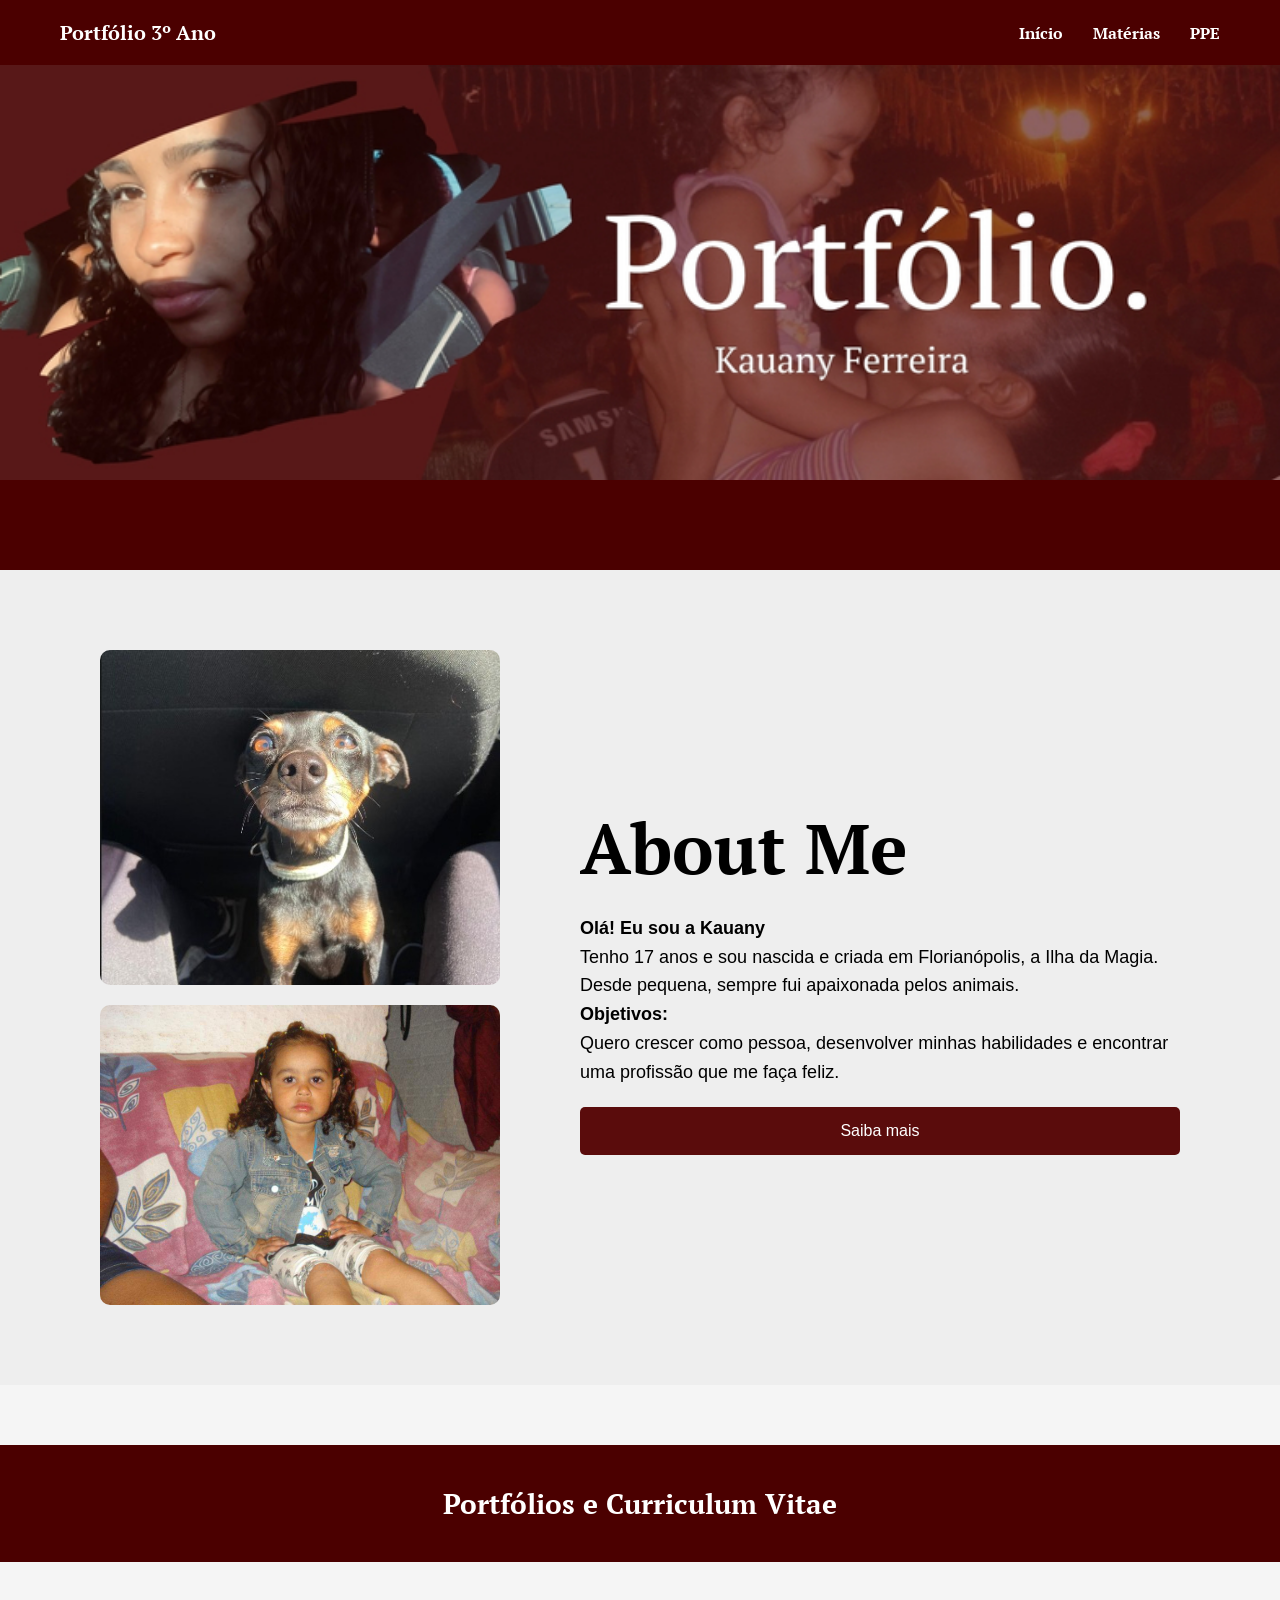
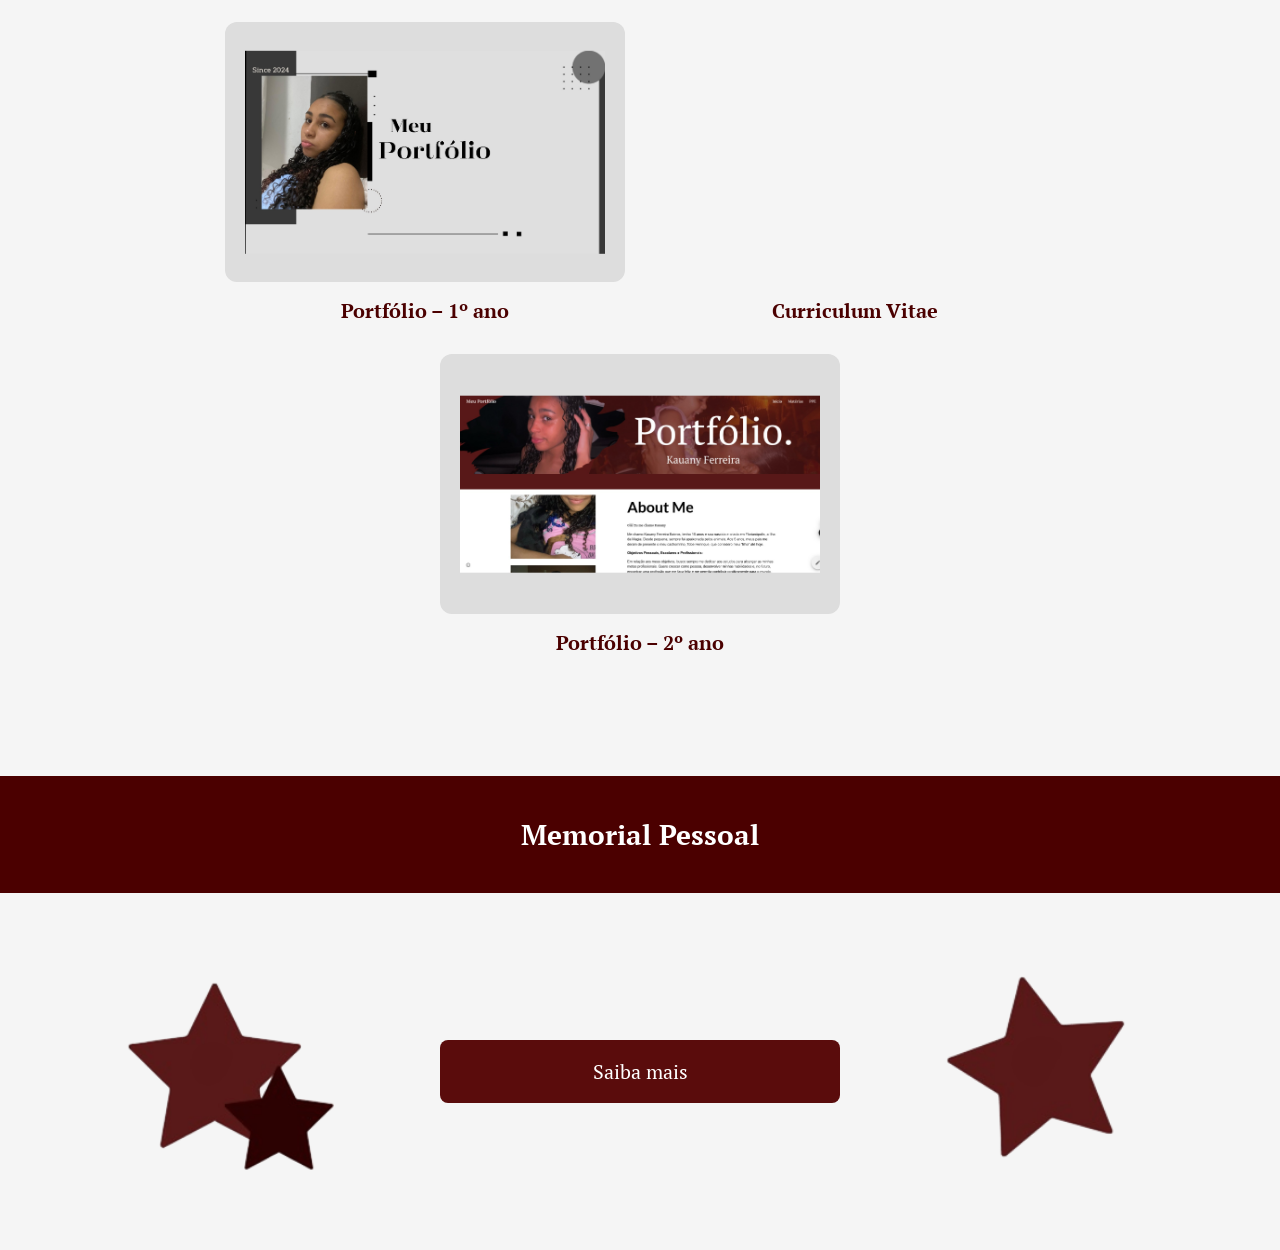
<file: index.html>
<!DOCTYPE html>
<html lang="pt-br">
<head>
  <meta charset="UTF-8">
  <title>Início - Portfólio</title>

  <link rel="stylesheet" href="style.css">
  <link href="https://fonts.googleapis.com/css2?family=PT+Serif&display=swap" rel="stylesheet">
</head>

<body>

<header class="cabecalho">
  <a href="index.html" class="logo">Portfólio 3º Ano</a>

  <nav>
    <a href="index.html">Início</a>
    <a href="materias.html">Matérias</a>
    <a href="ppe.html">PPE</a>
  </nav>
</header>
  </nav>
</header>
<section class="banner">
  <img src="1.jpg" alt="Banner">
</section>

<div class="faixa"></div>

<section class="about">

  <div class="imagens">
    <img src="9.jpg" alt="Foto 1">
    <img src="10.jpg" alt="Foto 2">
  </div>

  <div class="texto">
    <h1>About Me</h1>

    <p><strong>Olá! Eu sou a Kauany</strong></p>

    <p>
      Tenho 17 anos e sou nascida e criada em Florianópolis, a Ilha da Magia.
      Desde pequena, sempre fui apaixonada pelos animais.
    </p>

    <p><strong>Objetivos:</strong></p>

    <p>
      Quero crescer como pessoa, desenvolver minhas habilidades e encontrar
      uma profissão que me faça feliz.
    </p>

    <div class="botao">
      <a href="https://sites.google.com/estudante.sesisenai.org.br/sobre-mim-kauany-ferreira/in%C3%ADcio" target="_blank">
        Saiba mais
      </a>
    </div>

  </div>

</section>

<div class="faixa2">
  <h2>Portfólios e Curriculum Vitae</h2>
</div>

<div class="portfolio-section">

  <div class="portfolio-item">
    <a class="bloco" href="https://canva.link/leb5um8iznb0niz" target="_blank">
      <div class="frame"></div>
      <img src="12.jpg" class="imagem" alt="Currículo">
    </a>
    <h3>Portfólio – 1º ano</h3>
  </div>

  <div class="portfolio-item">
    <div class="bloco">
      <iframe src="https://docs.google.com/document/d/1ER6DRv68bS01XZWHkNILuwkE_Iwlmf4r3C2nzqLWsrE/preview"></iframe>
    </div>
    <h3>Curriculum Vitae</h3>
  </div>

  <div class="portfolio-item">
    <a class="bloco" href="https://sites.google.com/estudante.sesisenai.org.br/portifolio-kauany/in%C3%ADcio" target="_blank">
      <div class="frame"></div>
      <img src="11.jpg" class="imagem" alt="Portfólio">
    </a>
    <h3>Portfólio – 2º ano</h3>
  </div>

</div>

</div>

<div class="faixa2">
  <h2>Memorial Pessoal</h2>
</div>

<div class="memorial-container">

  <img src="13.png" class="memorial-img" alt="Memorial 1">

  <div class="memorial-botao">
    <a href="https://sites.google.com/estudante.sesisenai.org.br/memorialpessoal/in%C3%ADcio" target="_blank">
      Saiba mais
    </a>
  </div>

  <img src="14.png" class="memorial-img" alt="Memorial 2">

</div>

</body>
</html>
</file>
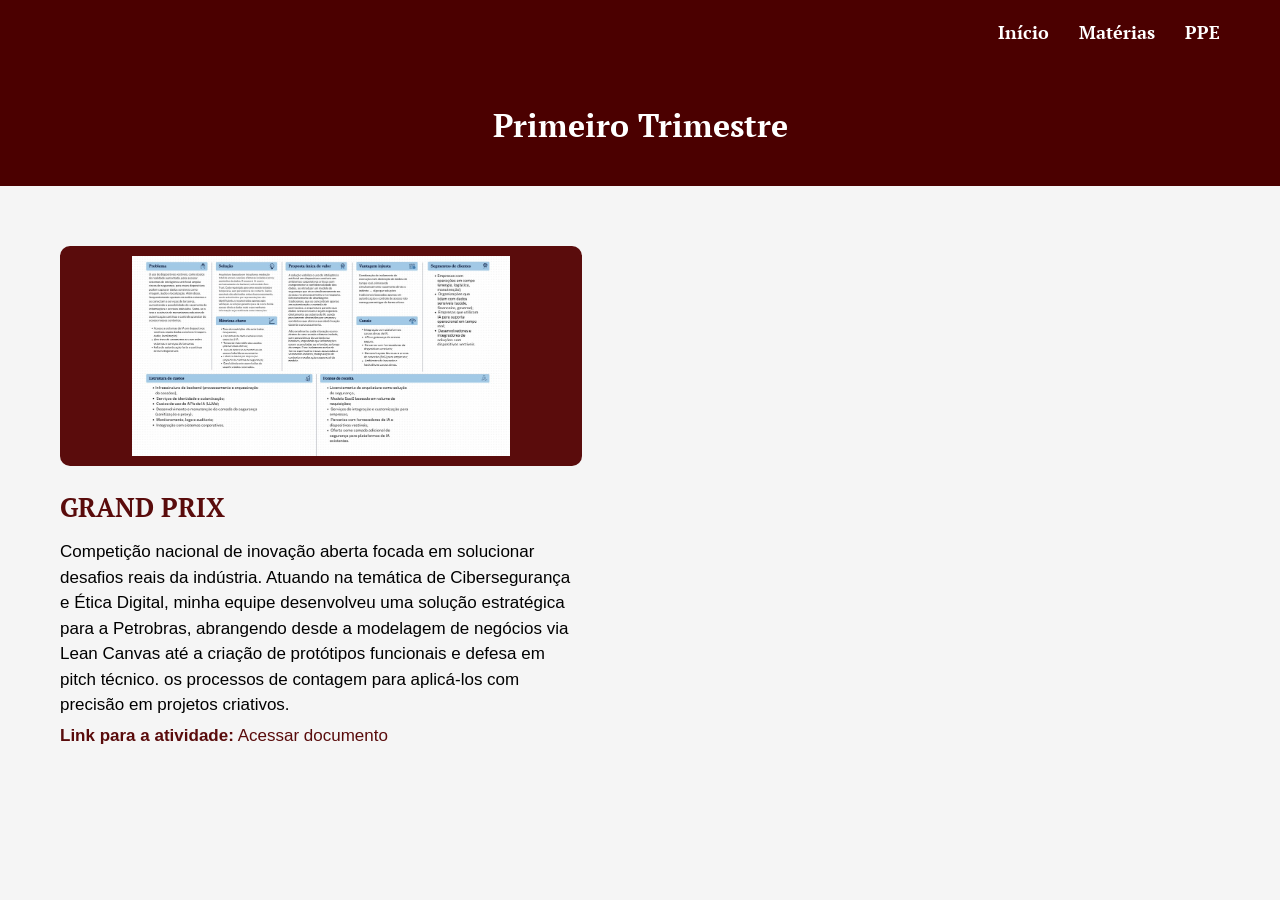
<file: banco_de_dados.html>
<!DOCTYPE html>
<html lang="pt-br">
<head>
  <meta charset="UTF-8">
  <title>Banco de Dados</title>

  <link rel="stylesheet" href="banco_de_dados.css">
  <link href="https://fonts.googleapis.com/css2?family=PT+Serif&display=swap" rel="stylesheet">
</head>

<body>

<header>
  <a href="index.html">Início</a>
  <a href="materias.html">Matérias</a>
  <a href="ppe.html">PPE</a>
</header>

<div class="faixa">
  <h1>Primeiro Trimestre</h1>
</div>

<section class="atividades-container">

  <div class="atividade">
    <a href="https://www.canva.com/design/DAHG7F9y6xo/MIH-vC1DLZUPlxnkMAsZ_A/edit" target="_blank">
      <img src="25.jpg" class="atividade-img">
    </a>

    <h2 class="titulo">GRAND PRIX</h2>

    <p class="descricao">
      Competição nacional de inovação aberta focada em solucionar desafios reais da indústria. Atuando na temática de Cibersegurança e Ética Digital, minha equipe desenvolveu uma solução estratégica para a Petrobras, abrangendo desde a modelagem de negócios via Lean Canvas até a criação de protótipos funcionais e defesa em pitch técnico. os processos de contagem para aplicá-los com precisão em projetos criativos.
    </p>

    <p class="descricao2">
      <strong class="destaque">Link para a atividade:</strong>
      <a href="https://docs.google.com/document/d/1g6xpgjGblsisz6WOIvfAjcORnT2F8TtlkwaObCe58R8/edit?tab=t.0" target="_blank" style="color:#5a0c0c; text-decoration:none;">
        Acessar documento
      </a>
    </p>

<p class="descricao2">
   
  </div>

</section>


</body>
</html>
</file>
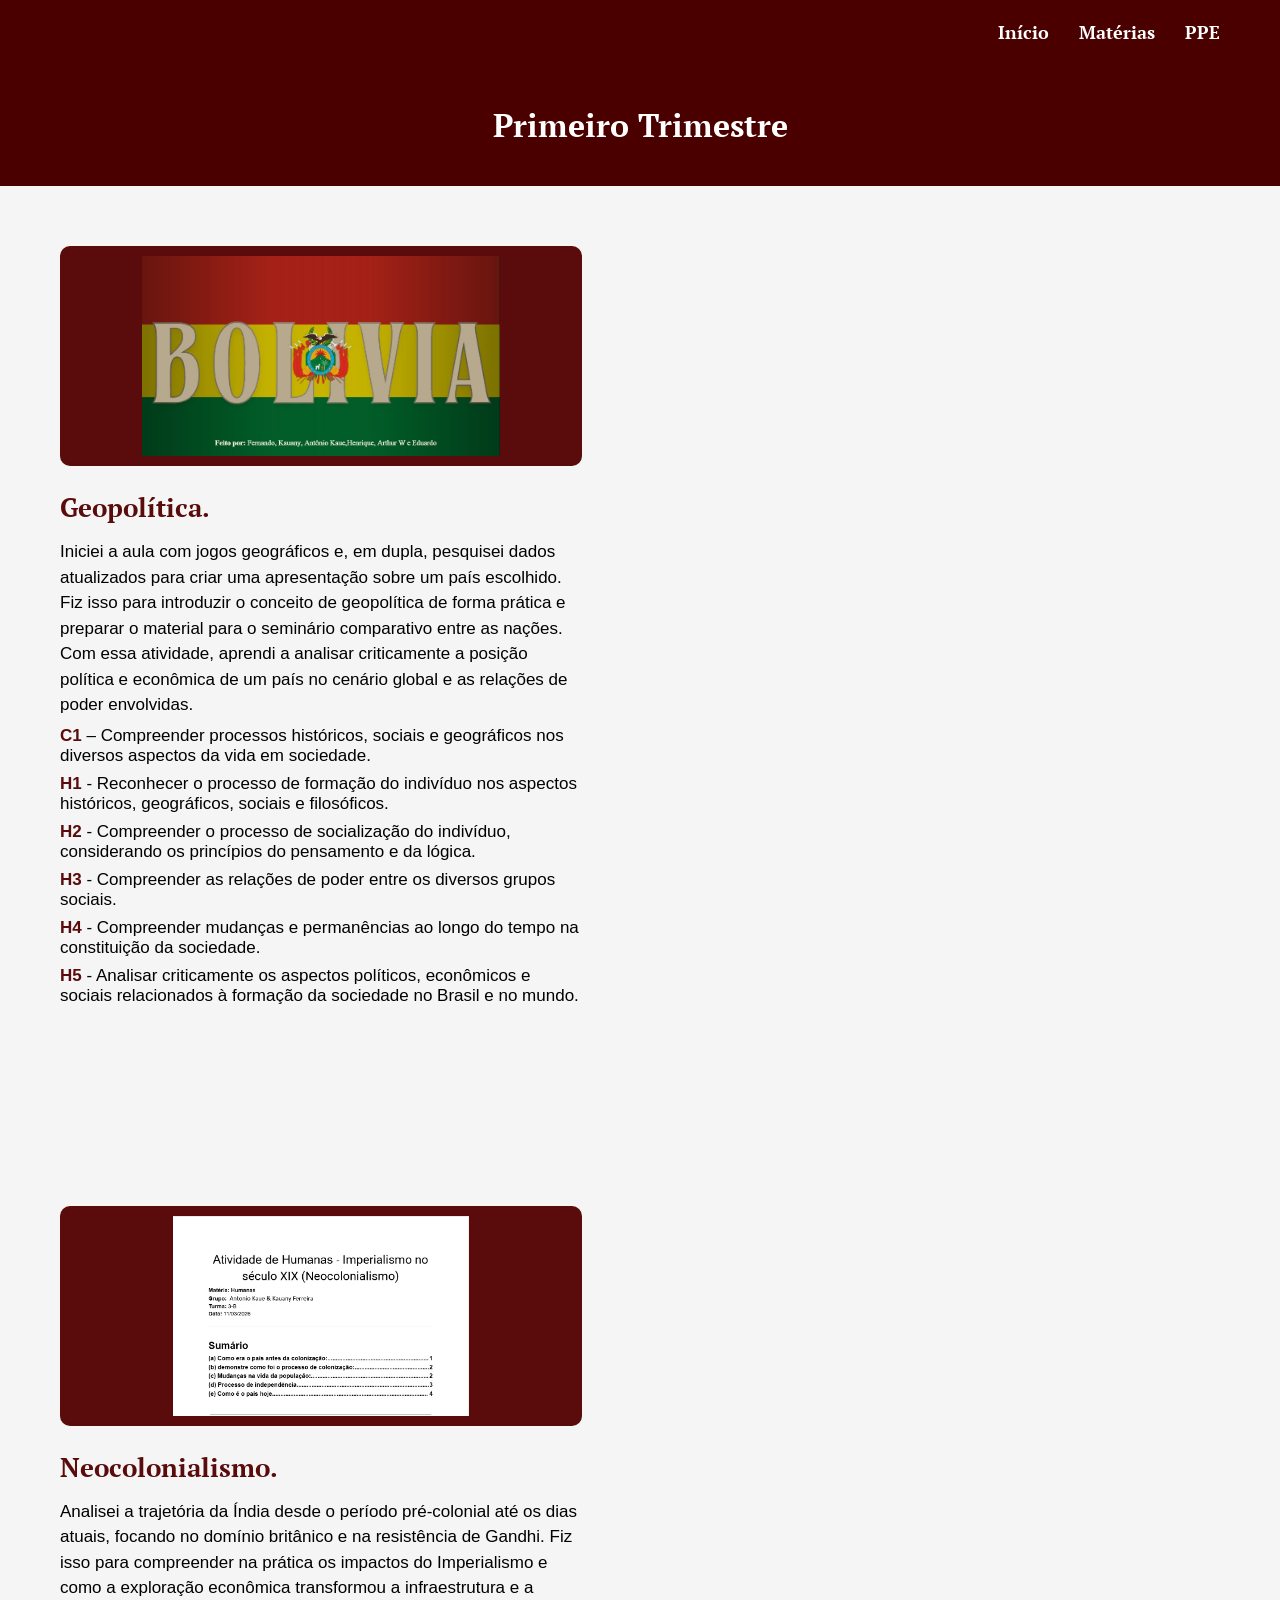
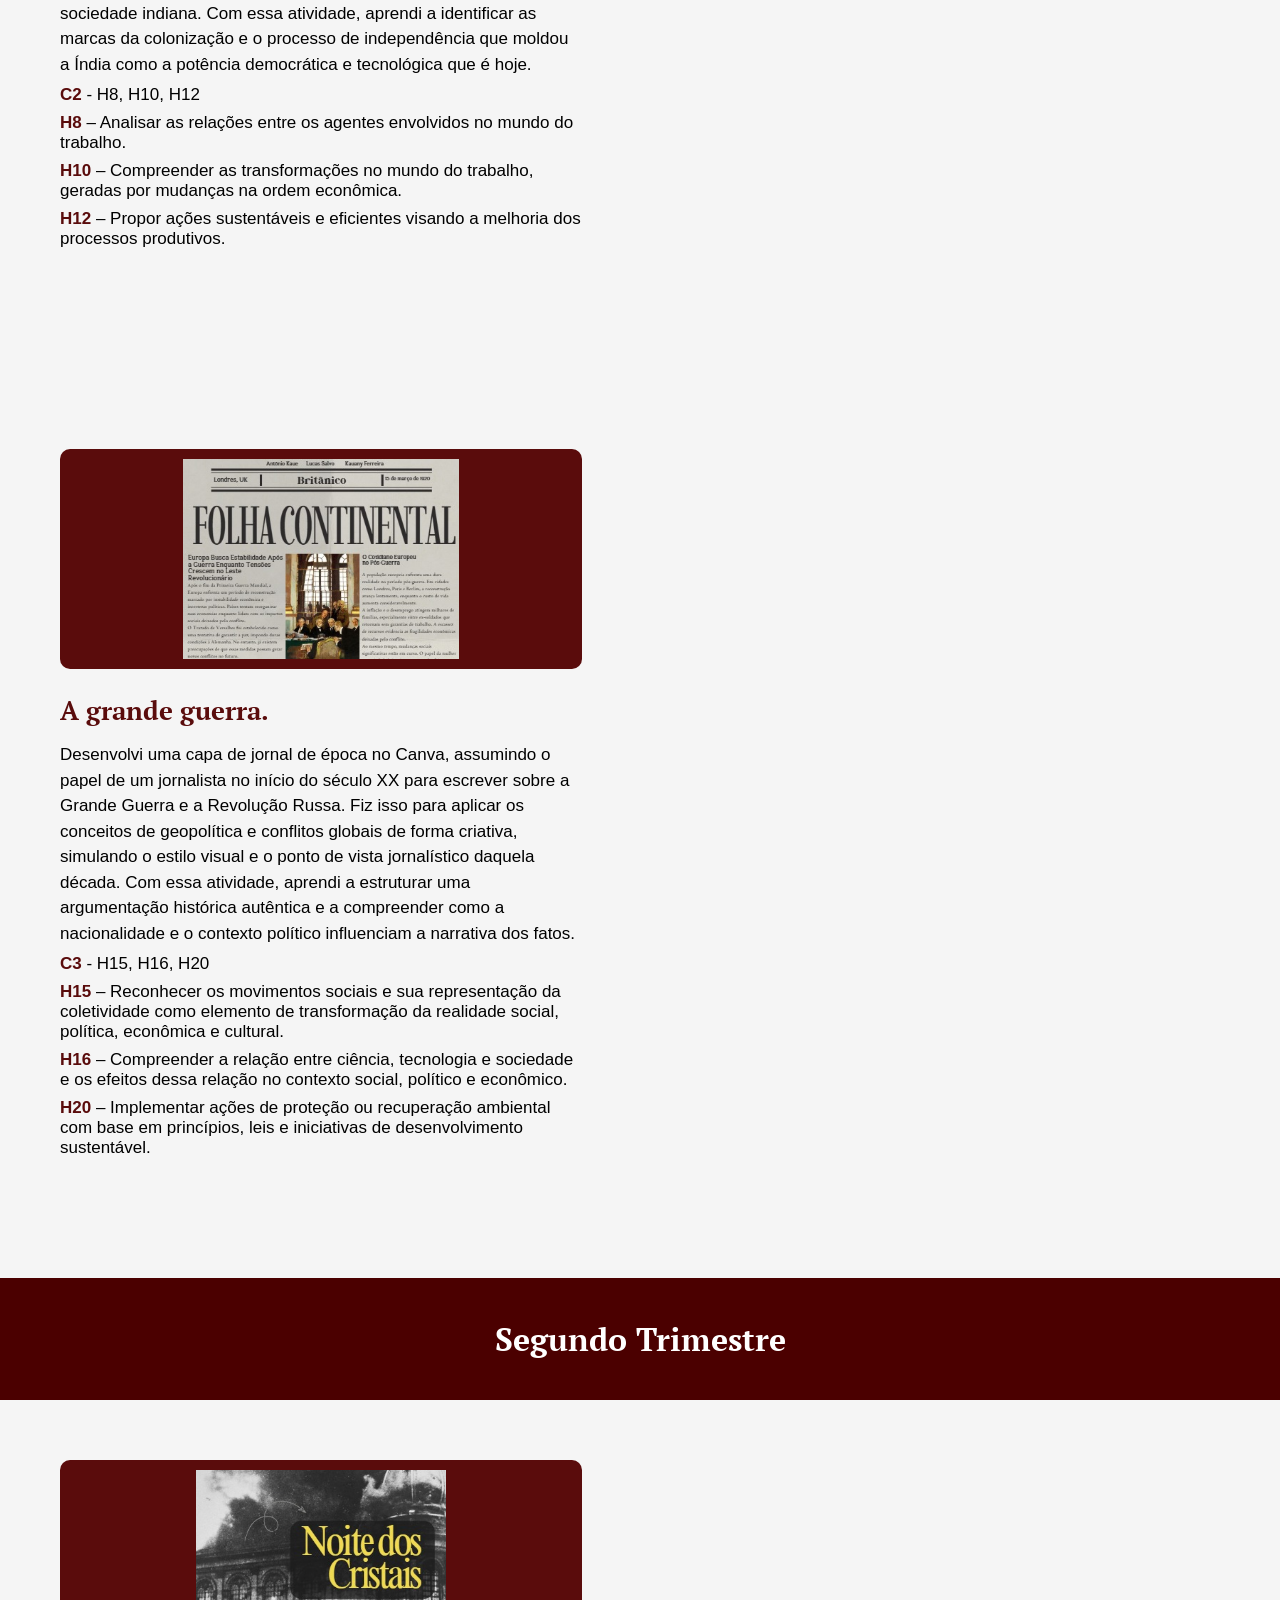
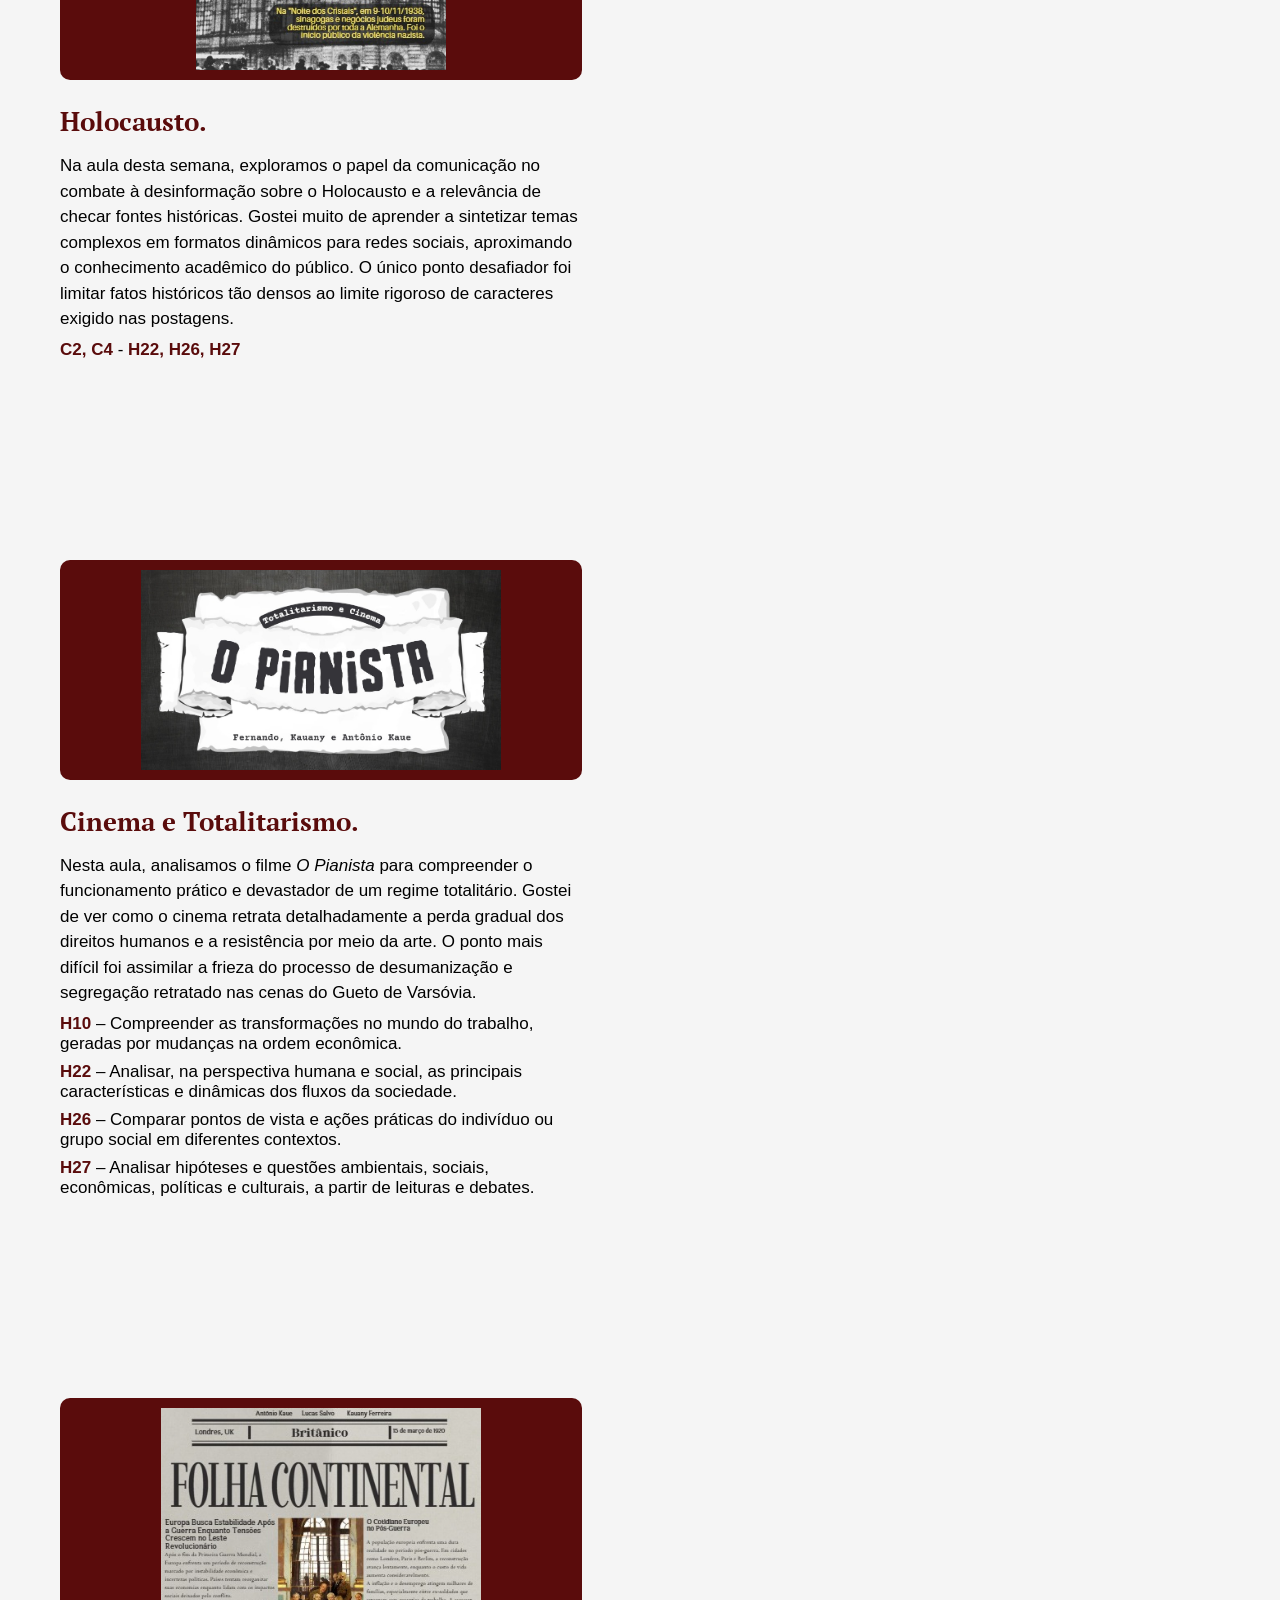
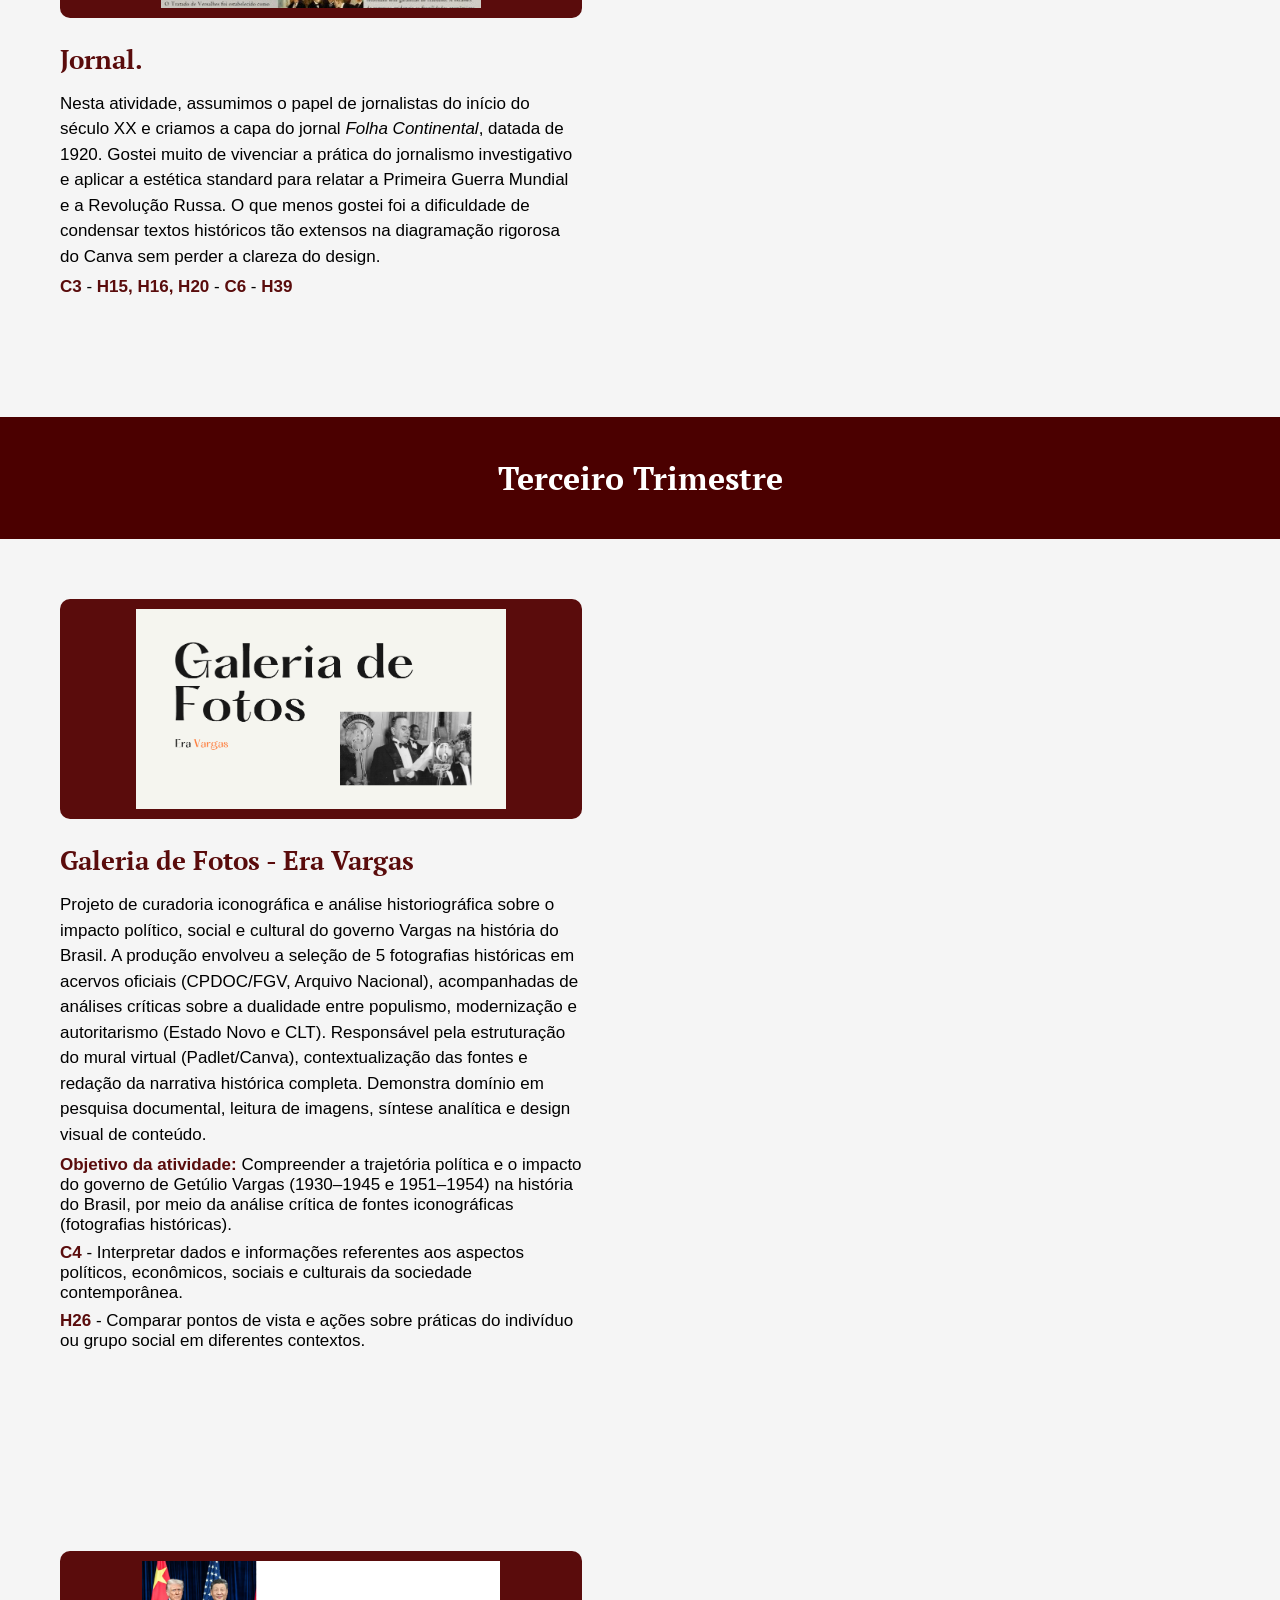
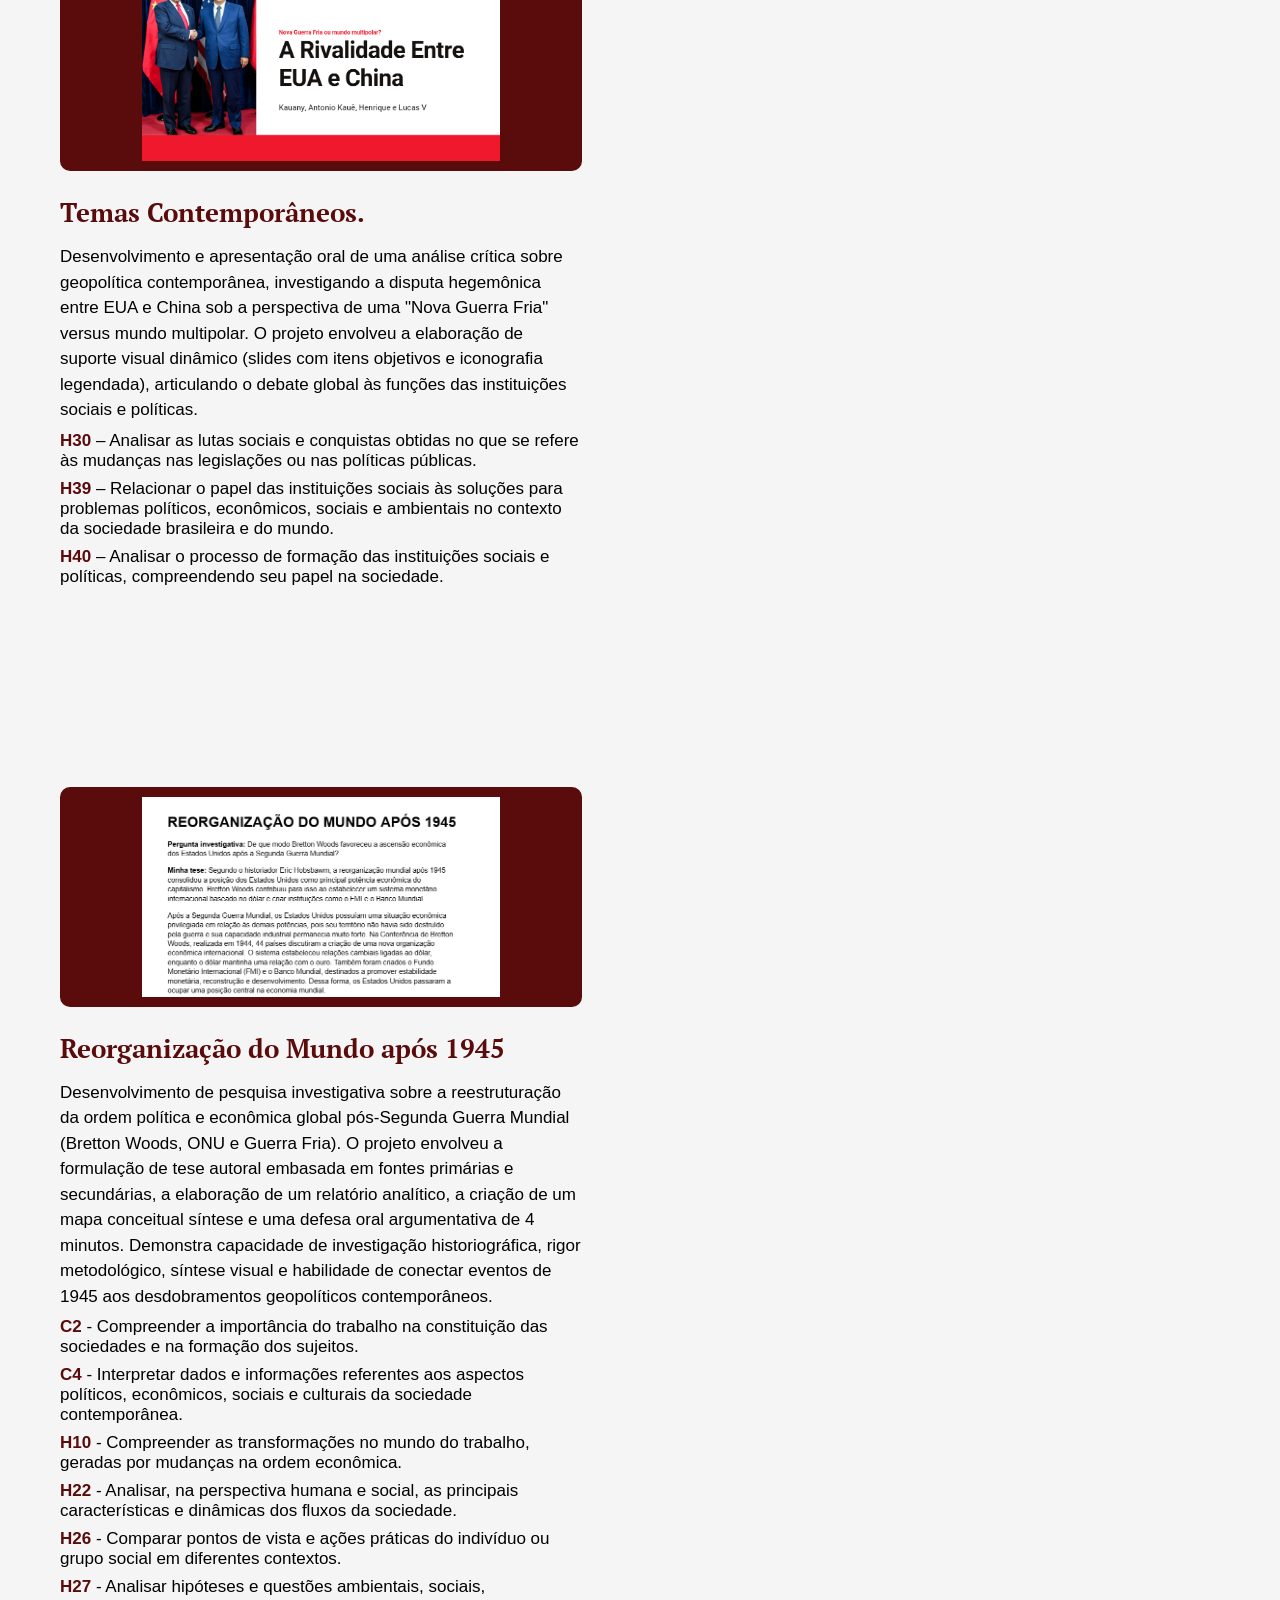
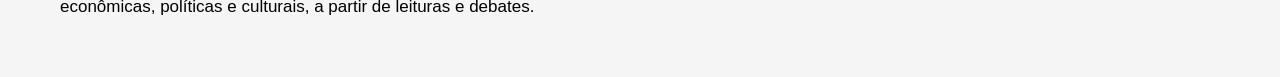
<file: humanas.html>
<!DOCTYPE html>
<html lang="pt-br">

<head>
    <meta charset="UTF-8">
    <meta name="viewport" content="width=device-width, initial-scale=1.0">
    <title>Humanas</title>

    <link rel="stylesheet" href="humanas.css">
    <link href="https://fonts.googleapis.com/css2?family=PT+Serif&display=swap" rel="stylesheet">
</head>

<body>

<header>
    <a href="index.html">Início</a>
    <a href="materias.html">Matérias</a>
    <a href="ppe.html">PPE</a>
</header>



<div class="faixa">
    <h1>Primeiro Trimestre</h1>
</div>

<section class="atividades-container">

    <div class="atividade">

        <a href="https://www.canva.com/design/DAHBNPTyecc/WS_OOh2GlAC__GmfpgdJ0w/edit" target="_blank">
            <img src="19.jpg" class="atividade-img" alt="Geopolítica">
        </a>

        <h2 class="titulo">Geopolítica.</h2>

        <p class="descricao">
            Iniciei a aula com jogos geográficos e, em dupla, pesquisei dados atualizados para criar uma apresentação sobre um país escolhido. Fiz isso para introduzir o conceito de geopolítica de forma prática e preparar o material para o seminário comparativo entre as nações. Com essa atividade, aprendi a analisar criticamente a posição política e econômica de um país no cenário global e as relações de poder envolvidas.
        </p>

        <p class="descricao2">
            <strong class="destaque">C1</strong> – Compreender processos históricos, sociais e geográficos nos diversos aspectos da vida em sociedade.
        </p>

        <p class="descricao2">
            <strong class="destaque">H1</strong> - Reconhecer o processo de formação do indivíduo nos aspectos históricos, geográficos, sociais e filosóficos.
        </p>

        <p class="descricao2">
            <strong class="destaque">H2</strong> - Compreender o processo de socialização do indivíduo, considerando os princípios do pensamento e da lógica.
        </p>

        <p class="descricao2">
            <strong class="destaque">H3</strong> - Compreender as relações de poder entre os diversos grupos sociais.
        </p>

        <p class="descricao2">
            <strong class="destaque">H4</strong> - Compreender mudanças e permanências ao longo do tempo na constituição da sociedade.
        </p>

        <p class="descricao2">
            <strong class="destaque">H5</strong> - Analisar criticamente os aspectos políticos, econômicos e sociais relacionados à formação da sociedade no Brasil e no mundo.
        </p>

    </div>


    <div class="atividade">

        <a href="https://docs.google.com/document/d/1xlzZnnL_Q3Y2bpiS1gWXkZKSwFpaW91QzvngUCxlbLU/edit?tab=t.0" target="_blank">
            <img src="20.jpg" class="atividade-img" alt="Neocolonialismo">
        </a>

        <h2 class="titulo">Neocolonialismo.</h2>

        <p class="descricao">
            Analisei a trajetória da Índia desde o período pré-colonial até os dias atuais, focando no domínio britânico e na resistência de Gandhi. Fiz isso para compreender na prática os impactos do Imperialismo e como a exploração econômica transformou a infraestrutura e a sociedade indiana. Com essa atividade, aprendi a identificar as marcas da colonização e o processo de independência que moldou a Índia como a potência democrática e tecnológica que é hoje.
        </p>

        <p class="descricao2">
            <strong class="destaque">C2</strong> - H8, H10, H12
        </p>

        <p class="descricao2">
            <strong class="destaque">H8</strong> – Analisar as relações entre os agentes envolvidos no mundo do trabalho.
        </p>

        <p class="descricao2">
            <strong class="destaque">H10</strong> – Compreender as transformações no mundo do trabalho, geradas por mudanças na ordem econômica.
        </p>

        <p class="descricao2">
            <strong class="destaque">H12</strong> – Propor ações sustentáveis e eficientes visando a melhoria dos processos produtivos.
        </p>

    </div>


    <div class="atividade atividade3">

        <a href="https://www.canva.com/design/DAHFt9Uy8iw/m1kenRntqNqCeN2V3DgiMw/edit" target="_blank">
            <img src="21.jpg" class="atividade-img" alt="A Grande Guerra">
        </a>

        <h2 class="titulo">A grande guerra.</h2>

        <p class="descricao">
            Desenvolvi uma capa de jornal de época no Canva, assumindo o papel de um jornalista no início do século XX para escrever sobre a Grande Guerra e a Revolução Russa. Fiz isso para aplicar os conceitos de geopolítica e conflitos globais de forma criativa, simulando o estilo visual e o ponto de vista jornalístico daquela década. Com essa atividade, aprendi a estruturar uma argumentação histórica autêntica e a compreender como a nacionalidade e o contexto político influenciam a narrativa dos fatos.
        </p>

        <p class="descricao2">
            <strong class="destaque">C3</strong> - H15, H16, H20
        </p>

        <p class="descricao2">
            <strong class="destaque">H15</strong> – Reconhecer os movimentos sociais e sua representação da coletividade como elemento de transformação da realidade social, política, econômica e cultural.
        </p>

        <p class="descricao2">
            <strong class="destaque">H16</strong> – Compreender a relação entre ciência, tecnologia e sociedade e os efeitos dessa relação no contexto social, político e econômico.
        </p>

        <p class="descricao2">
            <strong class="destaque">H20</strong> – Implementar ações de proteção ou recuperação ambiental com base em princípios, leis e iniciativas de desenvolvimento sustentável.
        </p>

    </div>

</section>



<div class="faixa2">
    <h2>Segundo Trimestre</h2>
</div>

<section class="atividades-container">

    <div class="atividade">

        <a href="https://www.canva.com/design/DAHNSrf3RMU/ZHT0U7cxjelQqJVtHU4BFw/edit" target="_blank">
            <img src="27.jpg" class="atividade-img" alt="Holocausto">
        </a>

        <h2 class="titulo">Holocausto.</h2>

        <p class="descricao">
            Na aula desta semana, exploramos o papel da comunicação no combate à desinformação sobre o Holocausto e a relevância de checar fontes históricas. Gostei muito de aprender a sintetizar temas complexos em formatos dinâmicos para redes sociais, aproximando o conhecimento acadêmico do público. O único ponto desafiador foi limitar fatos históricos tão densos ao limite rigoroso de caracteres exigido nas postagens.
        </p>

        <p class="descricao2">
            <strong class="destaque">C2, C4</strong> -
            <strong class="destaque">H22, H26, H27</strong>
        </p>

    </div>


    <div class="atividade">

        <a href="https://www.canva.com/design/DAHJvL6fMcg/4jqkT_h0jpjmIA6Uv5xD6w/edit" target="_blank">
            <img src="28.jpg" class="atividade-img" alt="Cinema e Totalitarismo">
        </a>

        <h2 class="titulo">Cinema e Totalitarismo.</h2>

        <p class="descricao">
            Nesta aula, analisamos o filme <em>O Pianista</em> para compreender o funcionamento prático e devastador de um regime totalitário. Gostei de ver como o cinema retrata detalhadamente a perda gradual dos direitos humanos e a resistência por meio da arte. O ponto mais difícil foi assimilar a frieza do processo de desumanização e segregação retratado nas cenas do Gueto de Varsóvia.
        </p>

        <p class="descricao2">
            <strong class="destaque">H10</strong> – Compreender as transformações no mundo do trabalho, geradas por mudanças na ordem econômica.
        </p>

        <p class="descricao2">
            <strong class="destaque">H22</strong> – Analisar, na perspectiva humana e social, as principais características e dinâmicas dos fluxos da sociedade.
        </p>

        <p class="descricao2">
            <strong class="destaque">H26</strong> – Comparar pontos de vista e ações práticas do indivíduo ou grupo social em diferentes contextos.
        </p>

        <p class="descricao2">
            <strong class="destaque">H27</strong> – Analisar hipóteses e questões ambientais, sociais, econômicas, políticas e culturais, a partir de leituras e debates.
        </p>

    </div>


    <div class="atividade atividade3">

        <a href="https://www.canva.com/design/DAHFt9Uy8iw/m1kenRntqNqCeN2V3DgiMw/edit" target="_blank">
            <img src="29.jpg" class="atividade-img" alt="Jornal">
        </a>

        <h2 class="titulo">Jornal.</h2>

        <p class="descricao">
            Nesta atividade, assumimos o papel de jornalistas do início do século XX e criamos a capa do jornal <em>Folha Continental</em>, datada de 1920. Gostei muito de vivenciar a prática do jornalismo investigativo e aplicar a estética standard para relatar a Primeira Guerra Mundial e a Revolução Russa. O que menos gostei foi a dificuldade de condensar textos históricos tão extensos na diagramação rigorosa do Canva sem perder a clareza do design.
        </p>

        <p class="descricao2">
            <strong class="destaque">C3</strong> -
            <strong class="destaque">H15, H16, H20</strong> -
            <strong class="destaque">C6</strong> -
            <strong class="destaque">H39</strong>
        </p>

    </div>

</section>



<div class="faixa2">
    <h2>Terceiro Trimestre</h2>
</div>

<section class="atividades-container">

    <div class="atividade">

        <a href="https://www.canva.com/design/DAHXbZ6HOSo/8Cn91Y3wN4zX6_mLuIkJgA/edit?utm_content=DAHXbZ6HOSo&utm_campaign=designshare&utm_medium=link2&utm_source=sharebutton" target="_blank">
            <img src="47.jpg" class="atividade-img" alt="Galeria de Fotos - Era Vargas">
        </a>

        <h2 class="titulo">Galeria de Fotos - Era Vargas</h2>

        <p class="descricao">
            Projeto de curadoria iconográfica e análise historiográfica sobre o impacto político, social e cultural do governo Vargas na história do Brasil. A produção envolveu a seleção de 5 fotografias históricas em acervos oficiais (CPDOC/FGV, Arquivo Nacional), acompanhadas de análises críticas sobre a dualidade entre populismo, modernização e autoritarismo (Estado Novo e CLT). Responsável pela estruturação do mural virtual (Padlet/Canva), contextualização das fontes e redação da narrativa histórica completa. Demonstra domínio em pesquisa documental, leitura de imagens, síntese analítica e design visual de conteúdo.
        </p>

        <p class="descricao2">
            <strong class="destaque">Objetivo da atividade:</strong>
            Compreender a trajetória política e o impacto do governo de Getúlio Vargas (1930–1945 e 1951–1954) na história do Brasil, por meio da análise crítica de fontes iconográficas (fotografias históricas).
        </p>

        <p class="descricao2">
            <strong class="destaque">C4</strong> - Interpretar dados e informações referentes aos aspectos políticos, econômicos, sociais e culturais da sociedade contemporânea.
        </p>

        <p class="descricao2">
            <strong class="destaque">H26</strong> - Comparar pontos de vista e ações sobre práticas do indivíduo ou grupo social em diferentes contextos.
        </p>

    </div>


    <div class="atividade">

        <a href="https://www.canva.com/design/DAHSjpOKgGY/drrqBb773ZIRJMAMZq-hEg/edit" target="_blank">
            <img src="48.jpg" class="atividade-img" alt="Temas Contemporâneos">
        </a>

        <h2 class="titulo">Temas Contemporâneos.</h2>

        <p class="descricao">
            Desenvolvimento e apresentação oral de uma análise crítica sobre geopolítica contemporânea, investigando a disputa hegemônica entre EUA e China sob a perspectiva de uma "Nova Guerra Fria" versus mundo multipolar. O projeto envolveu a elaboração de suporte visual dinâmico (slides com itens objetivos e iconografia legendada), articulando o debate global às funções das instituições sociais e políticas.
        </p>

        <p class="descricao2">
            <strong class="destaque">H30</strong> – Analisar as lutas sociais e conquistas obtidas no que se refere às mudanças nas legislações ou nas políticas públicas.
        </p>

        <p class="descricao2">
            <strong class="destaque">H39</strong> – Relacionar o papel das instituições sociais às soluções para problemas políticos, econômicos, sociais e ambientais no contexto da sociedade brasileira e do mundo.
        </p>

        <p class="descricao2">
            <strong class="destaque">H40</strong> – Analisar o processo de formação das instituições sociais e políticas, compreendendo seu papel na sociedade.
        </p>

    </div>


    <div class="atividade atividade3">

        <a href="https://docs.google.com/document/d/1-bwdTLrJUcyKLBJAc8IyIYV9r3wxdupAQknGv1Fi2LM/edit?tab=t.0#heading=h.eiatoyot7sm" target="_blank">
            <img src="49.jpg" class="atividade-img" alt="Reorganização do Mundo após 1945">
        </a>

        <h2 class="titulo">Reorganização do Mundo após 1945</h2>

        <p class="descricao">
            Desenvolvimento de pesquisa investigativa sobre a reestruturação da ordem política e econômica global pós-Segunda Guerra Mundial (Bretton Woods, ONU e Guerra Fria). O projeto envolveu a formulação de tese autoral embasada em fontes primárias e secundárias, a elaboração de um relatório analítico, a criação de um mapa conceitual síntese e uma defesa oral argumentativa de 4 minutos. Demonstra capacidade de investigação historiográfica, rigor metodológico, síntese visual e habilidade de conectar eventos de 1945 aos desdobramentos geopolíticos contemporâneos.
        </p>

        <p class="descricao2">
            <strong class="destaque">C2</strong> - Compreender a importância do trabalho na constituição das sociedades e na formação  dos sujeitos. 
        </p>

        <p class="descricao2">
            <strong class="destaque">C4</strong> -  Interpretar dados e informações referentes aos aspectos políticos, econômicos, sociais e  culturais da sociedade contemporânea. 
        </p>
        <p class="descricao2">
            <strong class="destaque">H10</strong> - Compreender as transformações no mundo do trabalho, geradas por mudanças na ordem econômica. 

        </p>
        </p>
        <p class="descricao2">
            <strong class="destaque">H22</strong> -  Analisar, na perspectiva humana e social, as principais características e dinâmicas dos fluxos da sociedade. 
        </p>

        <p class="descricao2">
            <strong class="destaque">H26</strong> - Comparar pontos de vista e ações práticas do indivíduo ou grupo social em diferentes contextos. 

        </p>
        <p class="descricao2">
            <strong class="destaque">H27</strong> - Analisar hipóteses e questões ambientais, sociais, econômicas, políticas e culturais, a partir de leituras e  debates. 

        </p>
    </div>

</section>

</body>
</html>
</file>
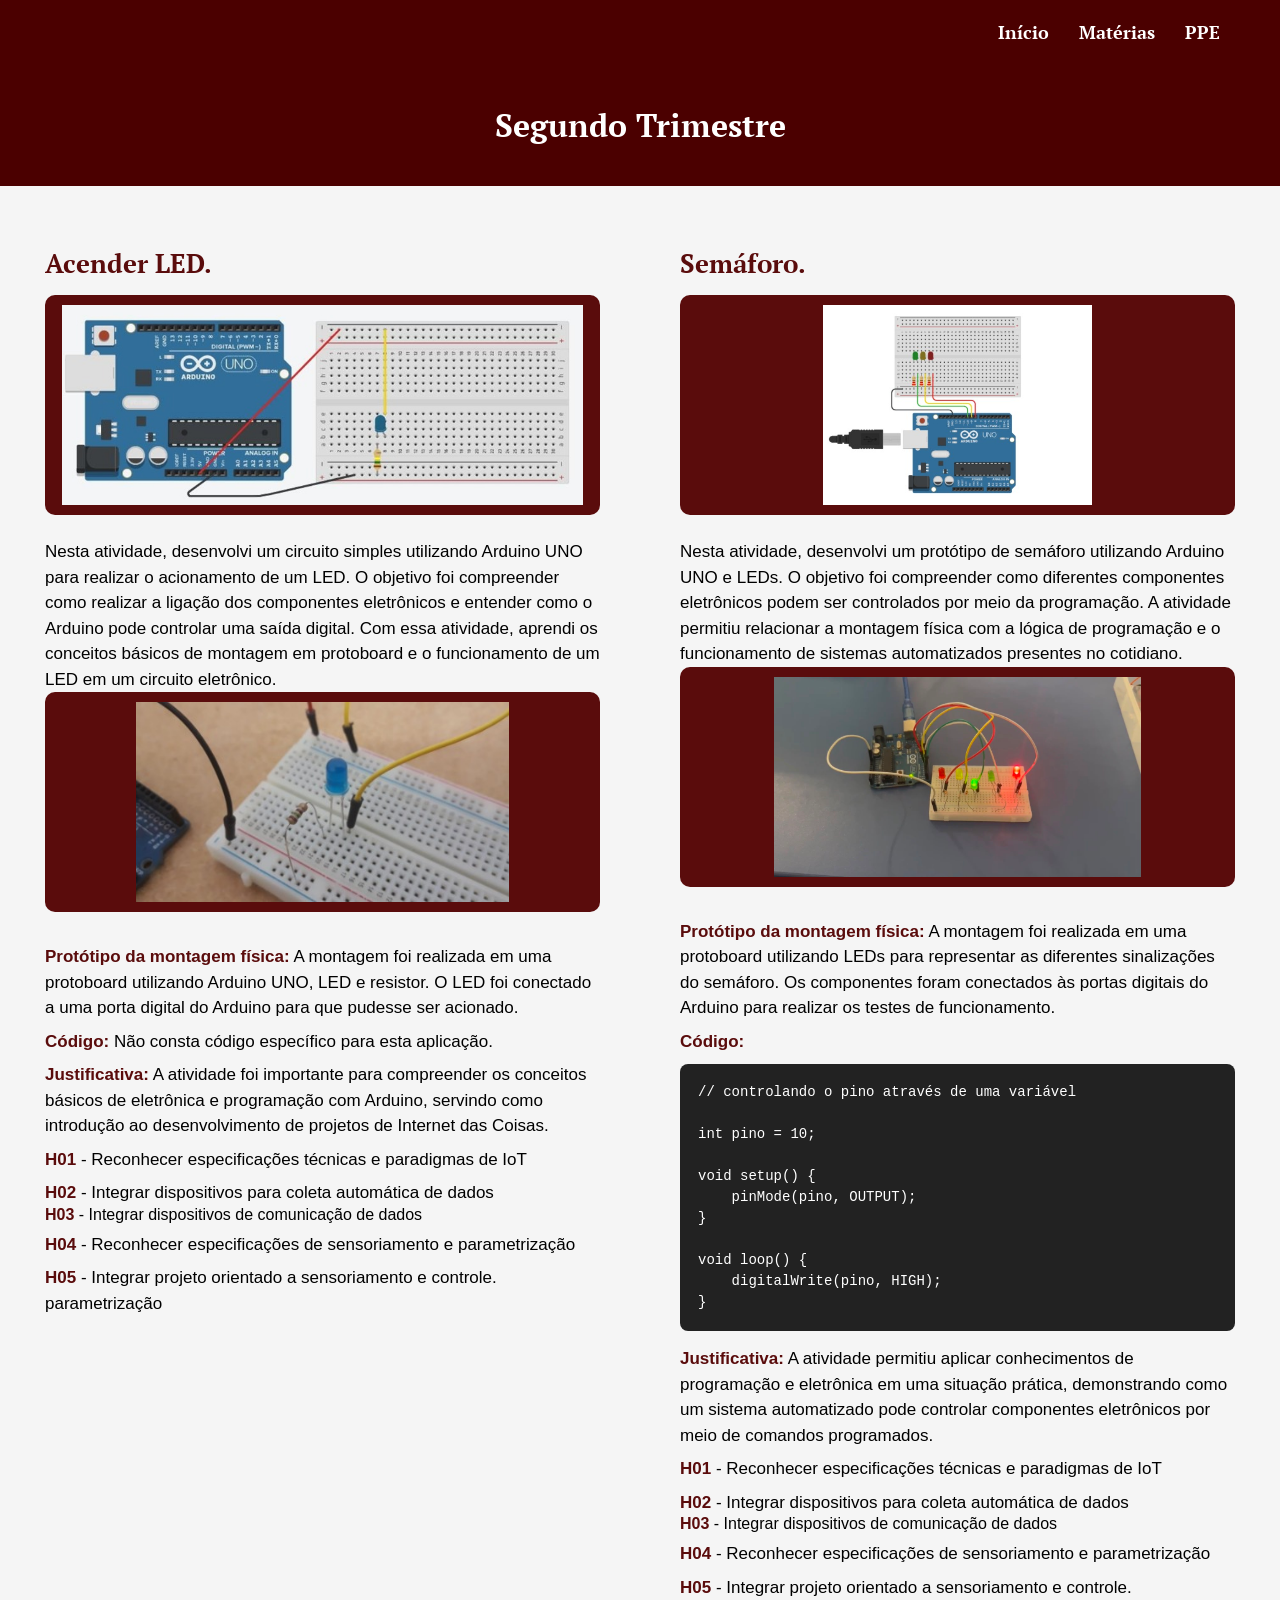
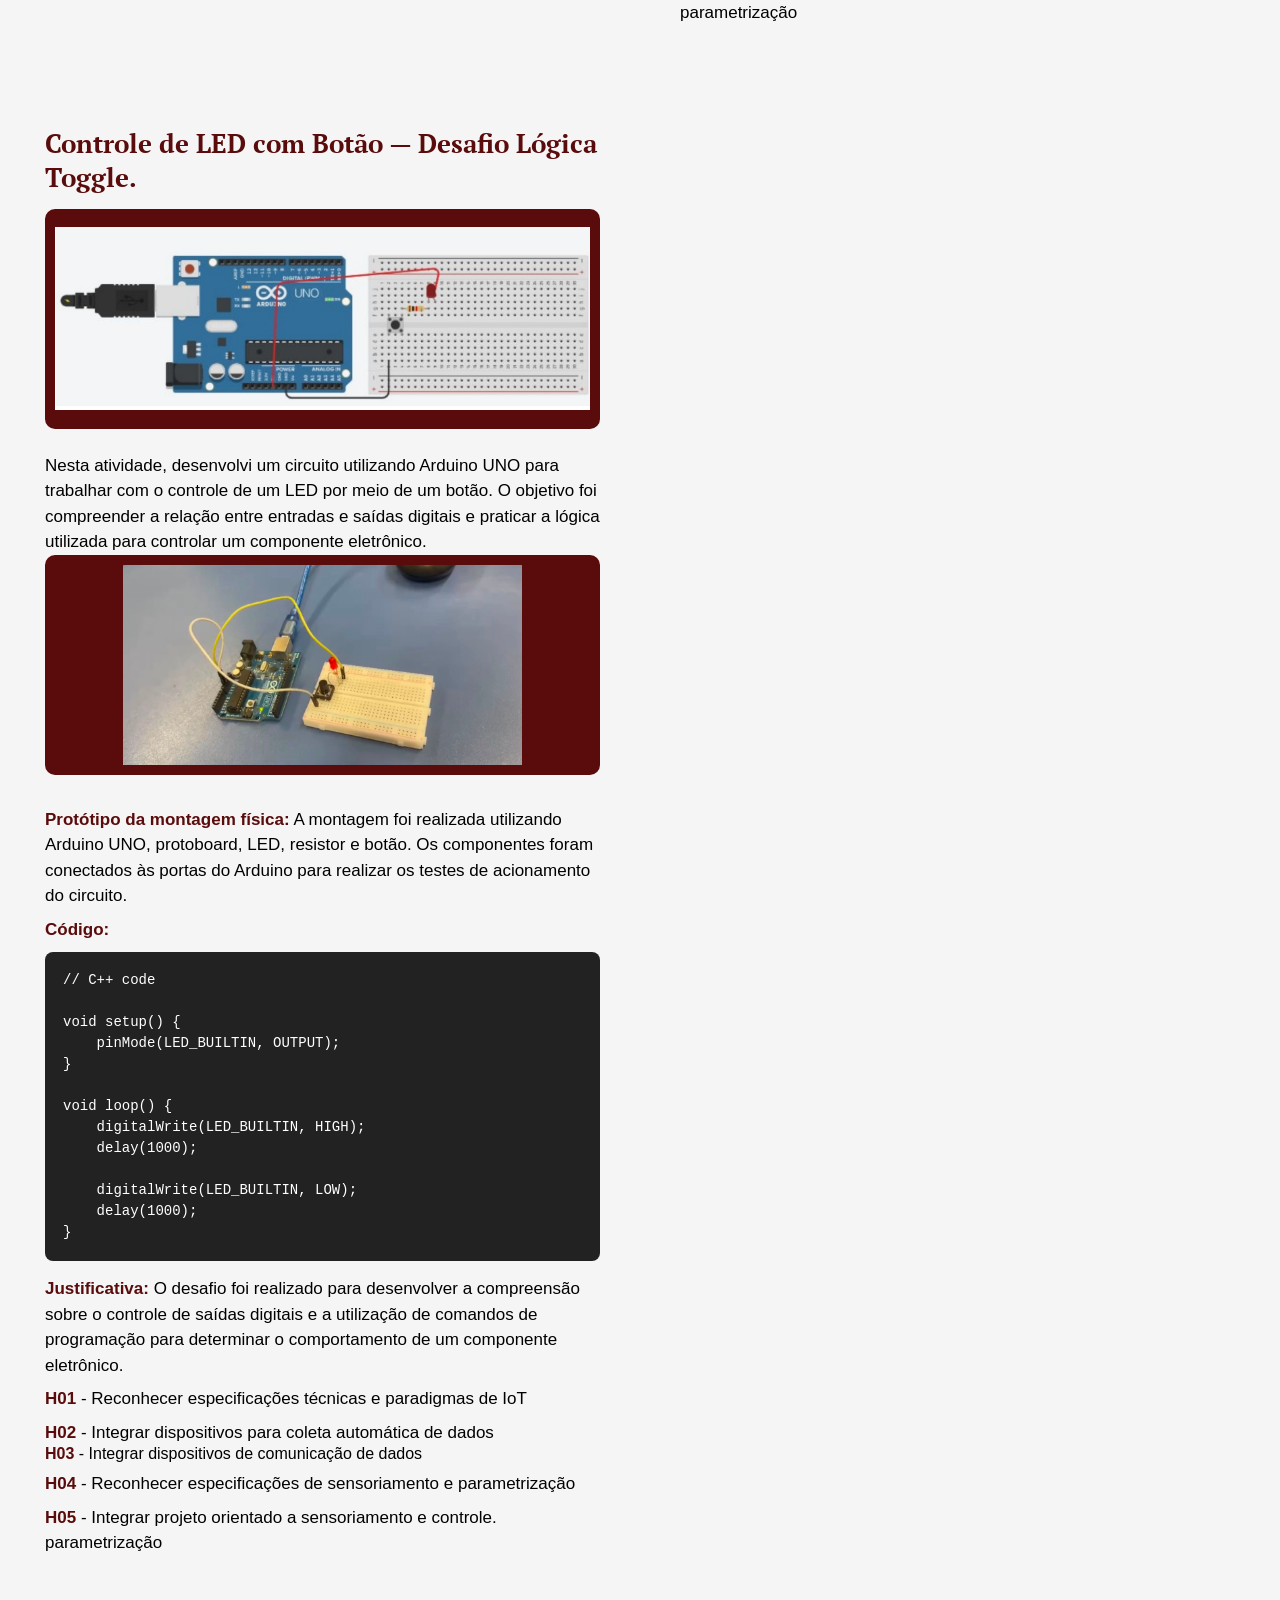
<file: internet_das_coisas.html>
<!DOCTYPE html>
<html lang="pt-BR">

<head>
    <meta charset="UTF-8">
    <meta name="viewport" content="width=device-width, initial-scale=1.0">

    <title>Internet das Coisas</title>

    <link rel="stylesheet" href="internet_das_coisas.css">

    <link href="https://fonts.googleapis.com/css2?family=PT+Serif&display=swap" rel="stylesheet">
</head>

<body>

    <header>
        <a href="index.html">Início</a>
        <a href="materias.html">Matérias</a>
        <a href="ppe.html">PPE</a>
    </header>

    <section class="faixa">
        <h1>Segundo Trimestre</h1>
    </section>

    <main class="atividades-container">


        <section class="atividade">

            <h2 class="titulo">Acender LED.</h2>

            <img src="34.jpg" class="atividade-img" alt="Acender LED">

            <p class="descricao">
                Nesta atividade, desenvolvi um circuito simples utilizando Arduino
                UNO para realizar o acionamento de um LED. O objetivo foi
                compreender como realizar a ligação dos componentes eletrônicos e
                entender como o Arduino pode controlar uma saída digital.
                Com essa atividade, aprendi os conceitos básicos de montagem em
                protoboard e o funcionamento de um LED em um circuito eletrônico.
            </p>

            <img src="35.jpg" class="atividade-img foto-prototipo" alt="Protótipo Acender LED">

            <p class="descricao2">
                <strong class="destaque">Protótipo da montagem física:</strong>
                A montagem foi realizada em uma protoboard utilizando Arduino UNO,
                LED e resistor. O LED foi conectado a uma porta digital do Arduino
                para que pudesse ser acionado.
            </p>

            <p class="descricao2">
                <strong class="destaque">Código:</strong>
                Não consta código específico para esta aplicação.
            </p>

            <p class="descricao2">
                <strong class="destaque">Justificativa:</strong>
                A atividade foi importante para compreender os conceitos básicos
                de eletrônica e programação com Arduino, servindo como introdução
                ao desenvolvimento de projetos de Internet das Coisas.
                 </p>

               <p class="descricao2">
      <strong class="destaque">H01</strong> - Reconhecer especificações técnicas e paradigmas de IoT
    </p>

    <p class="descricao2">
      <strong class="destaque">H02</strong> - Integrar dispositivos para coleta automática de dados
    </p>
  <strong class="destaque">H03</strong> - Integrar dispositivos de comunicação de dados
    </p>

    <p class="descricao2">
      <strong class="destaque">H04</strong> - Reconhecer especificações de sensoriamento e
parametrização
    </p>

    <p class="descricao2">
      <strong class="destaque">H05</strong> - Integrar projeto orientado a sensoriamento e controle.
parametrização
    </p>

  </div>

        </section>



        <section class="atividade">

            <h2 class="titulo">Semáforo.</h2>

            <img src="36.jpg" class="atividade-img" alt="Semáforo">

            <p class="descricao">
                Nesta atividade, desenvolvi um protótipo de semáforo utilizando
                Arduino UNO e LEDs. O objetivo foi compreender como diferentes
                componentes eletrônicos podem ser controlados por meio da
                programação. A atividade permitiu relacionar a montagem física
                com a lógica de programação e o funcionamento de sistemas
                automatizados presentes no cotidiano.
            </p>

            <img src="37.jpg" class="atividade-img foto-prototipo" alt="Protótipo Semáforo">

            <p class="descricao2">
                <strong class="destaque">Protótipo da montagem física:</strong>
                A montagem foi realizada em uma protoboard utilizando LEDs para
                representar as diferentes sinalizações do semáforo. Os componentes
                foram conectados às portas digitais do Arduino para realizar os
                testes de funcionamento.
            </p>

            <p class="descricao2">
                <strong class="destaque">Código:</strong>
            </p>

            <pre><code>// controlando o pino através de uma variável

int pino = 10;

void setup() {
    pinMode(pino, OUTPUT);
}

void loop() {
    digitalWrite(pino, HIGH);
}</code></pre>

            <p class="descricao2">
                <strong class="destaque">Justificativa:</strong>
                A atividade permitiu aplicar conhecimentos de programação e
                eletrônica em uma situação prática, demonstrando como um sistema
                automatizado pode controlar componentes eletrônicos por meio de
                comandos programados.
            </p>

              </p>

                     <p class="descricao2">
      <strong class="destaque">H01</strong> - Reconhecer especificações técnicas e paradigmas de IoT
    </p>

    <p class="descricao2">
      <strong class="destaque">H02</strong> - Integrar dispositivos para coleta automática de dados
    </p>
  <strong class="destaque">H03</strong> - Integrar dispositivos de comunicação de dados
    </p>

    <p class="descricao2">
      <strong class="destaque">H04</strong> - Reconhecer especificações de sensoriamento e
parametrização
    </p>

    <p class="descricao2">
      <strong class="destaque">H05</strong> - Integrar projeto orientado a sensoriamento e controle.
parametrização
    </p>

  </div>

        </section>



        <section class="atividade">

            <h2 class="titulo">
                Controle de LED com Botão — Desafio Lógica Toggle.
            </h2>

            <img src="38.jpg" class="atividade-img" alt="Controle de LED com botão">

            <p class="descricao">
                Nesta atividade, desenvolvi um circuito utilizando Arduino UNO
                para trabalhar com o controle de um LED por meio de um botão.
                O objetivo foi compreender a relação entre entradas e saídas
                digitais e praticar a lógica utilizada para controlar um
                componente eletrônico.
            </p>

            <img src="39.jpg" class="atividade-img foto-prototipo" alt="Protótipo Controle de LED">

            <p class="descricao2">
                <strong class="destaque">Protótipo da montagem física:</strong>
                A montagem foi realizada utilizando Arduino UNO, protoboard,
                LED, resistor e botão. Os componentes foram conectados às portas
                do Arduino para realizar os testes de acionamento do circuito.
            </p>

            <p class="descricao2">
                <strong class="destaque">Código:</strong>
            </p>

            <pre><code>// C++ code

void setup() {
    pinMode(LED_BUILTIN, OUTPUT);
}

void loop() {
    digitalWrite(LED_BUILTIN, HIGH);
    delay(1000);

    digitalWrite(LED_BUILTIN, LOW);
    delay(1000);
}</code></pre>

            <p class="descricao2">
                <strong class="destaque">Justificativa:</strong>
                O desafio foi realizado para desenvolver a compreensão sobre
                o controle de saídas digitais e a utilização de comandos de
                programação para determinar o comportamento de um componente
                eletrônico.
            </p>

                      <p class="descricao2">
      <strong class="destaque">H01</strong> - Reconhecer especificações técnicas e paradigmas de IoT
    </p>

    <p class="descricao2">
      <strong class="destaque">H02</strong> - Integrar dispositivos para coleta automática de dados
    </p>
  <strong class="destaque">H03</strong> - Integrar dispositivos de comunicação de dados
    </p>

    <p class="descricao2">
      <strong class="destaque">H04</strong> - Reconhecer especificações de sensoriamento e
parametrização
    </p>

    <p class="descricao2">
      <strong class="destaque">H05</strong> - Integrar projeto orientado a sensoriamento e controle.
parametrização
    </p>

  </div>

        </section>


  

</body>

</html>
</file>
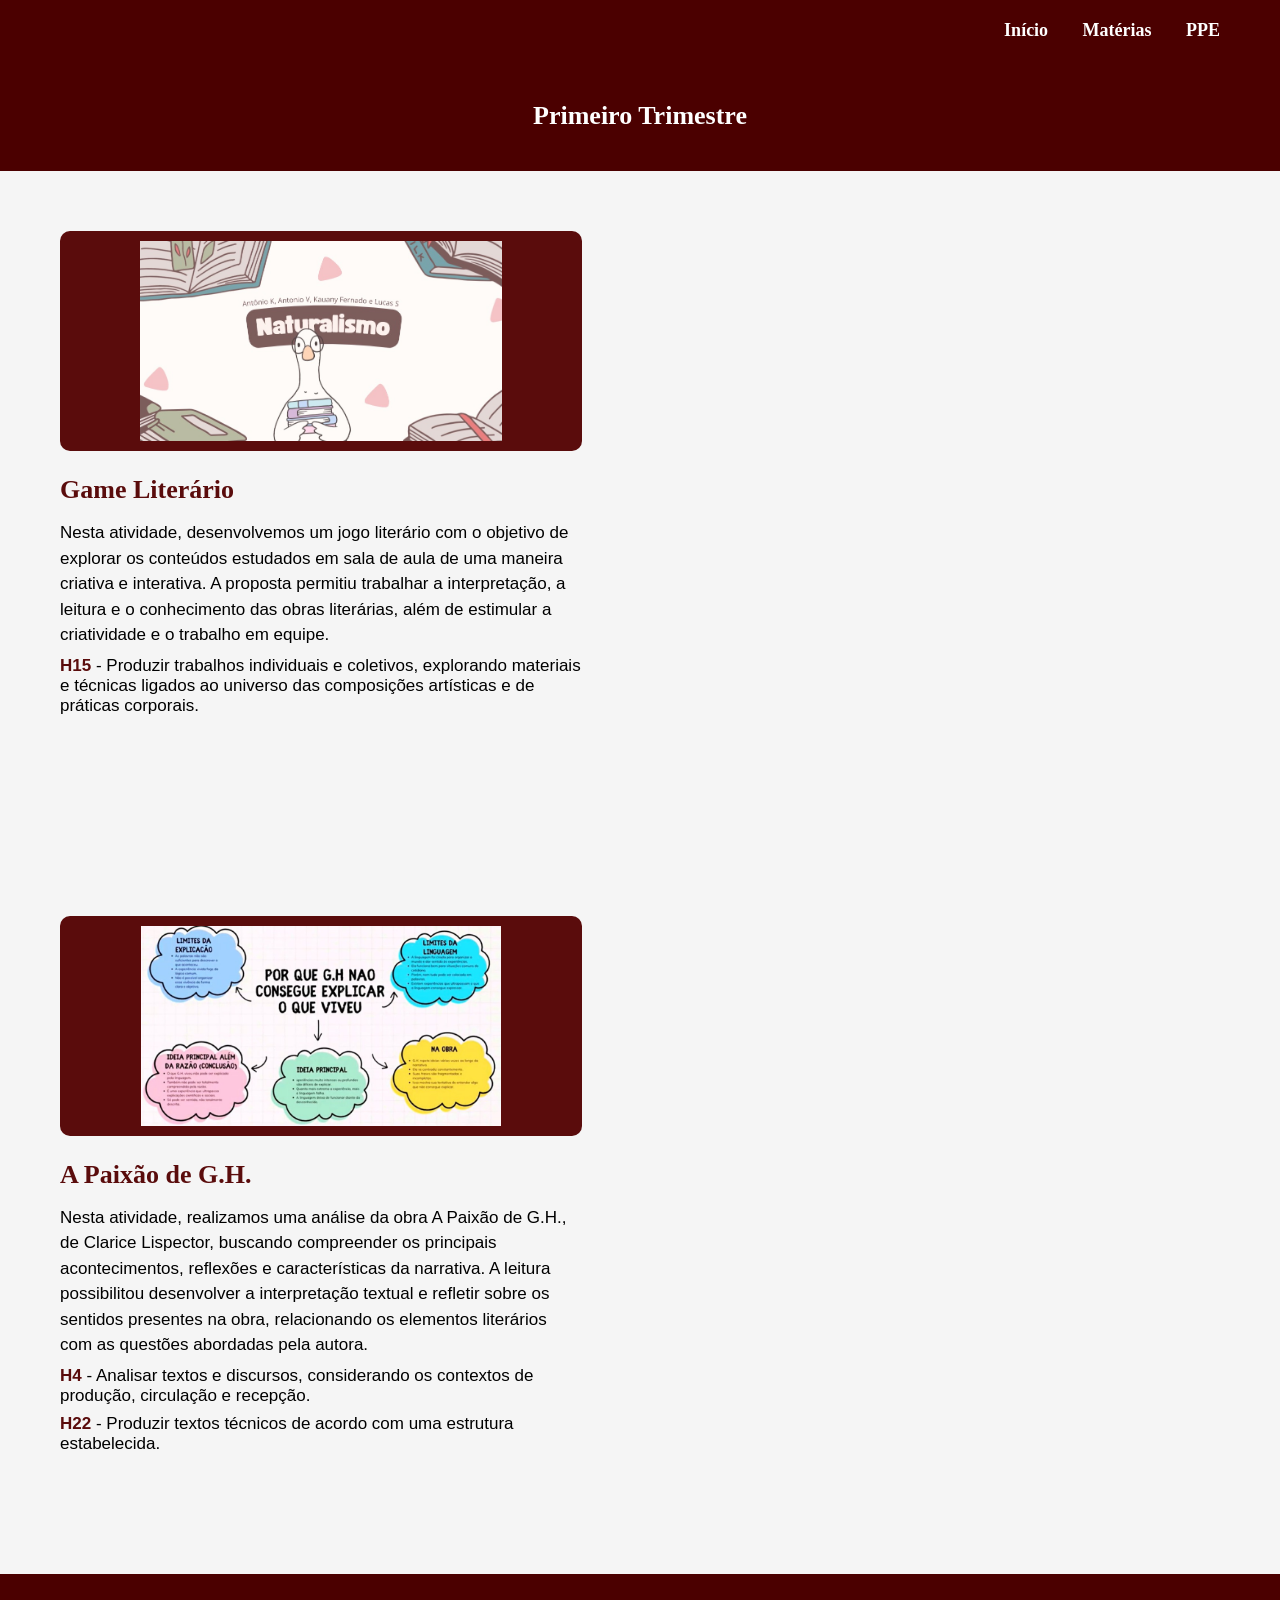
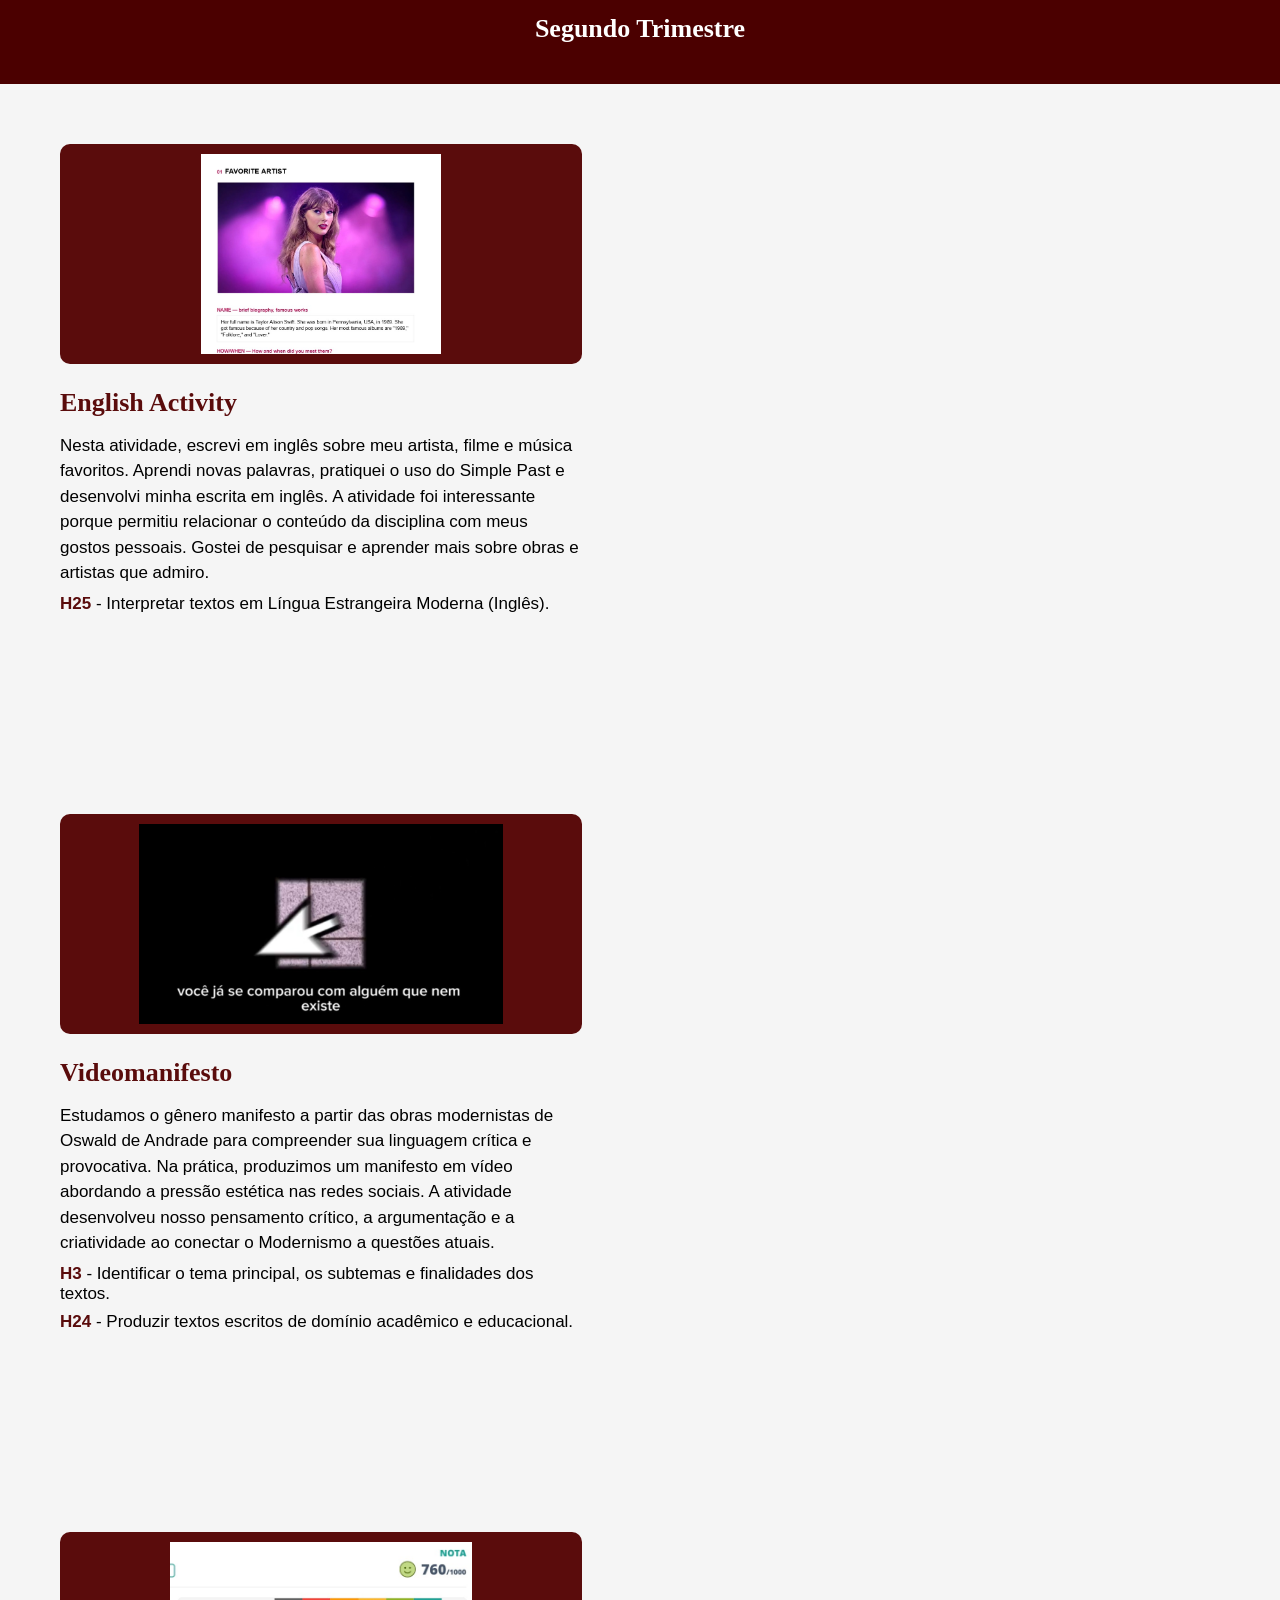
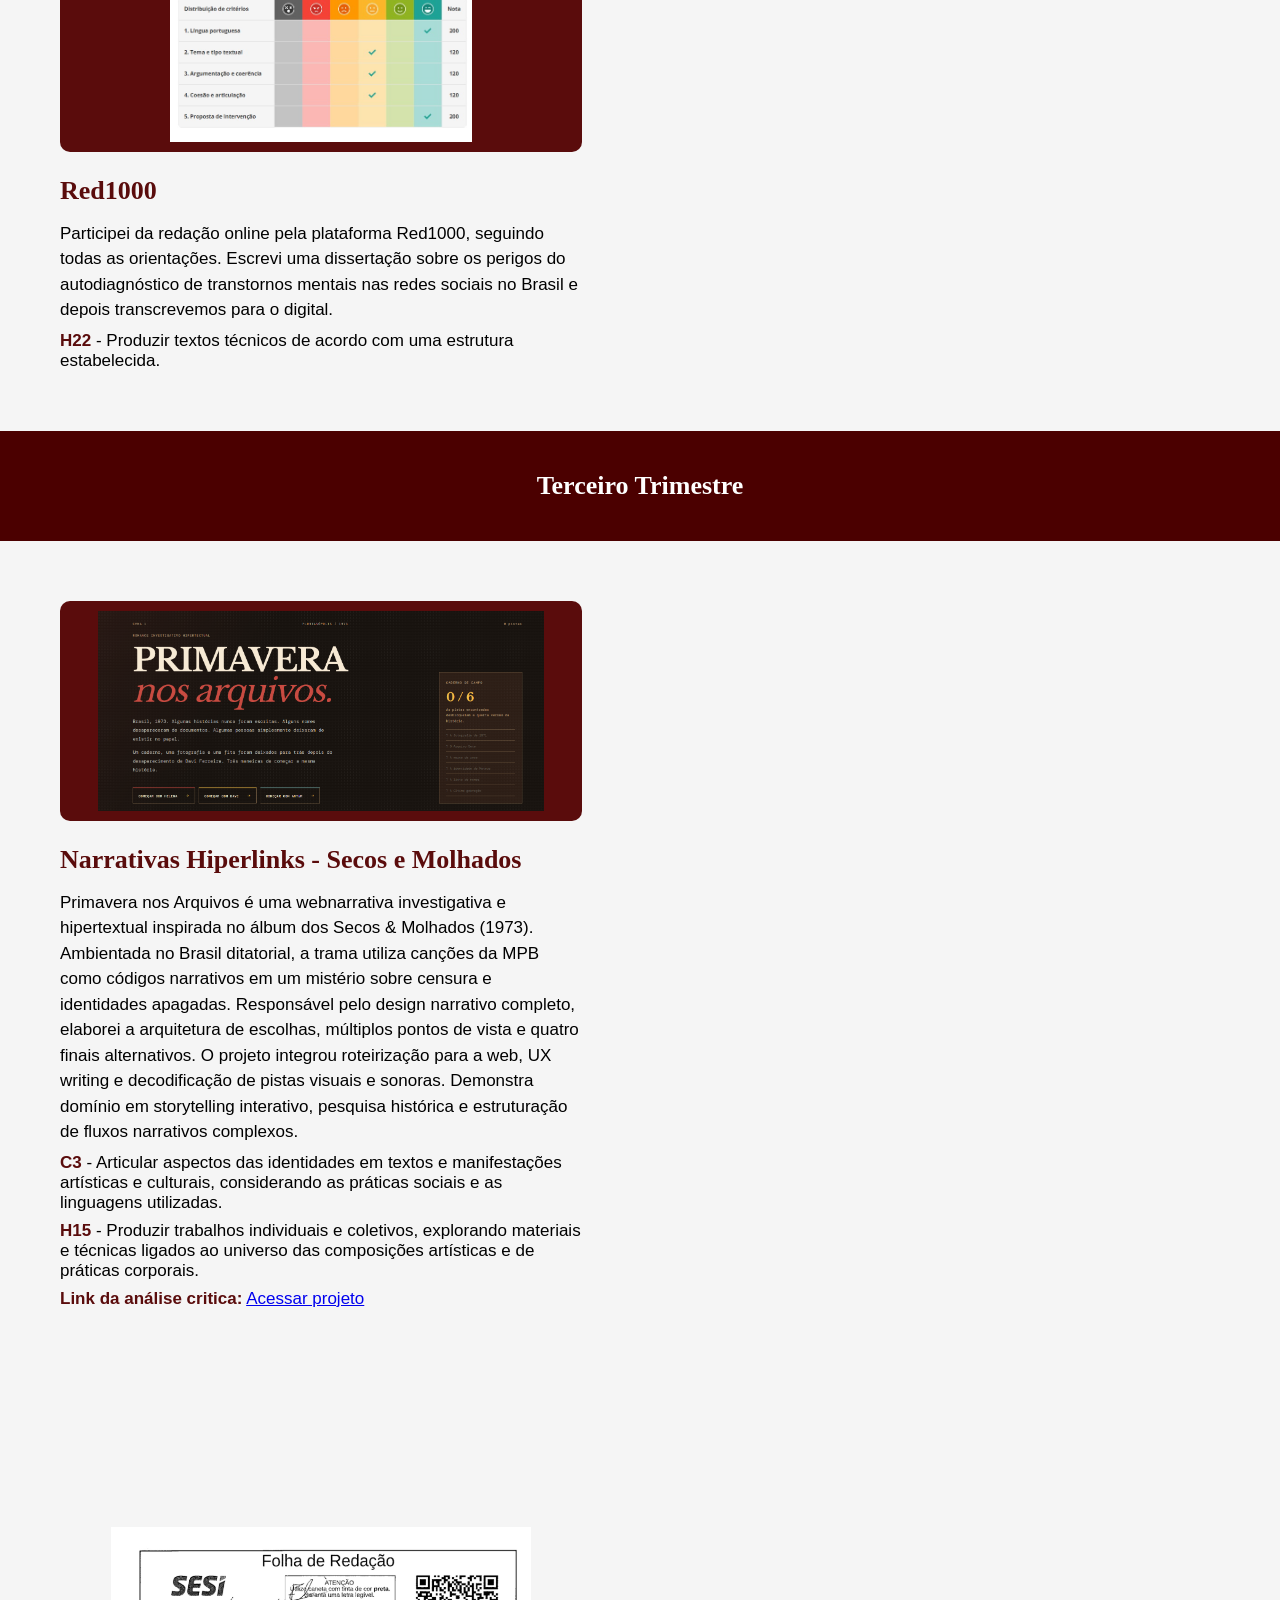
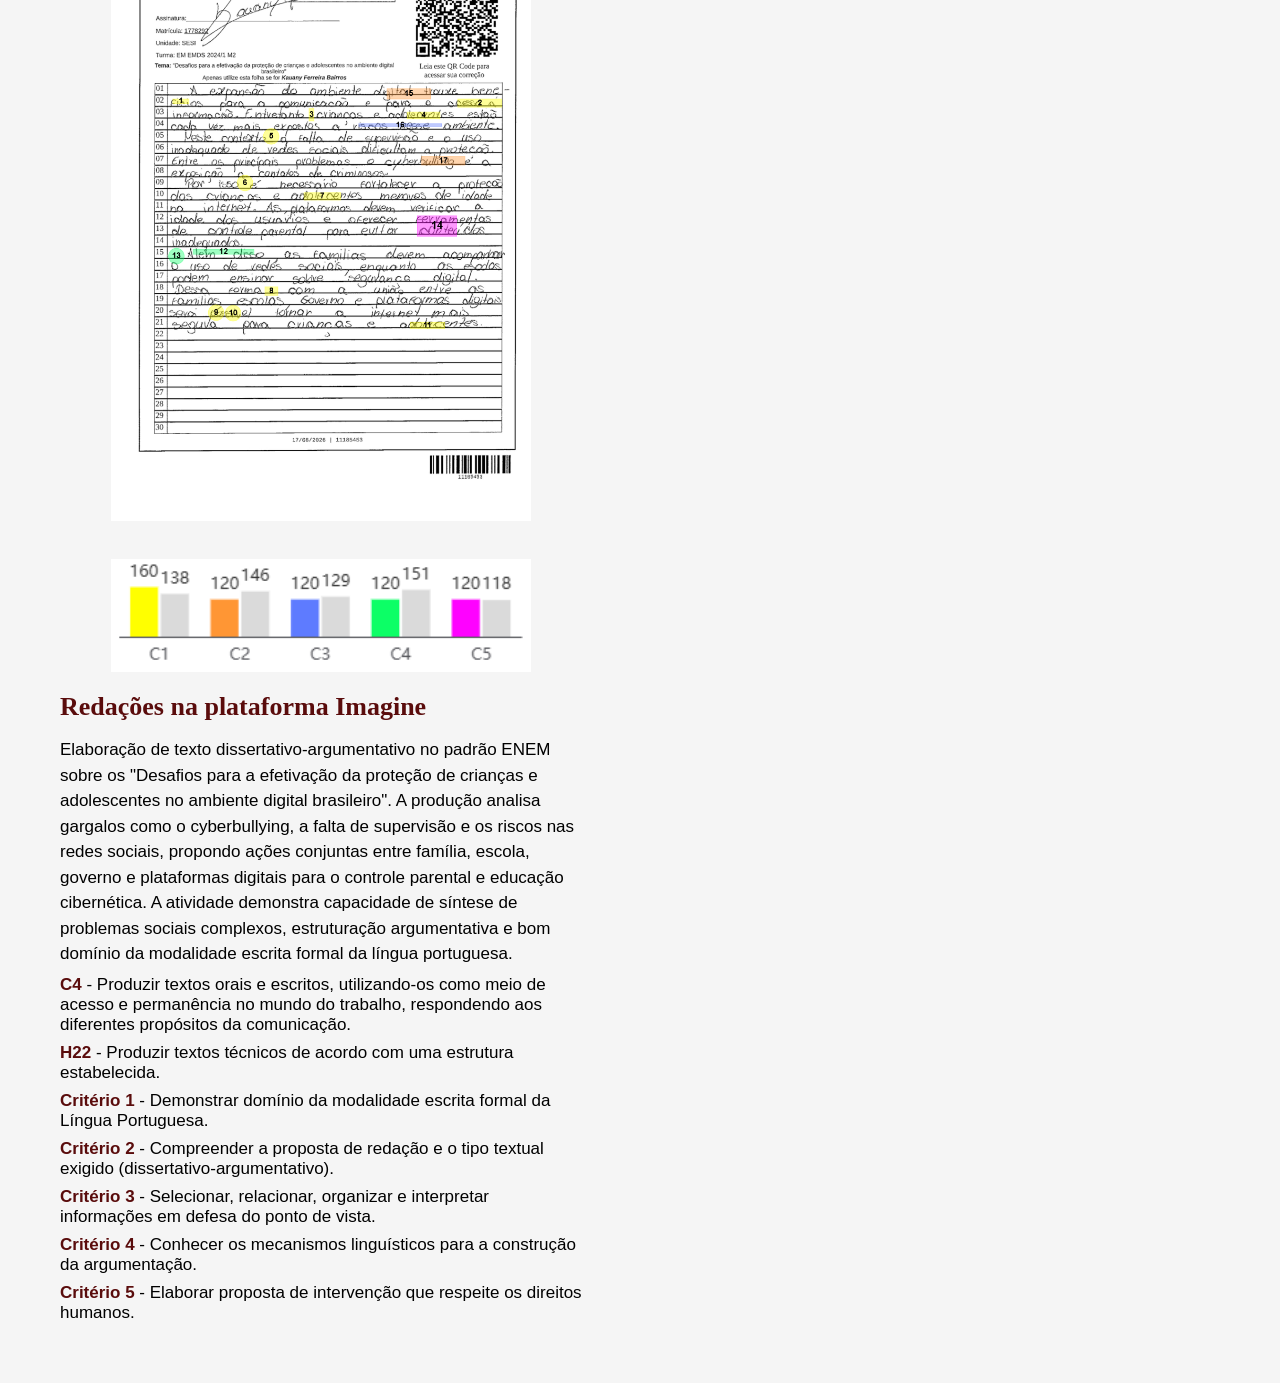
<file: linguagens.html>
<!DOCTYPE html>
<html lang="pt-br">
<head>
    <meta charset="UTF-8">
    <meta name="viewport" content="width=device-width, initial-scale=1.0">
    <title>Linguagens</title>
    <link rel="stylesheet" href="linguagens.css">
</head>

<body>

    <header>

        <nav>
            <a href="index.html">Início</a>
            <a href="materias.html">Matérias</a>
            <a href="ppe.html">PPE</a>
        </nav>
    </header>

    <main>

        <div class="faixa">
            <h2>Primeiro Trimestre</h2>
        </div>

        <section class="atividades-container">

            <div class="atividade">

                <a href="https://www.canva.com/design/DAHCP-I0tb4/CG20f2Ks5npmto3764tt5A/edit" target="_blank">
                    <img src="22.jpg" class="atividade-img" alt="Game Literário">
                </a>

                <h2 class="titulo">Game Literário</h2>

                <p class="descricao">
                    Nesta atividade, desenvolvemos um jogo literário com o objetivo de explorar os conteúdos estudados em sala de aula de uma maneira criativa e interativa. A proposta permitiu trabalhar a interpretação, a leitura e o conhecimento das obras literárias, além de estimular a criatividade e o trabalho em equipe.
                </p>

                <p class="descricao2">
                    <strong class="destaque">H15</strong> - Produzir trabalhos individuais e coletivos, explorando materiais e técnicas ligados ao universo das composições artísticas e de práticas corporais.
                </p>

            </div>


            <div class="atividade">

                <a href="https://docs.google.com/document/d/1xlzZnnL_Q3Y2bpiS1gWXkZKSwFpaW91QzvngUCxlbLU/edit?tab=t.0" target="_blank">
                    <img src="23.jpg" class="atividade-img" alt="A Paixão de G.H.">
                </a>

                <h2 class="titulo">A Paixão de G.H.</h2>

                <p class="descricao">
                    Nesta atividade, realizamos uma análise da obra A Paixão de G.H., de Clarice Lispector, buscando compreender os principais acontecimentos, reflexões e características da narrativa. A leitura possibilitou desenvolver a interpretação textual e refletir sobre os sentidos presentes na obra, relacionando os elementos literários com as questões abordadas pela autora.
                </p>

                <p class="descricao2">
                    <strong class="destaque">H4</strong> - Analisar textos e discursos, considerando os contextos de produção, circulação e recepção.
                </p>

                <p class="descricao2">
                    <strong class="destaque">H22</strong> - Produzir textos técnicos de acordo com uma estrutura estabelecida.
                </p>

            </div>

        </section>


        <div class="faixa2">
            <h2>Segundo Trimestre</h2>
        </div>

        <section class="atividades-container">

            <div class="atividade">

                <a href="https://docs.google.com/document/d/1FTIIaZ8jsk5oevIc3_uq8-Iv8Y77xsHUeaBwlzRsRV0/edit?tab=t.0" target="_blank">
                    <img src="26.jpeg" class="atividade-img" alt="English Activity">
                </a>

                <h2 class="titulo">English Activity</h2>

                <p class="descricao">
                    Nesta atividade, escrevi em inglês sobre meu artista, filme e música favoritos. Aprendi novas palavras, pratiquei o uso do Simple Past e desenvolvi minha escrita em inglês. A atividade foi interessante porque permitiu relacionar o conteúdo da disciplina com meus gostos pessoais. Gostei de pesquisar e aprender mais sobre obras e artistas que admiro.
                </p>

                <p class="descricao2">
                    <strong class="destaque">H25</strong> - Interpretar textos em Língua Estrangeira Moderna (Inglês).
                </p>

            </div>


            <div class="atividade">

                <a href="https://youtu.be/4UJmOgSjol4" target="_blank">
                    <img src="33.jpg" class="atividade-img" alt="Videomanifesto">
                </a>

                <h2 class="titulo">Videomanifesto</h2>

                <p class="descricao">
                    Estudamos o gênero manifesto a partir das obras modernistas de Oswald de Andrade para compreender sua linguagem crítica e provocativa. Na prática, produzimos um manifesto em vídeo abordando a pressão estética nas redes sociais. A atividade desenvolveu nosso pensamento crítico, a argumentação e a criatividade ao conectar o Modernismo a questões atuais.
                </p>

                <p class="descricao2">
                    <strong class="destaque">H3</strong> - Identificar o tema principal, os subtemas e finalidades dos textos.
                </p>

                <p class="descricao2">
                    <strong class="destaque">H24</strong> - Produzir textos escritos de domínio acadêmico e educacional.
                </p>

            </div>


            <div class="atividade">

                <img src="42.jpeg" class="atividade-img" alt="Redação Red1000">

                <h2 class="titulo">Red1000</h2>

                <p class="descricao">
                    Participei da redação online pela plataforma Red1000, seguindo todas as orientações. Escrevi uma dissertação sobre os perigos do autodiagnóstico de transtornos mentais nas redes sociais no Brasil e depois transcrevemos para o digital.
                </p>

                <p class="descricao2">
                    <strong class="destaque">H22</strong> - Produzir textos técnicos de acordo com uma estrutura estabelecida.
                </p>

            </div>

        </section>


        <div class="faixa">
            <h2>Terceiro Trimestre</h2>
        </div>

        <section class="atividades-container">

            <div class="atividade">

                <a href="https://projeto-discografia.vercel.app/" target="_blank">
                    <img src="44.jpg" class="atividade-img" alt="Narrativas Hiperlinks">
                </a>

                <h2 class="titulo">Narrativas Hiperlinks - Secos e Molhados</h2>

                <p class="descricao">
                    Primavera nos Arquivos é uma webnarrativa investigativa e hipertextual inspirada no álbum dos Secos & Molhados (1973). Ambientada no Brasil ditatorial, a trama utiliza canções da MPB como códigos narrativos em um mistério sobre censura e identidades apagadas. Responsável pelo design narrativo completo, elaborei a arquitetura de escolhas, múltiplos pontos de vista e quatro finais alternativos. O projeto integrou roteirização para a web, UX writing e decodificação de pistas visuais e sonoras. Demonstra domínio em storytelling interativo, pesquisa histórica e estruturação de fluxos narrativos complexos.
                </p>

                <p class="descricao2">
                    <strong class="destaque">C3</strong> - Articular aspectos das identidades em textos e manifestações artísticas e culturais, considerando as práticas sociais e as linguagens utilizadas.
                </p>

                <p class="descricao2">
                    <strong class="destaque">H15</strong> - Produzir trabalhos individuais e coletivos, explorando materiais e técnicas ligados ao universo das composições artísticas e de práticas corporais.
                </p>

                <p class="descricao2">
                    <strong class="destaque">Link da análise critica:</strong>
                    <a href="https://docs.google.com/document/d/1umJhIbwwZqV6bbqaKN0CkSr3zsb2LkD9QrH-biuUc2k/edit?tab=t.0#heading=h.6a3y5ub784uh" target="_blank">
                        Acessar projeto
                    </a>
                </p>

            </div>


            <div class="atividade">

                <div class="redacoes-imagens">
                    <img src="45.jpg" alt="Redação na plataforma Imagine - imagem 1">
                    <img src="46.jpg" alt="Redação na plataforma Imagine - imagem 2">
                </div>

                <h2 class="titulo">Redações na plataforma Imagine</h2>

                <p class="descricao">
                    Elaboração de texto dissertativo-argumentativo no padrão ENEM sobre os "Desafios para a efetivação da proteção de crianças e adolescentes no ambiente digital brasileiro". A produção analisa gargalos como o cyberbullying, a falta de supervisão e os riscos nas redes sociais, propondo ações conjuntas entre família, escola, governo e plataformas digitais para o controle parental e educação cibernética. A atividade demonstra capacidade de síntese de problemas sociais complexos, estruturação argumentativa e bom domínio da modalidade escrita formal da língua portuguesa.
                </p>

                <p class="descricao2">
                    <strong class="destaque">C4</strong> - Produzir textos orais e escritos, utilizando-os como meio de acesso e permanência no mundo do trabalho, respondendo aos diferentes propósitos da comunicação.
                </p>

                <p class="descricao2">
                    <strong class="destaque">H22</strong> - Produzir textos técnicos de acordo com uma estrutura estabelecida.
                </p>

                <p class="descricao2">
                    <strong class="destaque">Critério 1</strong> - Demonstrar domínio da modalidade escrita formal da Língua Portuguesa.
                </p>

                <p class="descricao2">
                    <strong class="destaque">Critério 2</strong> - Compreender a proposta de redação e o tipo textual exigido (dissertativo-argumentativo).
                </p>

                <p class="descricao2">
                    <strong class="destaque">Critério 3</strong> - Selecionar, relacionar, organizar e interpretar informações em defesa do ponto de vista.
                </p>

                <p class="descricao2">
                    <strong class="destaque">Critério 4</strong> - Conhecer os mecanismos linguísticos para a construção da argumentação.
                </p>

                <p class="descricao2">
                    <strong class="destaque">Critério 5</strong> - Elaborar proposta de intervenção que respeite os direitos humanos.
                </p>

            </div>

        </section>

    </main>

</body>
</html>
</file>
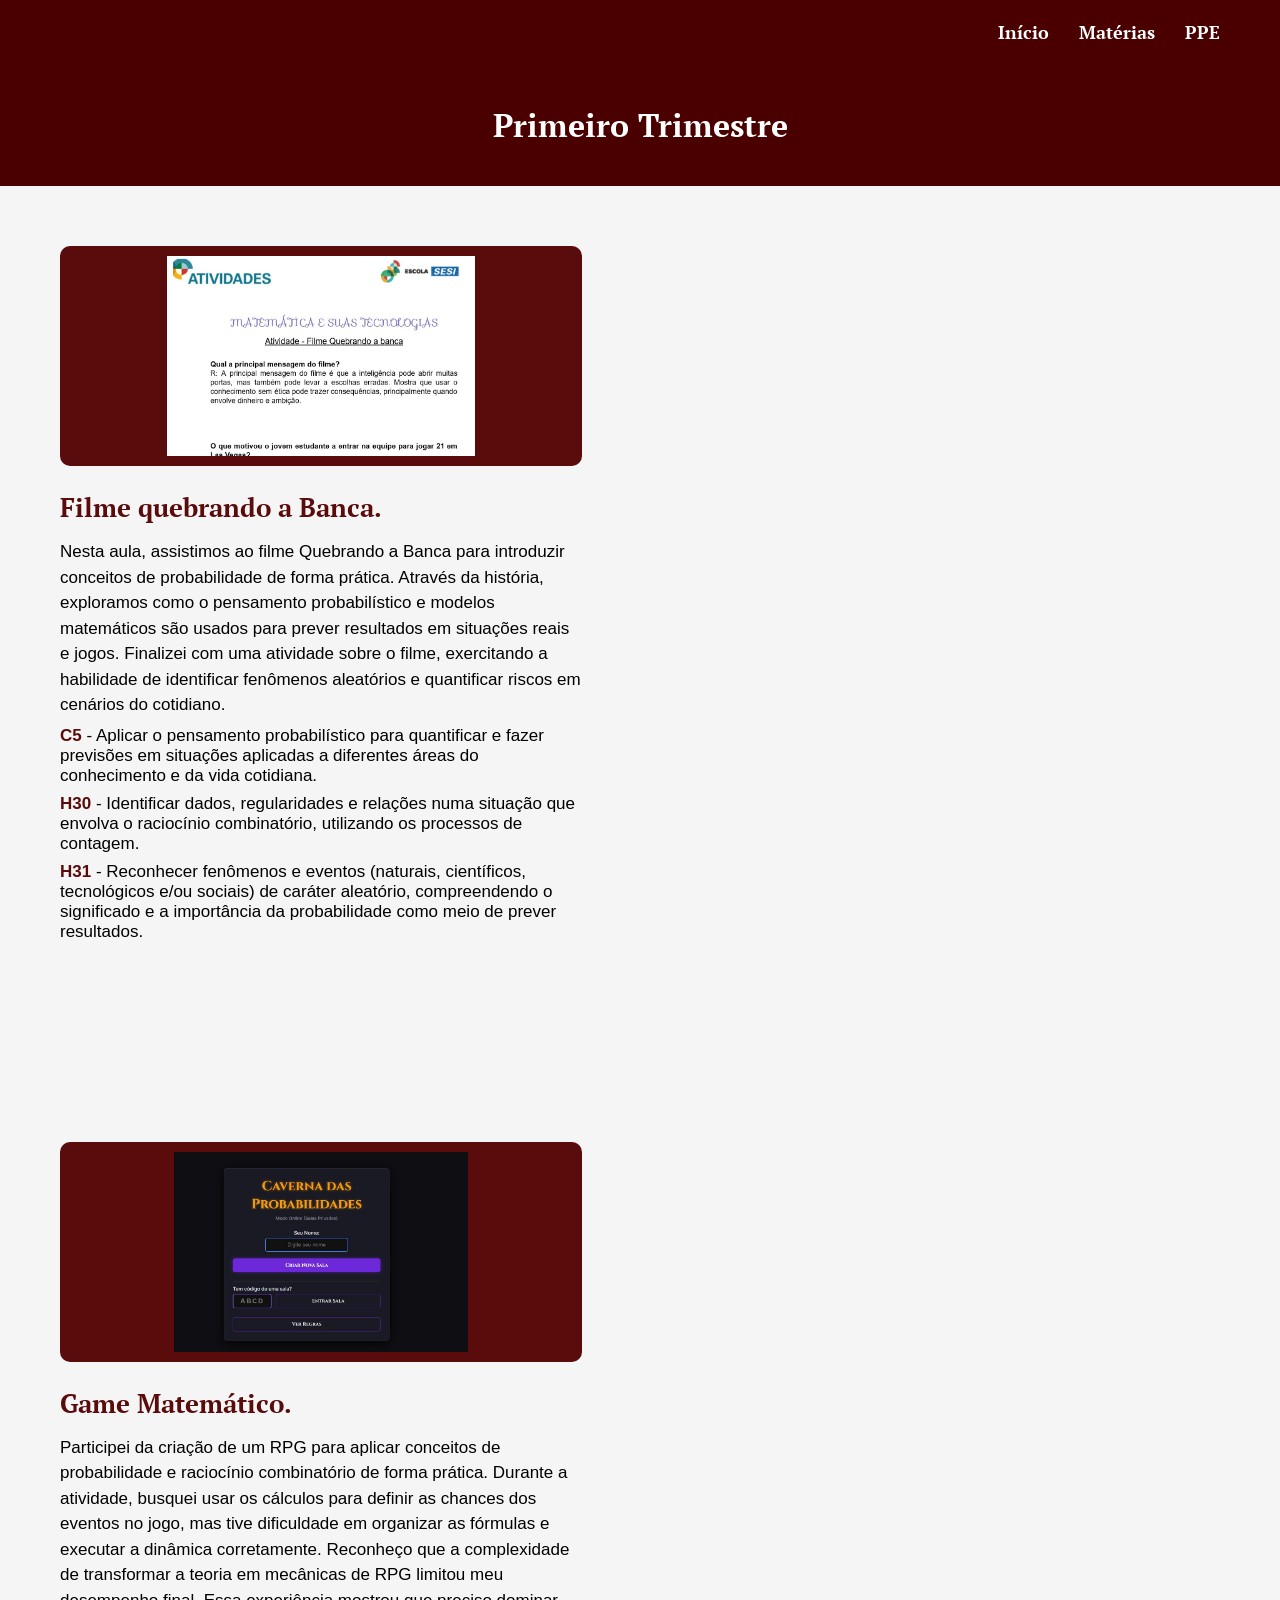
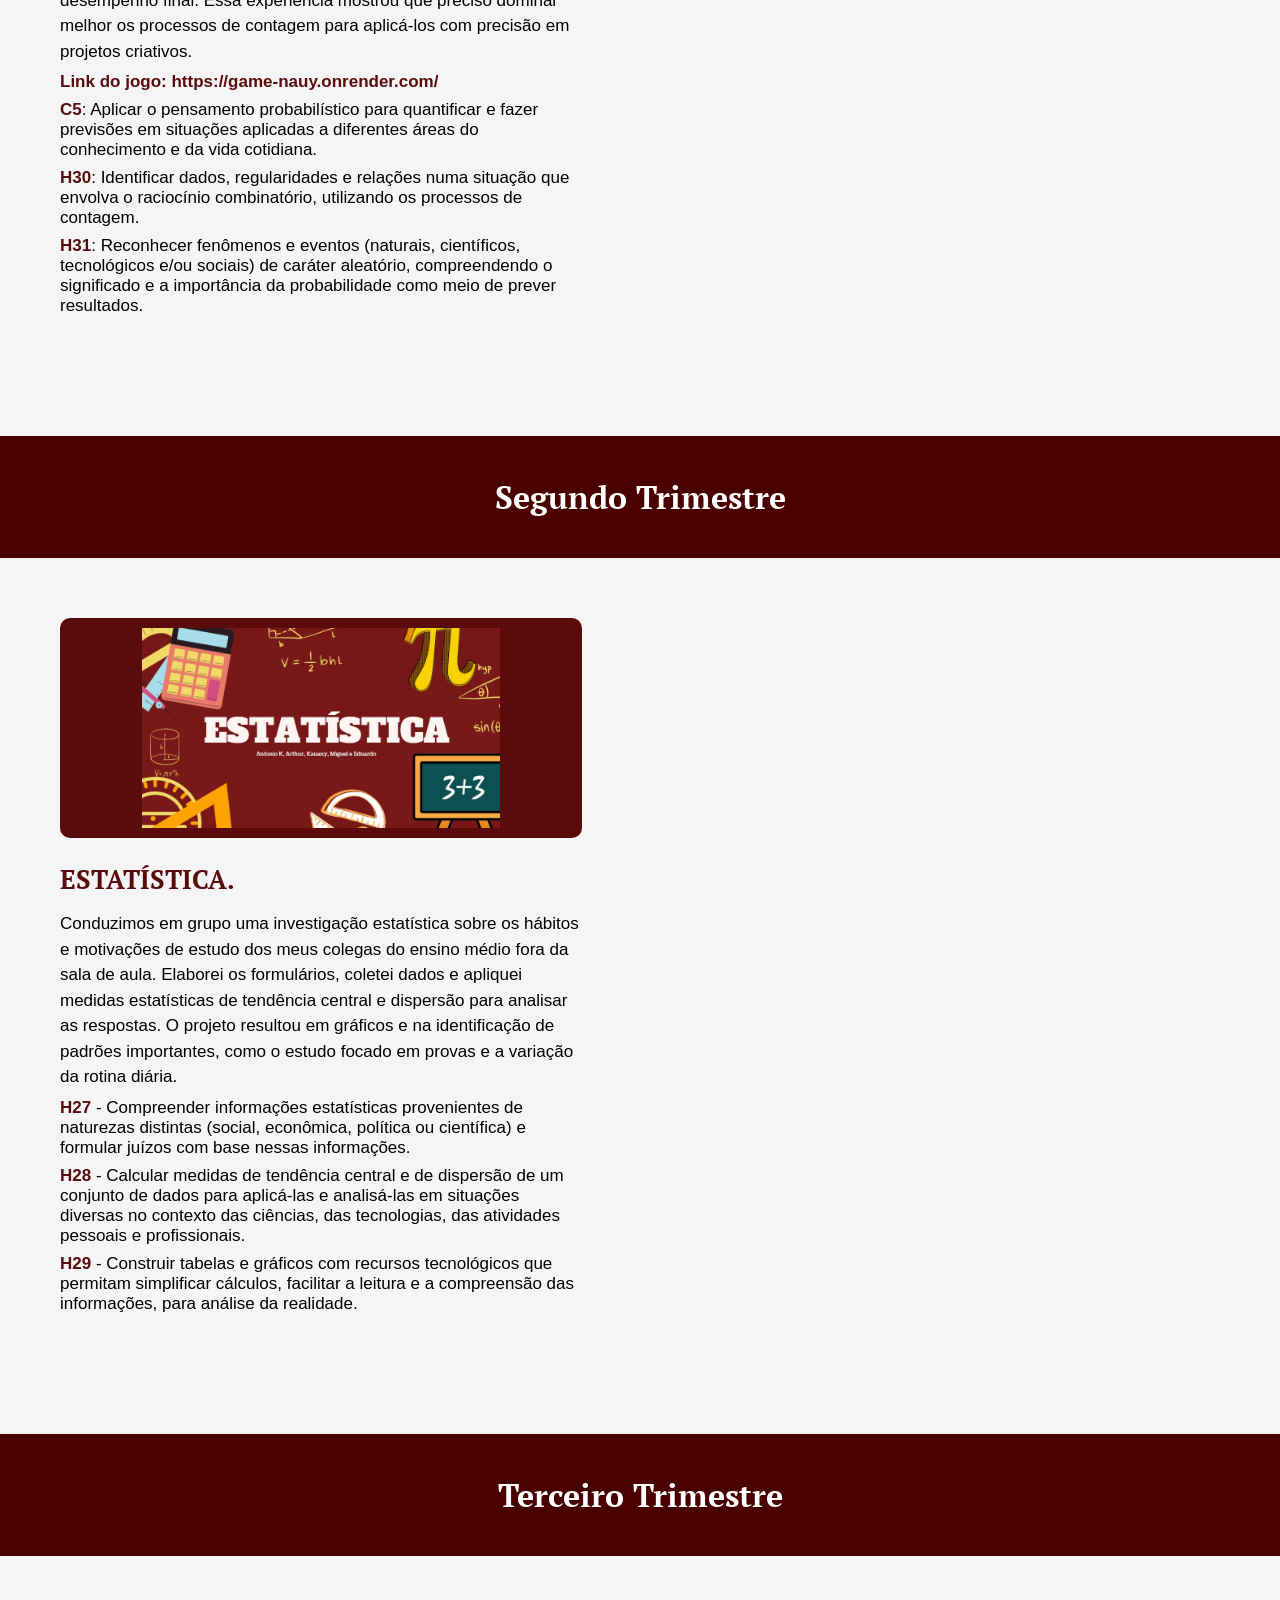
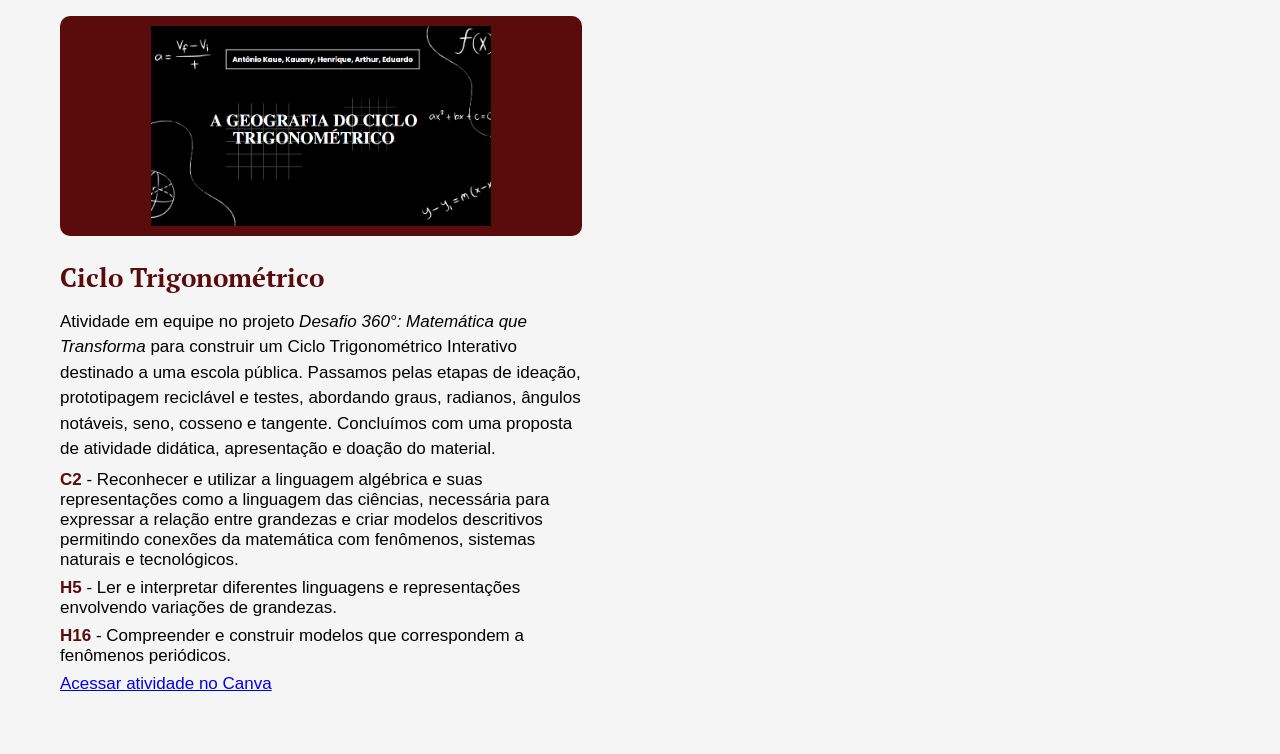
<file: matematica.html>
<!DOCTYPE html>
<html lang="pt-br">
<head>
  <meta charset="UTF-8">
  <title>Matemática</title>

  <link rel="stylesheet" href="matematica.css">
  <link href="https://fonts.googleapis.com/css2?family=PT+Serif&display=swap" rel="stylesheet">
</head>

<body>

<header>
  <a href="index.html">Início</a>
  <a href="materias.html">Matérias</a>
  <a href="ppe.html">PPE</a>
</header>

<div class="faixa">
  <h1>Primeiro Trimestre</h1>
</div>

<section class="atividades-container">

  <div class="atividade">

    <a href="https://docs.google.com/document/d/1GChHp67e_3zQNW11ymPZYh-0inoSWI1sRebibcE6AMg/edit?tab=t.0" target="_blank">
      <img src="18.jpg" class="atividade-img">
    </a>

    <h2 class="titulo">Filme quebrando a Banca.</h2>

    <p class="descricao">
      Nesta aula, assistimos ao filme Quebrando a Banca para introduzir conceitos de probabilidade de forma prática. Através da história, exploramos como o pensamento probabilístico e modelos matemáticos são usados para prever resultados em situações reais e jogos. Finalizei com uma atividade sobre o filme, exercitando a habilidade de identificar fenômenos aleatórios e quantificar riscos em cenários do cotidiano.
    </p>

    <p class="descricao2">
      <strong class="destaque">C5</strong> - Aplicar o pensamento probabilístico para quantificar e fazer previsões em situações aplicadas a diferentes áreas do conhecimento e da vida cotidiana.
    </p>

    <p class="descricao2">
      <strong class="destaque">H30</strong> - Identificar dados, regularidades e relações numa situação que envolva o raciocínio combinatório, utilizando os processos de contagem.
    </p>

    <p class="descricao2">
      <strong class="destaque">H31</strong> - Reconhecer fenômenos e eventos (naturais, científicos, tecnológicos e/ou sociais) de caráter aleatório, compreendendo o significado e a importância da probabilidade como meio de prever resultados.
    </p>

  </div>

  <div class="atividade">

    <a href="https://github.com/FernandoRateke/game" target="_blank">
      <img src="24.jpg" class="atividade-img">
    </a>

    <h2 class="titulo">Game Matemático.</h2>

    <p class="descricao">
      Participei da criação de um RPG para aplicar conceitos de probabilidade e raciocínio combinatório de forma prática. Durante a atividade, busquei usar os cálculos para definir as chances dos eventos no jogo, mas tive dificuldade em organizar as fórmulas e executar a dinâmica corretamente. Reconheço que a complexidade de transformar a teoria em mecânicas de RPG limitou meu desempenho final. Essa experiência mostrou que preciso dominar melhor os processos de contagem para aplicá-los com precisão em projetos criativos.
    </p>

    <p class="descricao2">
      <strong class="destaque">Link do jogo:</strong>
      <a href="https://game-nauy.onrender.com/" target="_blank" style="color:#5a0c0c; font-weight:bold; text-decoration:none;">
        https://game-nauy.onrender.com/
      </a>
    </p>

    <p class="descricao2">
      <strong class="destaque">C5</strong>: Aplicar o pensamento probabilístico para quantificar e fazer previsões em situações aplicadas a diferentes áreas do conhecimento e da vida cotidiana.
    </p>

    <p class="descricao2">
      <strong class="destaque">H30</strong>: Identificar dados, regularidades e relações numa situação que envolva o raciocínio combinatório, utilizando os processos de contagem.
    </p>

    <p class="descricao2">
      <strong class="destaque">H31</strong>: Reconhecer fenômenos e eventos (naturais, científicos, tecnológicos e/ou sociais) de caráter aleatório, compreendendo o significado e a importância da probabilidade como meio de prever resultados.
    </p>

  </div>

</section>

<div class="faixa2">
  <h2>Segundo Trimestre</h2>
</div>

<section class="atividades-container">

  <div class="atividade">

    <img src="32.jpg" class="atividade-img">

    <h2 class="titulo">ESTATÍSTICA.</h2>

    <p class="descricao">
      Conduzimos em grupo uma investigação estatística sobre os hábitos e motivações de estudo dos meus colegas do ensino médio fora da sala de aula. Elaborei os formulários, coletei dados e apliquei medidas estatísticas de tendência central e dispersão para analisar as respostas. O projeto resultou em gráficos e na identificação de padrões importantes, como o estudo focado em provas e a variação da rotina diária.
    </p>

    <p class="descricao2">
      <strong class="destaque">H27</strong> - Compreender informações estatísticas provenientes de naturezas distintas (social, econômica, política ou científica) e formular juízos com base nessas informações.
    </p>

    <p class="descricao2">
      <strong class="destaque">H28</strong> - Calcular medidas de tendência central e de dispersão de um conjunto de dados para aplicá-las e analisá-las em situações diversas no contexto das ciências, das tecnologias, das atividades pessoais e profissionais.
    </p>

    <p class="descricao2">
      <strong class="destaque">H29</strong> - Construir tabelas e gráficos com recursos tecnológicos que permitam simplificar cálculos, facilitar a leitura e a compreensão das informações, para análise da realidade.
    </p>

  </div>

</section>

</body>
</html>


<div class="faixa2">
    <h2>Terceiro Trimestre</h2>
</div>

<div class="atividades-container">

    <div class="atividade">
        <img src="57.jpg" alt="Ciclo Trigonométrico" class="atividade-img">

        <h2 class="titulo">Ciclo Trigonométrico</h2>

        <p class="descricao">
            Atividade em equipe no projeto <em>Desafio 360°: Matemática que Transforma</em> para construir um Ciclo Trigonométrico Interativo destinado a uma escola pública. Passamos pelas etapas de ideação, prototipagem reciclável e testes, abordando graus, radianos, ângulos notáveis, seno, cosseno e tangente. Concluímos com uma proposta de atividade didática, apresentação e doação do material.
        </p>

        <p class="descricao2">
            <span class="destaque">C2</span> - Reconhecer e utilizar a linguagem algébrica e suas representações como a linguagem das ciências, necessária para expressar a relação entre grandezas e criar modelos descritivos permitindo conexões da matemática com fenômenos, sistemas naturais e tecnológicos.
        </p>

        <p class="descricao2">
            <span class="destaque">H5</span> - Ler e interpretar diferentes linguagens e representações envolvendo variações de grandezas.
        </p>

        <p class="descricao2">
            <span class="destaque">H16</span> - Compreender e construir modelos que correspondem a fenômenos periódicos.
        </p>

        <p class="descricao2">
            <a href="https://www.canva.com/design/DAHbFvFLtns/ANo_9u2jRfmxqKaAUUpGkg/edit" target="_blank">
                Acessar atividade no Canva
            </a>
        </p>
    </div>

</div>
</file>
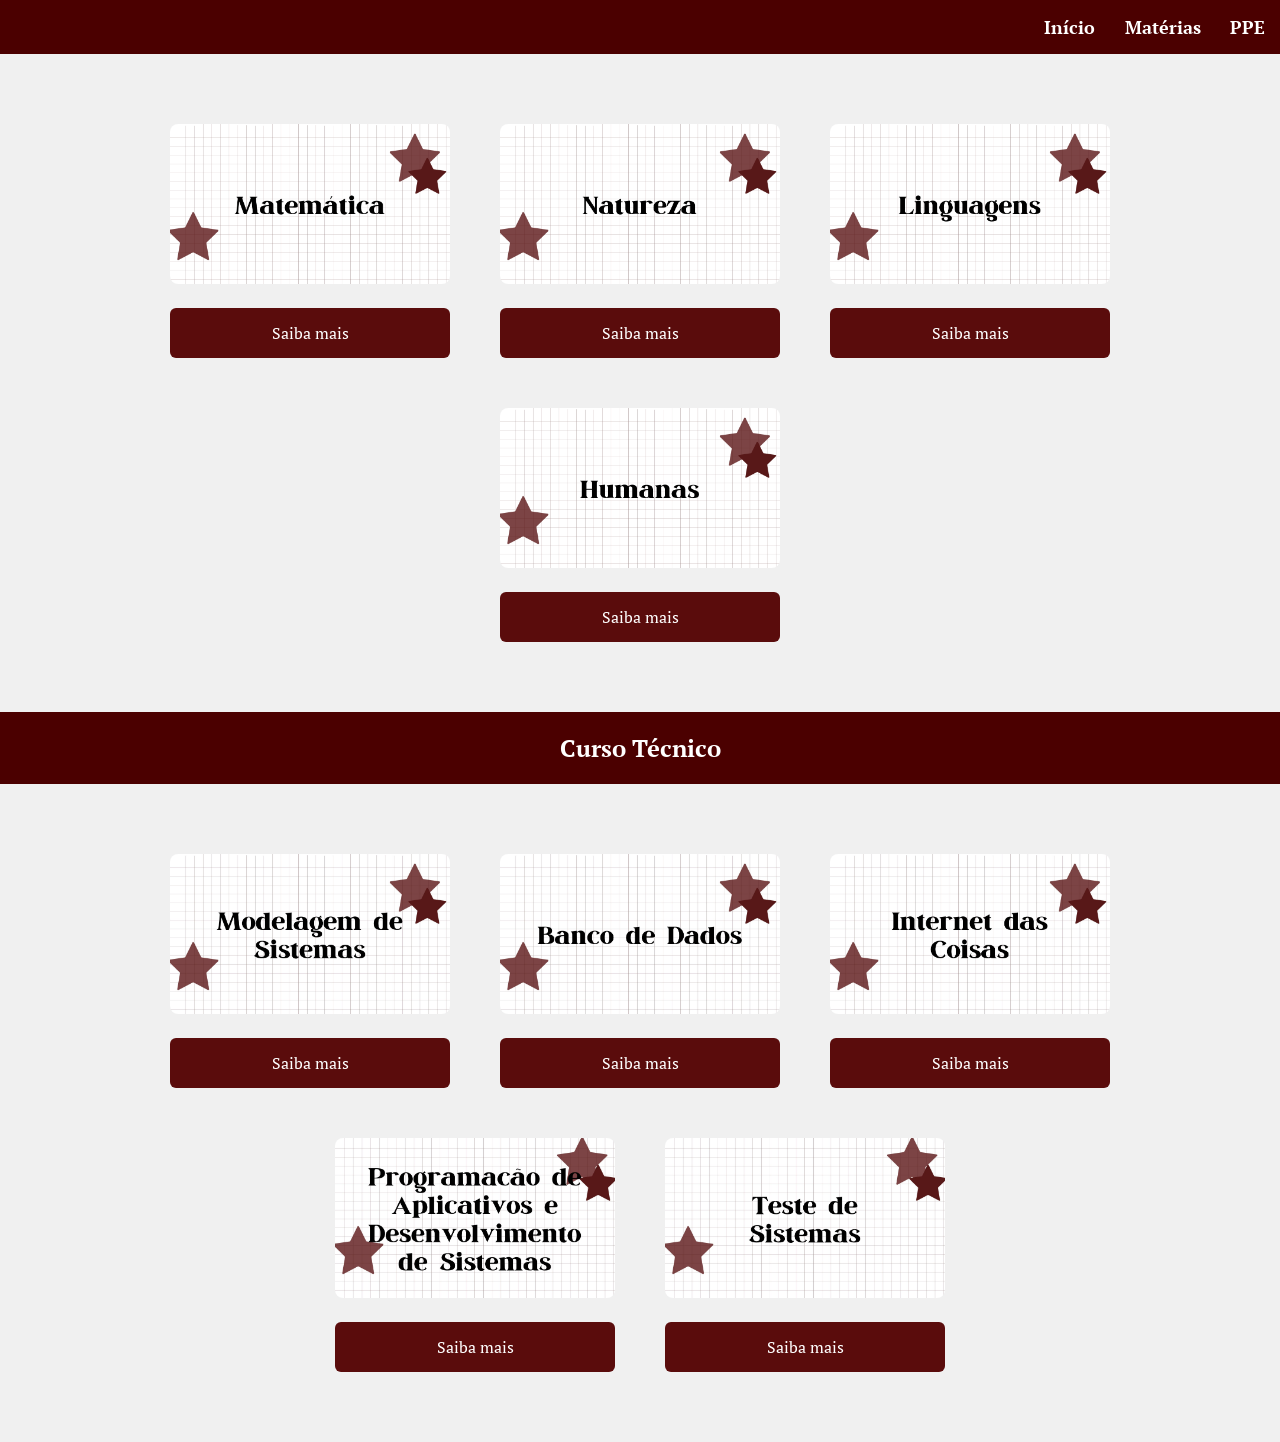
<file: materias.html>
<!DOCTYPE html>
<html lang="pt-br">
<head>
  <meta charset="UTF-8">
  <title>Matérias</title>

  <link href="https://fonts.googleapis.com/css2?family=PT+Serif&display=swap" rel="stylesheet">

  <style>
    * {
      margin: 0;
      padding: 0;
      box-sizing: border-box;
    }

    body {
      font-family: Arial;
      background: #f0f0f0;
      animation: fadeIn 0.8s ease;
    }

    header {
      background: #4B0000;
      padding: 15px;
      text-align: right;
    }

    header a {
      color: white;
      margin-left: 25px;
      text-decoration: none;
      font-family: 'PT Serif', serif;
      font-weight: bold;
      font-size: 18px;
      transition: 0.3s;
    }

    header a:hover {
      color: #ffb3b3;
    }

    .cards,
    .cards2 {
      display: flex;
      justify-content: center;
      gap: 50px;
      padding: 70px;
      flex-wrap: wrap;
    }

    .card {
      width: 280px;
      text-align: center;
      animation: fadeUp 1s ease both;
    }

    .cards .card:nth-child(1) {
      animation-delay: 0.2s;
    }

    .cards .card:nth-child(2) {
      animation-delay: 0.4s;
    }

    .cards .card:nth-child(3) {
      animation-delay: 0.6s;
    }

    .cards .card:nth-child(4) {
      animation-delay: 0.8s;
    }

    .cards2 .card:nth-child(1) {
      animation-delay: 1s;
    }

    .cards2 .card:nth-child(2) {
      animation-delay: 1.2s;
    }

    .cards2 .card:nth-child(3) {
      animation-delay: 1.4s;
    }

    .cards2 .card:nth-child(4) {
      animation-delay: 1.6s;
    }

    .cards2 .card:nth-child(5) {
      animation-delay: 1.8s;
    }

    .card img {
      width: 100%;
      height: 160px;
      object-fit: cover;
      border-radius: 8px;
      transition: 0.4s;
    }

    .card img:hover {
      transform: scale(1.05);
    }

    .card button {
      width: 100%;
      margin-top: 20px;
      padding: 14px;
      background: #5a0c0c;
      color: white;
      border: none;
      font-family: 'PT Serif', serif;
      cursor: pointer;
      font-size: 16px;
      border-radius: 6px;
      transition: 0.3s;
    }

    .card button:hover {
      transform: scale(1.05);
      background: #7a0f0f;
    }

    .faixa-curso {
      width: 100%;
      background-color: #4B0000;
      text-align: center;
      padding: 20px 0;
      animation: fadeDown 1s ease;
    }

    .faixa-curso h2 {
      color: white;
      font-family: 'PT Serif', serif;
      margin: 0;
    }

    @keyframes fadeIn {
      from {
        opacity: 0;
      }

      to {
        opacity: 1;
      }
    }

    @keyframes fadeUp {
      from {
        opacity: 0;
        transform: translateY(40px);
      }

      to {
        opacity: 1;
        transform: translateY(0);
      }
    }

    @keyframes fadeDown {
      from {
        opacity: 0;
        transform: translateY(-40px);
      }

      to {
        opacity: 1;
        transform: translateY(0);
      }
    }
  </style>
</head>

<body>

<header>
  <a href="index.html">Início</a>
  <a href="materias.html">Matérias</a>
  <a href="ppe.html">PPE</a>
</header>

<div class="cards">

  <div class="card">
    <img src="2.jpg" alt="Matemática">
    <button onclick="location.href='matematica.html'">
      Saiba mais
    </button>
  </div>

  <div class="card">
    <img src="3.jpg" alt="Natureza">
    <button onclick="location.href='natureza.html'">
      Saiba mais
    </button>
  </div>

  <div class="card">
    <img src="4.jpg" alt="Linguagens">
    <button onclick="location.href='linguagens.html'">
      Saiba mais
    </button>
  </div>

  <div class="card">
    <img src="5.jpg" alt="Humanas">
    <button onclick="location.href='humanas.html'">
      Saiba mais
    </button>
  </div>

</div>

<div class="faixa-curso">
  <h2>Curso Técnico</h2>
</div>

<div class="cards2">

  <div class="card">
    <img src="6.jpg" alt="Modelagem de Sistemas">
    <button onclick="location.href='modelagem_de_sistemas.html'">
      Saiba mais
    </button>
  </div>

  <div class="card">
    <img src="7.jpg" alt="Banco de Dados">
    <button onclick="location.href='banco_de_dados.html'">
      Saiba mais
    </button>
  </div>

  <div class="card">
    <img src="8.jpg" alt="Internet das Coisas">
    <button onclick="location.href='internet_das_coisas.html'">
      Saiba mais
    </button>
  </div>

  <div class="card">
    <img src="41.jpg" alt="Programação de Aplicativos e Desenvolvimento de Sistemas">
    <button onclick="location.href='programação_de_aplicativos_e_desenvolvimento_de_sistemas.html'">
      Saiba mais
    </button>
  </div>

  <div class="card">
    <img src="Capa materias.jpg" alt="Teste de Sistemas">
    <button onclick="location.href='teste_de_sistemas.html'">
      Saiba mais
    </button>
  </div>

</div>

</body>
</html>
</file>
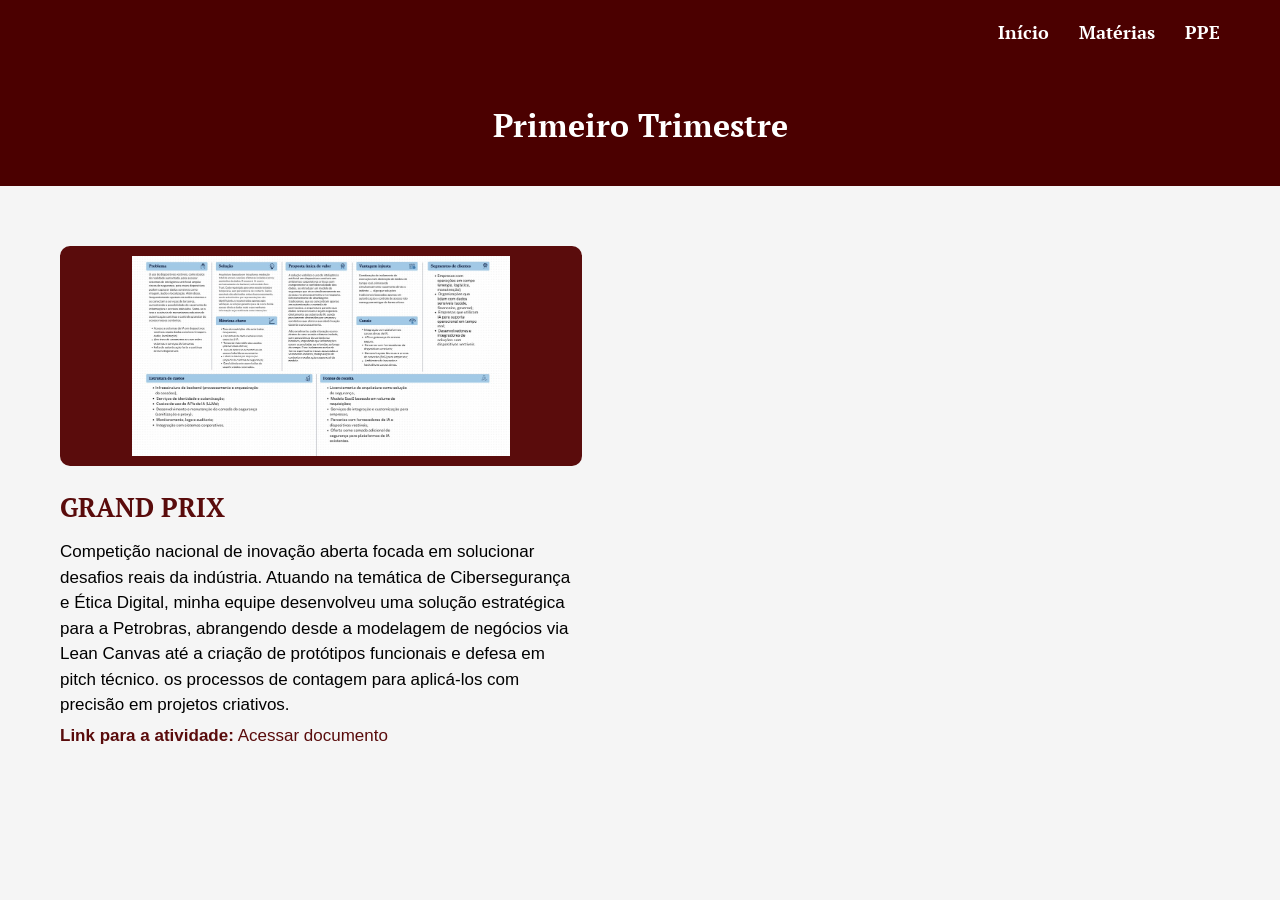
<file: modelagem_de_sistemas.html>
<!DOCTYPE html>
<html lang="pt-br">
<head>
  <meta charset="UTF-8">
  <title>Modelagem de Sistemas</title>

  <link rel="stylesheet" href="modelagem_de_sistemas.css">
  <link href="https://fonts.googleapis.com/css2?family=PT+Serif&display=swap" rel="stylesheet">
</head>

<body>

<header>
  <a href="index.html">Início</a>
  <a href="materias.html">Matérias</a>
  <a href="ppe.html">PPE</a>
</header>

<div class="faixa">
  <h1>Primeiro Trimestre</h1>
</div>

<section class="atividades-container">

  <div class="atividade">
    <a href="https://www.canva.com/design/DAHG7F9y6xo/MIH-vC1DLZUPlxnkMAsZ_A/edit" target="_blank">
      <img src="25.jpg" class="atividade-img">
    </a>

    <h2 class="titulo">GRAND PRIX</h2>

    <p class="descricao">
      Competição nacional de inovação aberta focada em solucionar desafios reais da indústria. Atuando na temática de Cibersegurança e Ética Digital, minha equipe desenvolveu uma solução estratégica para a Petrobras, abrangendo desde a modelagem de negócios via Lean Canvas até a criação de protótipos funcionais e defesa em pitch técnico. os processos de contagem para aplicá-los com precisão em projetos criativos.
    </p>

    <p class="descricao2">
      <strong class="destaque">Link para a atividade:</strong>
      <a href="https://docs.google.com/document/d/1g6xpgjGblsisz6WOIvfAjcORnT2F8TtlkwaObCe58R8/edit?tab=t.0" target="_blank" style="color:#5a0c0c; text-decoration:none;">
        Acessar documento
      </a>
    </p>

</section>


</body>
</html>
</file>
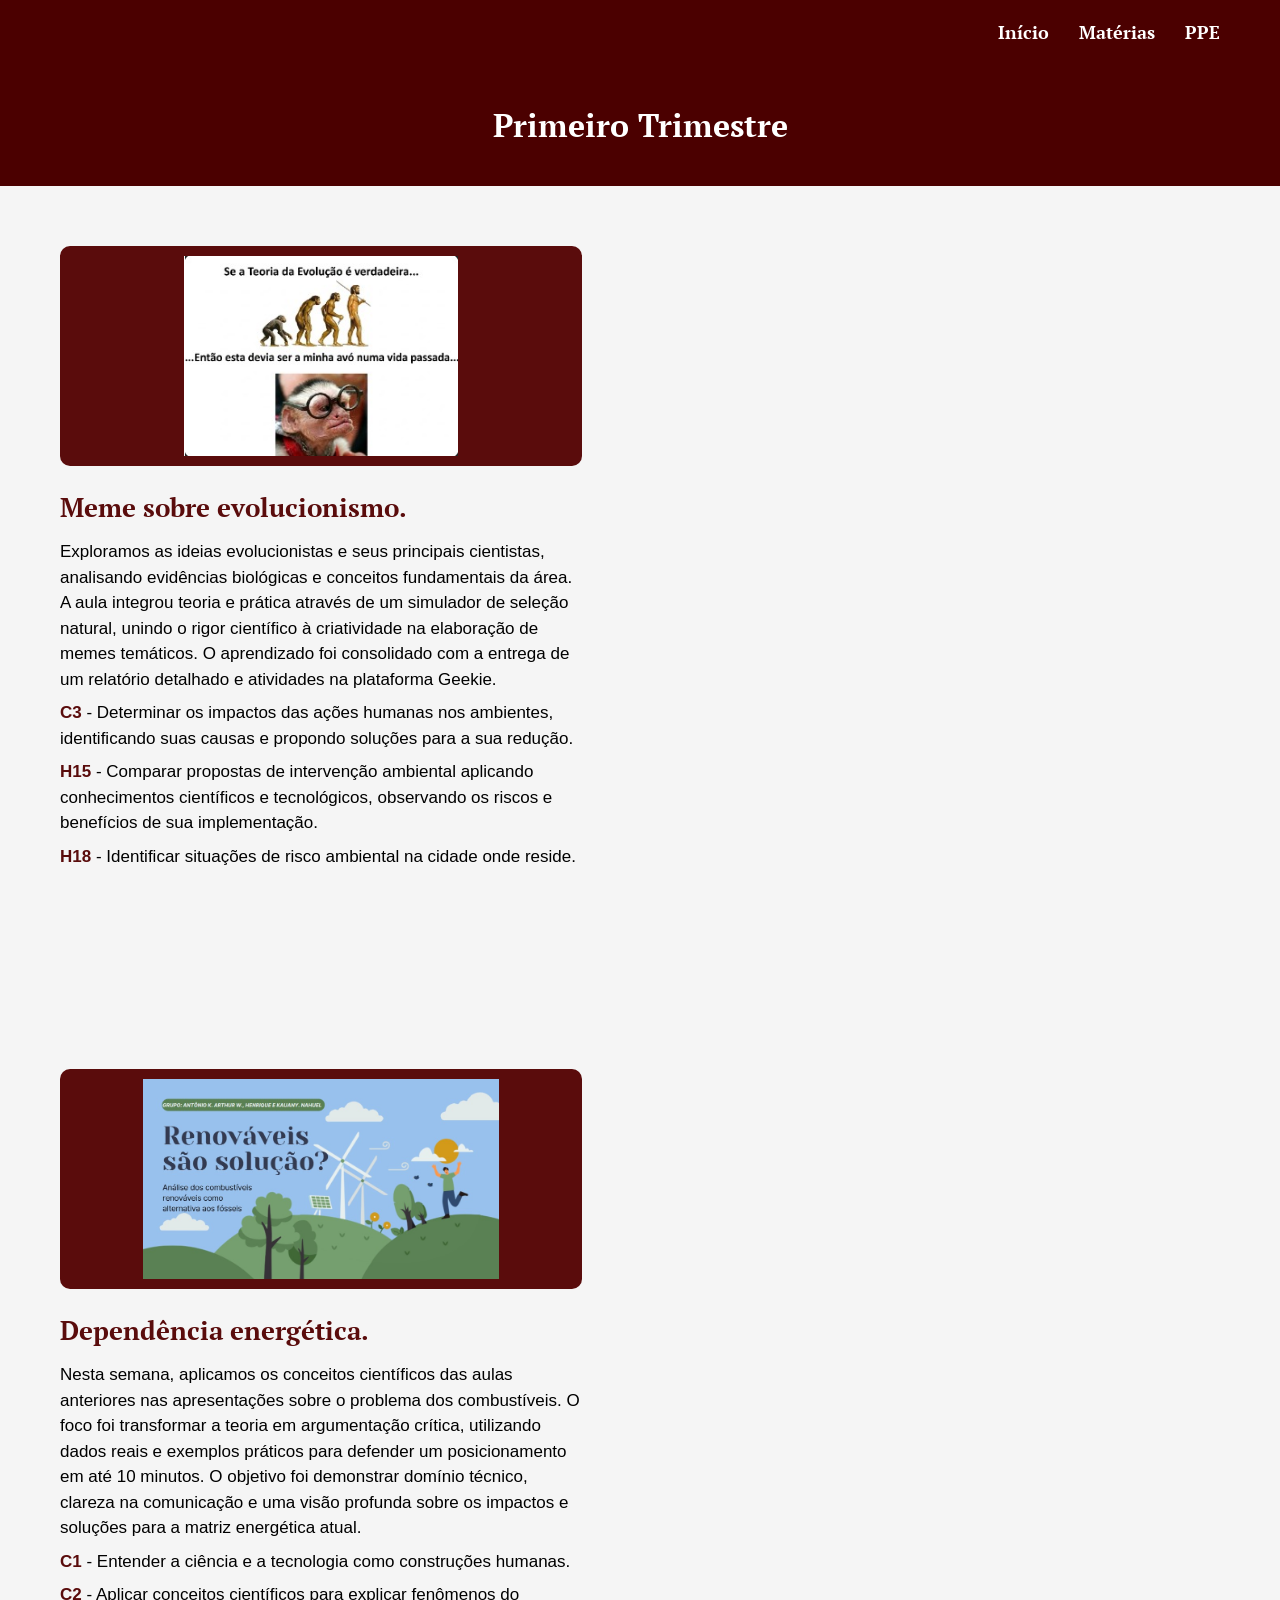
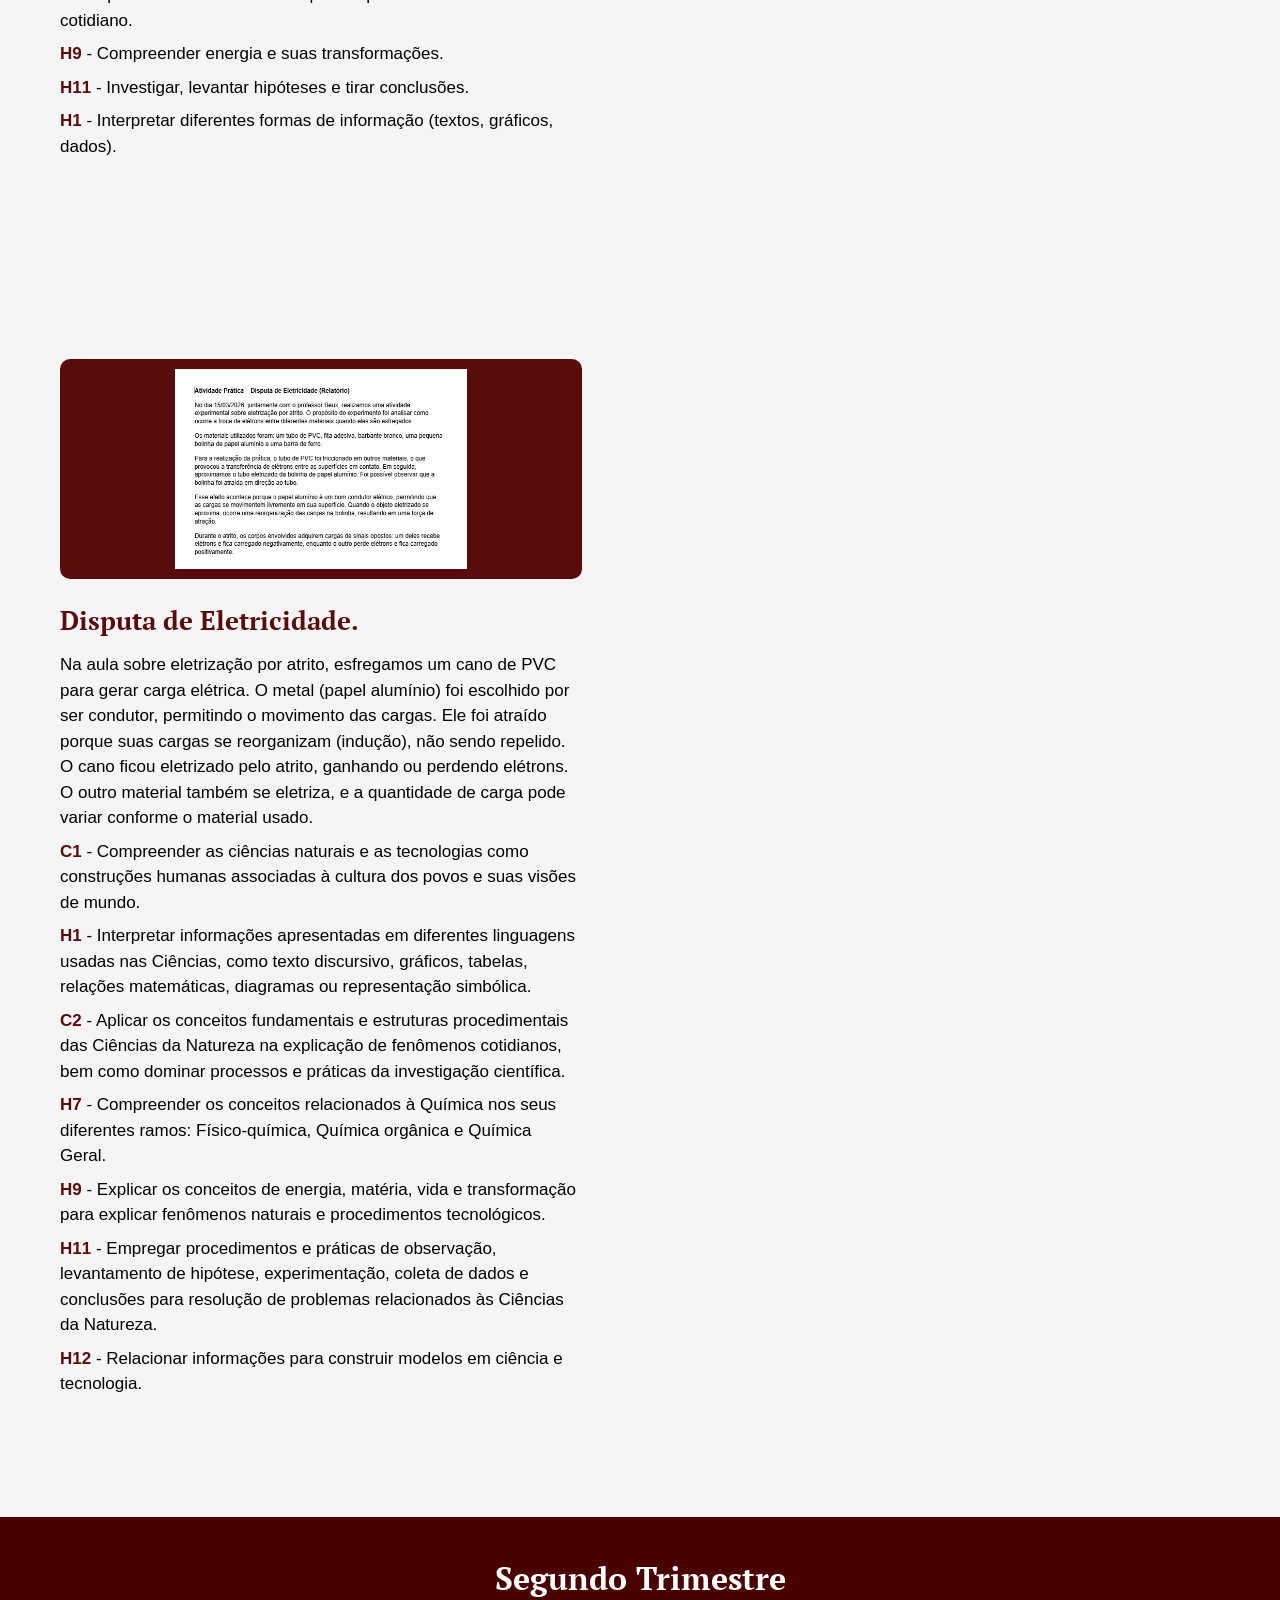
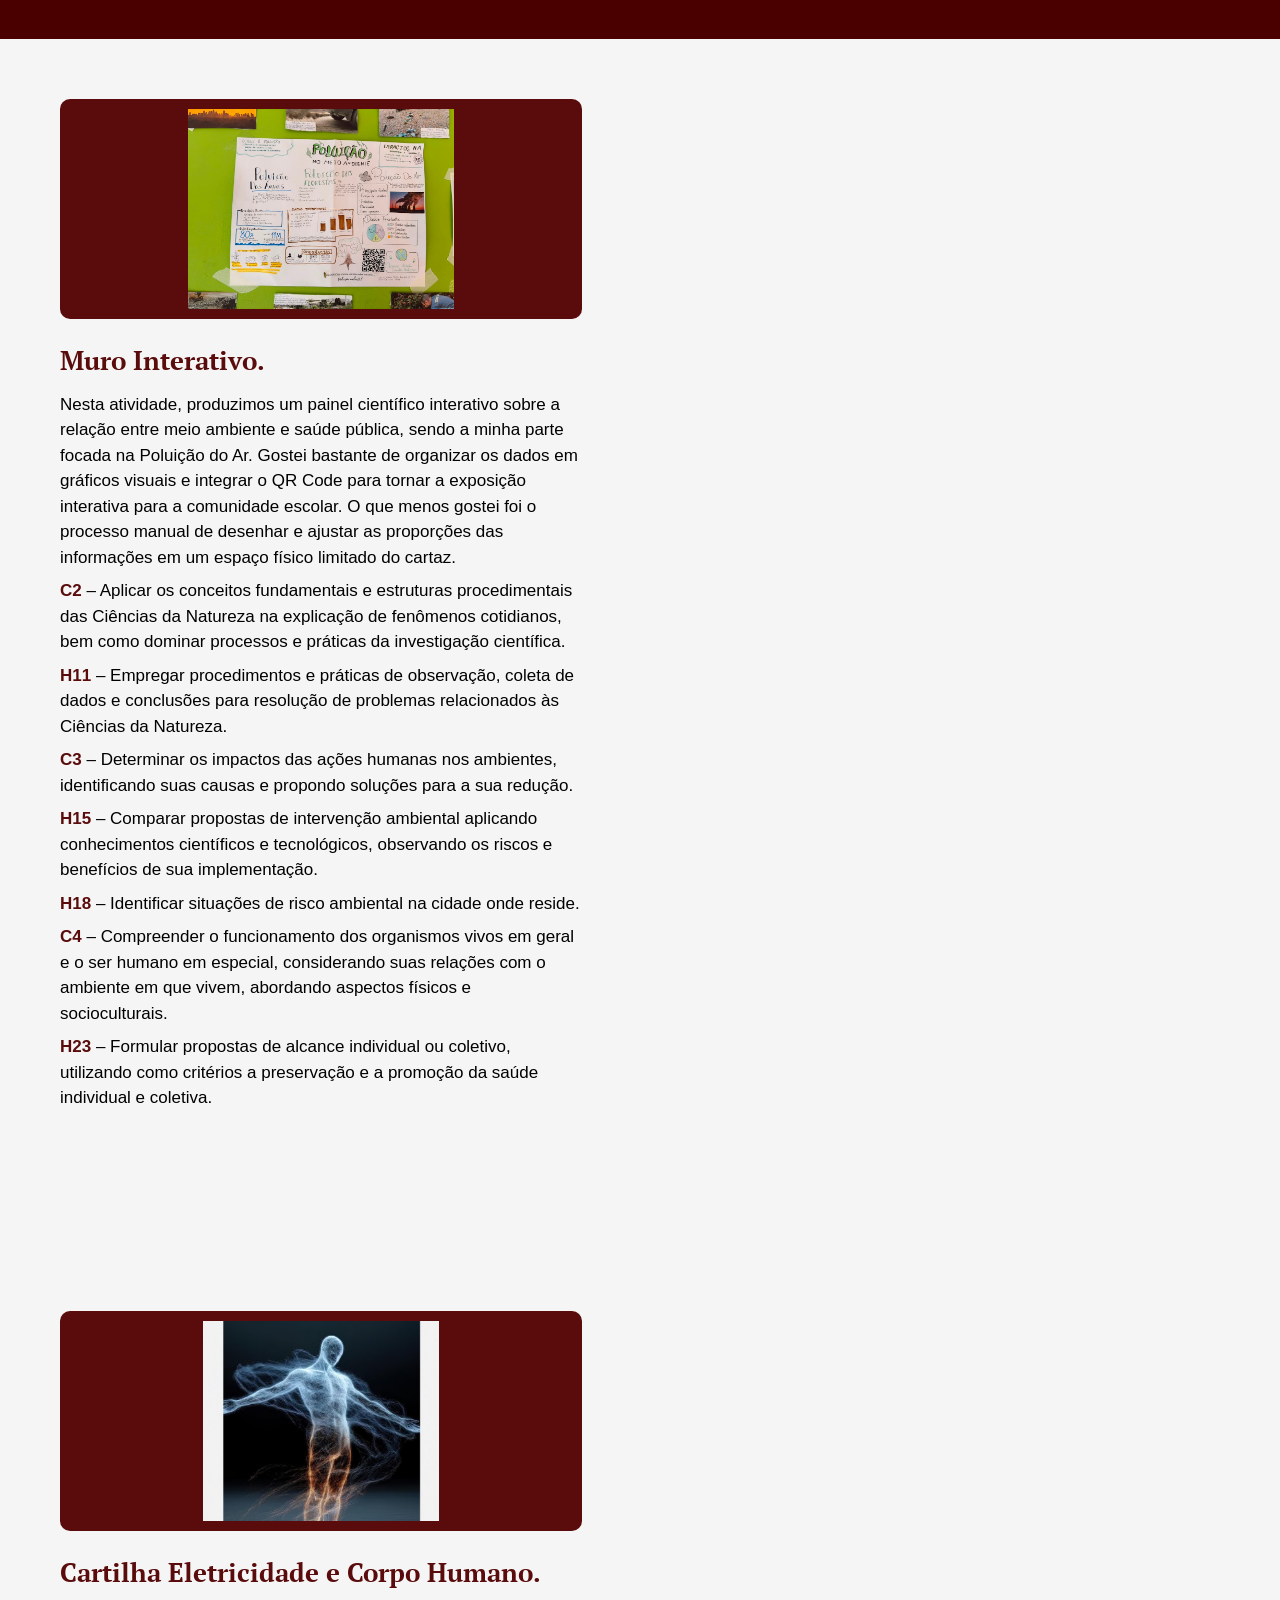
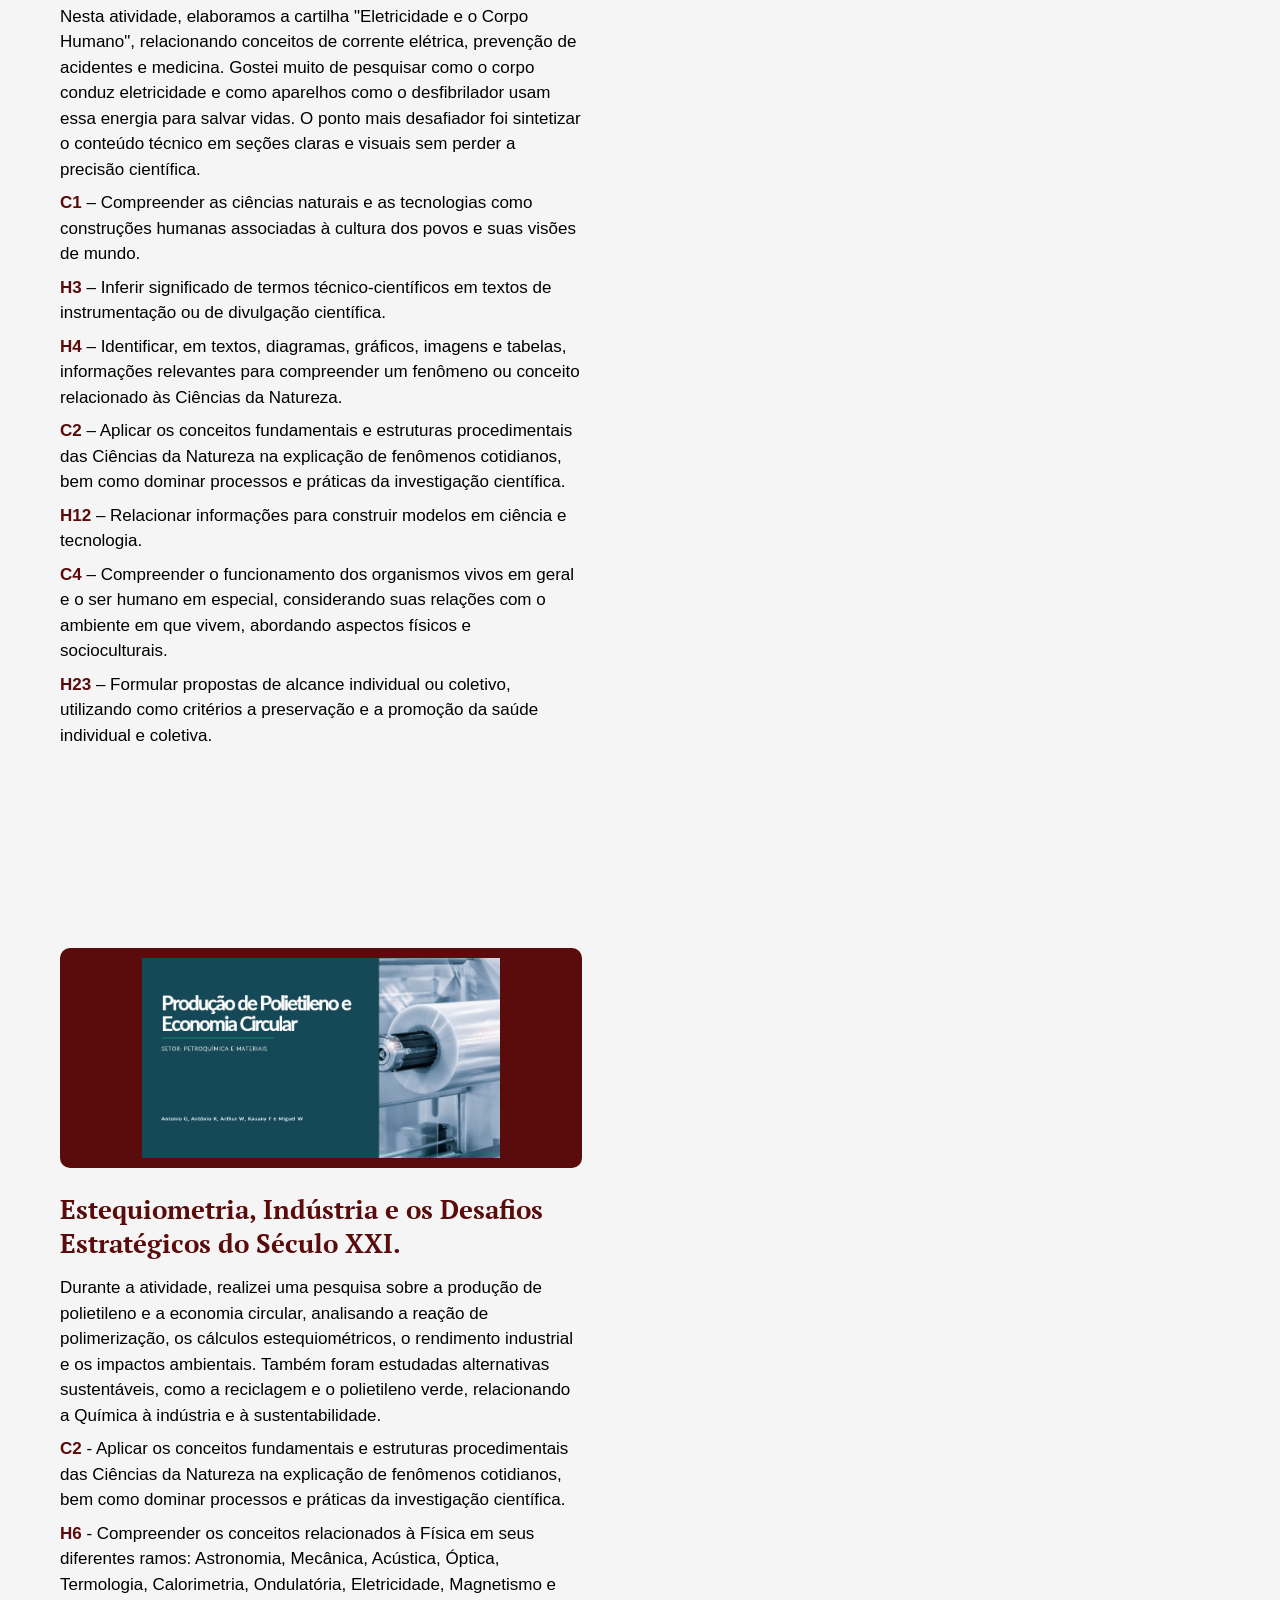
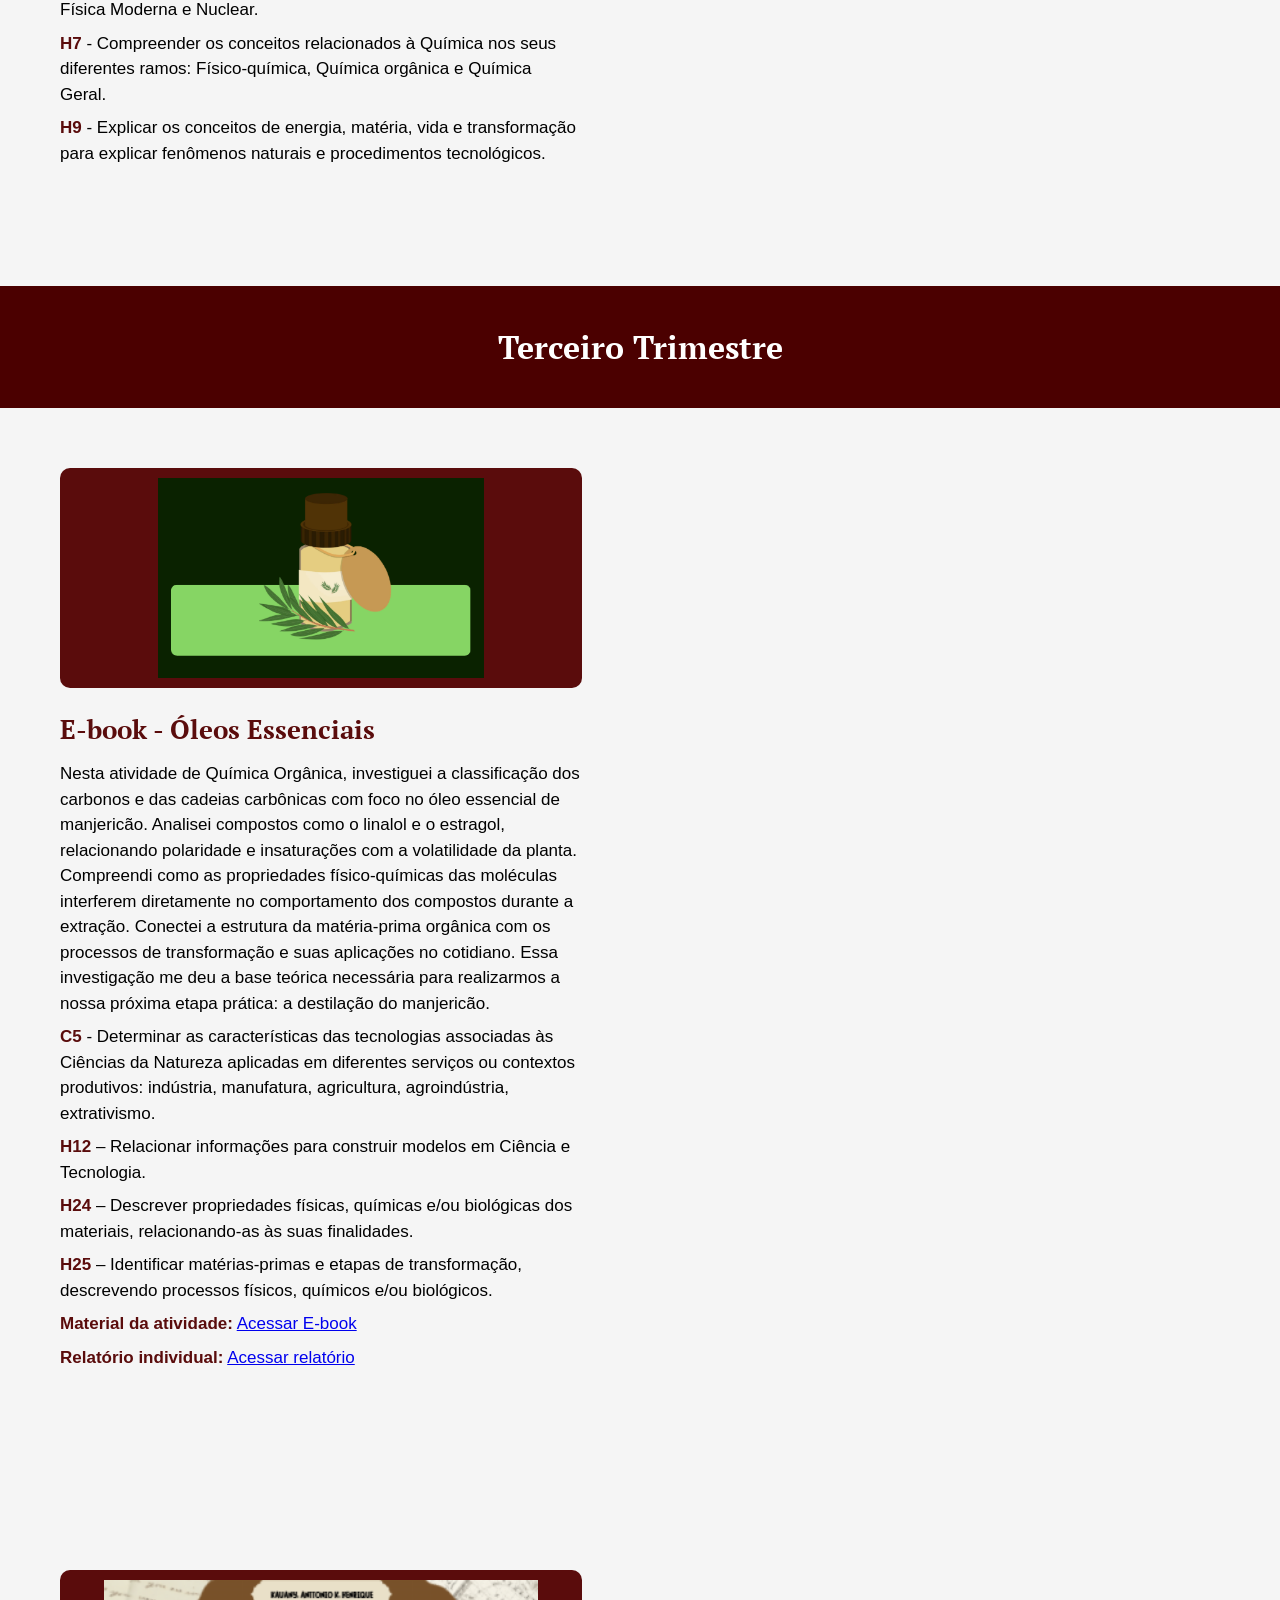
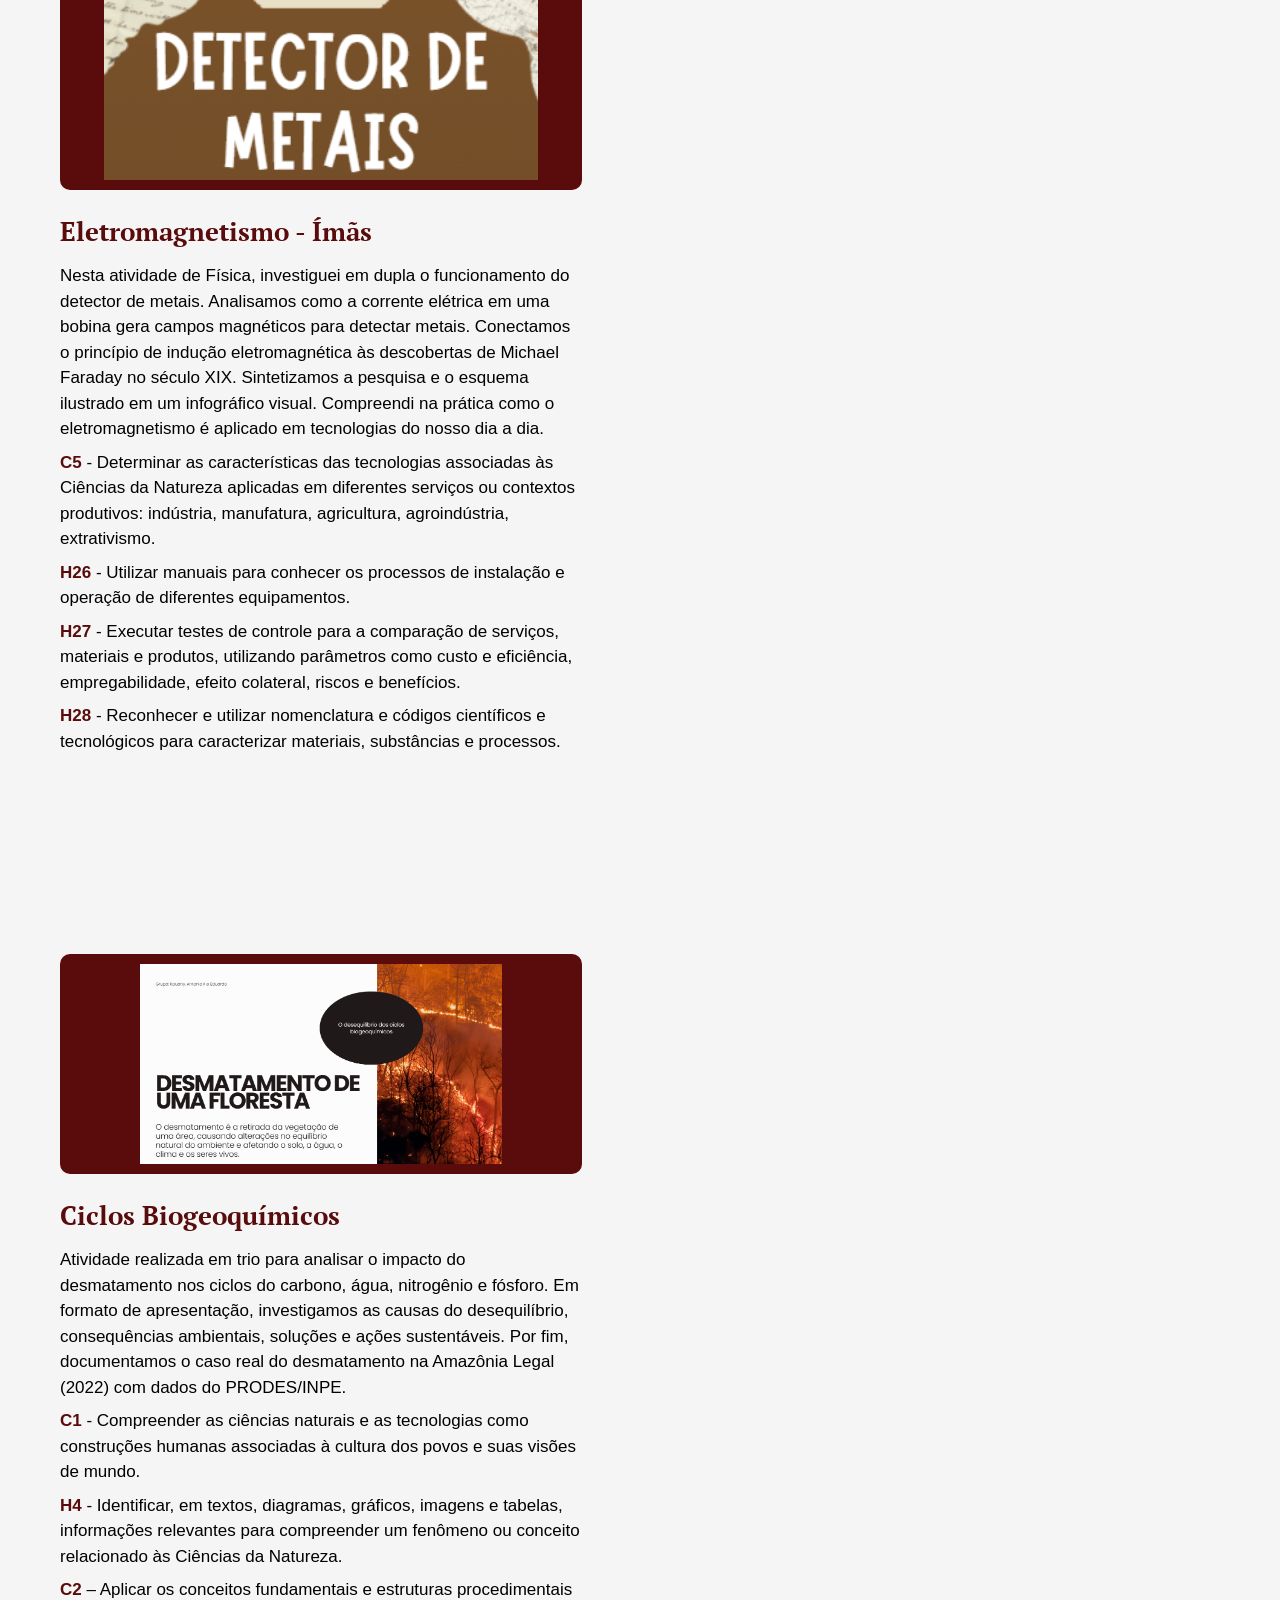
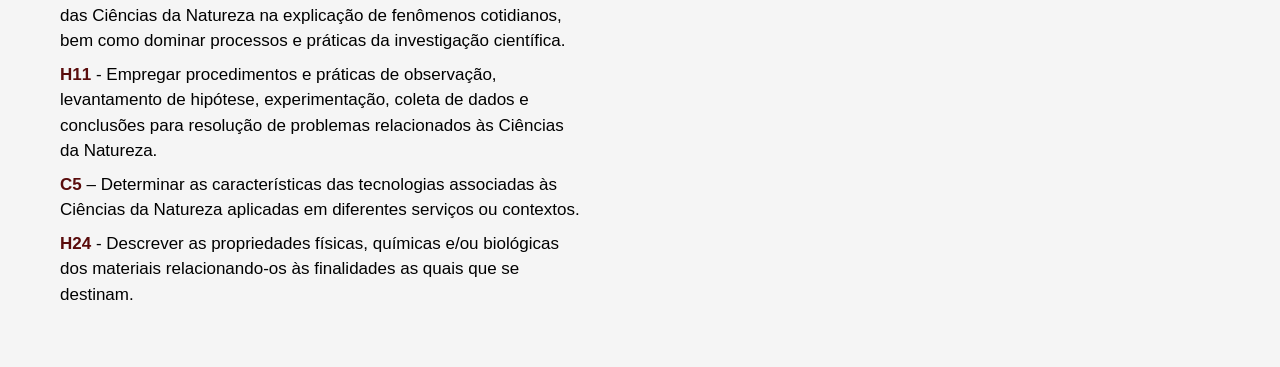
<file: natureza.html>
<!DOCTYPE html>
<html lang="pt-br">

<head>
    <meta charset="UTF-8">
    <meta name="viewport" content="width=device-width, initial-scale=1.0">
    <title>Natureza</title>

    <link rel="stylesheet" href="natureza.css">
    <link href="https://fonts.googleapis.com/css2?family=PT+Serif&display=swap" rel="stylesheet">
</head>

<body>

<header>
    <a href="index.html">Início</a>
    <a href="materias.html">Matérias</a>
    <a href="ppe.html">PPE</a>
</header>



<div class="faixa">
    <h1>Primeiro Trimestre</h1>
</div>

<section class="atividades-container">

    <div class="atividade">

        <img src="15.jpg" class="atividade-img" alt="Meme sobre evolucionismo">

        <h2 class="titulo">Meme sobre evolucionismo.</h2>

        <p class="descricao">
            Exploramos as ideias evolucionistas e seus principais cientistas, analisando evidências biológicas e conceitos fundamentais da área. A aula integrou teoria e prática através de um simulador de seleção natural, unindo o rigor científico à criatividade na elaboração de memes temáticos. O aprendizado foi consolidado com a entrega de um relatório detalhado e atividades na plataforma Geekie.
        </p>

        <p class="descricao2">
            <strong class="destaque">C3</strong> - Determinar os impactos das ações humanas nos ambientes, identificando suas causas e propondo soluções para a sua redução.
        </p>

        <p class="descricao2">
            <strong class="destaque">H15</strong> - Comparar propostas de intervenção ambiental aplicando conhecimentos científicos e tecnológicos, observando os riscos e benefícios de sua implementação.
        </p>

        <p class="descricao2">
            <strong class="destaque">H18</strong> - Identificar situações de risco ambiental na cidade onde reside.
        </p>

    </div>


    <div class="atividade">

        <a href="https://www.canva.com/design/DAHFIwa03fw/cLCwK3Tq-499oqCbAxJnjQ/edit" target="_blank">
            <img src="16.jpg" class="atividade-img" alt="Dependência energética">
        </a>

        <h2 class="titulo">Dependência energética.</h2>

        <p class="descricao">
            Nesta semana, aplicamos os conceitos científicos das aulas anteriores nas apresentações sobre o problema dos combustíveis. O foco foi transformar a teoria em argumentação crítica, utilizando dados reais e exemplos práticos para defender um posicionamento em até 10 minutos. O objetivo foi demonstrar domínio técnico, clareza na comunicação e uma visão profunda sobre os impactos e soluções para a matriz energética atual.
        </p>

        <p class="descricao2">
            <strong class="destaque">C1</strong> - Entender a ciência e a tecnologia como construções humanas.
        </p>

        <p class="descricao2">
            <strong class="destaque">C2</strong> - Aplicar conceitos científicos para explicar fenômenos do cotidiano.
        </p>

        <p class="descricao2">
            <strong class="destaque">H9</strong> - Compreender energia e suas transformações.
        </p>

        <p class="descricao2">
            <strong class="destaque">H11</strong> - Investigar, levantar hipóteses e tirar conclusões.
        </p>

        <p class="descricao2">
            <strong class="destaque">H1</strong> - Interpretar diferentes formas de informação (textos, gráficos, dados).
        </p>

    </div>


    <div class="atividade atividade3">

        <a href="https://docs.google.com/document/d/1X-GnUeRLLUxw2vnmxDwqtQtmNbe7uVTb_RiuEK2gG2w/edit?tab=t.0" target="_blank">
            <img src="17.jpg" class="atividade-img" alt="Disputa de Eletricidade">
        </a>

        <h2 class="titulo">Disputa de Eletricidade.</h2>

        <p class="descricao">
            Na aula sobre eletrização por atrito, esfregamos um cano de PVC para gerar carga elétrica. O metal (papel alumínio) foi escolhido por ser condutor, permitindo o movimento das cargas. Ele foi atraído porque suas cargas se reorganizam (indução), não sendo repelido. O cano ficou eletrizado pelo atrito, ganhando ou perdendo elétrons. O outro material também se eletriza, e a quantidade de carga pode variar conforme o material usado.
        </p>

        <p class="descricao2">
            <strong class="destaque">C1</strong> - Compreender as ciências naturais e as tecnologias como construções humanas associadas à cultura dos povos e suas visões de mundo.
        </p>

        <p class="descricao2">
            <strong class="destaque">H1</strong> - Interpretar informações apresentadas em diferentes linguagens usadas nas Ciências, como texto discursivo, gráficos, tabelas, relações matemáticas, diagramas ou representação simbólica.
        </p>

        <p class="descricao2">
            <strong class="destaque">C2</strong> - Aplicar os conceitos fundamentais e estruturas procedimentais das Ciências da Natureza na explicação de fenômenos cotidianos, bem como dominar processos e práticas da investigação científica.
        </p>

        <p class="descricao2">
            <strong class="destaque">H7</strong> - Compreender os conceitos relacionados à Química nos seus diferentes ramos: Físico-química, Química orgânica e Química Geral.
        </p>

        <p class="descricao2">
            <strong class="destaque">H9</strong> - Explicar os conceitos de energia, matéria, vida e transformação para explicar fenômenos naturais e procedimentos tecnológicos.
        </p>

        <p class="descricao2">
            <strong class="destaque">H11</strong> - Empregar procedimentos e práticas de observação, levantamento de hipótese, experimentação, coleta de dados e conclusões para resolução de problemas relacionados às Ciências da Natureza.
        </p>

        <p class="descricao2">
            <strong class="destaque">H12</strong> - Relacionar informações para construir modelos em ciência e tecnologia.
        </p>

    </div>

</section>



<div class="faixa2">
    <h2>Segundo Trimestre</h2>
</div>

<section class="atividades-container">

    <div class="atividade">

        <img src="30.jpeg" class="atividade-img" alt="Muro Interativo">

        <h2 class="titulo">Muro Interativo.</h2>

        <p class="descricao">
            Nesta atividade, produzimos um painel científico interativo sobre a relação entre meio ambiente e saúde pública, sendo a minha parte focada na Poluição do Ar. Gostei bastante de organizar os dados em gráficos visuais e integrar o QR Code para tornar a exposição interativa para a comunidade escolar. O que menos gostei foi o processo manual de desenhar e ajustar as proporções das informações em um espaço físico limitado do cartaz.
        </p>

        <p class="descricao2">
            <strong class="destaque">C2</strong> – Aplicar os conceitos fundamentais e estruturas procedimentais das Ciências da Natureza na explicação de fenômenos cotidianos, bem como dominar processos e práticas da investigação científica.
        </p>

        <p class="descricao2">
            <strong class="destaque">H11</strong> – Empregar procedimentos e práticas de observação, coleta de dados e conclusões para resolução de problemas relacionados às Ciências da Natureza.
        </p>

        <p class="descricao2">
            <strong class="destaque">C3</strong> – Determinar os impactos das ações humanas nos ambientes, identificando suas causas e propondo soluções para a sua redução.
        </p>

        <p class="descricao2">
            <strong class="destaque">H15</strong> – Comparar propostas de intervenção ambiental aplicando conhecimentos científicos e tecnológicos, observando os riscos e benefícios de sua implementação.
        </p>

        <p class="descricao2">
            <strong class="destaque">H18</strong> – Identificar situações de risco ambiental na cidade onde reside.
        </p>

        <p class="descricao2">
            <strong class="destaque">C4</strong> – Compreender o funcionamento dos organismos vivos em geral e o ser humano em especial, considerando suas relações com o ambiente em que vivem, abordando aspectos físicos e socioculturais.
        </p>

        <p class="descricao2">
            <strong class="destaque">H23</strong> – Formular propostas de alcance individual ou coletivo, utilizando como critérios a preservação e a promoção da saúde individual e coletiva.
        </p>

    </div>


    <div class="atividade">

        <a href="https://canva.link/fd4lamrxk1847u2" target="_blank">
            <img src="31.jpg" class="atividade-img" alt="Cartilha Eletricidade e Corpo Humano">
        </a>

        <h2 class="titulo">Cartilha Eletricidade e Corpo Humano.</h2>

        <p class="descricao">
            Nesta atividade, elaboramos a cartilha "Eletricidade e o Corpo Humano", relacionando conceitos de corrente elétrica, prevenção de acidentes e medicina. Gostei muito de pesquisar como o corpo conduz eletricidade e como aparelhos como o desfibrilador usam essa energia para salvar vidas. O ponto mais desafiador foi sintetizar o conteúdo técnico em seções claras e visuais sem perder a precisão científica.
        </p>

        <p class="descricao2">
            <strong class="destaque">C1</strong> – Compreender as ciências naturais e as tecnologias como construções humanas associadas à cultura dos povos e suas visões de mundo.
        </p>

        <p class="descricao2">
            <strong class="destaque">H3</strong> – Inferir significado de termos técnico-científicos em textos de instrumentação ou de divulgação científica.
        </p>

        <p class="descricao2">
            <strong class="destaque">H4</strong> – Identificar, em textos, diagramas, gráficos, imagens e tabelas, informações relevantes para compreender um fenômeno ou conceito relacionado às Ciências da Natureza.
        </p>

        <p class="descricao2">
            <strong class="destaque">C2</strong> – Aplicar os conceitos fundamentais e estruturas procedimentais das Ciências da Natureza na explicação de fenômenos cotidianos, bem como dominar processos e práticas da investigação científica.
        </p>

        <p class="descricao2">
            <strong class="destaque">H12</strong> – Relacionar informações para construir modelos em ciência e tecnologia.
        </p>

        <p class="descricao2">
            <strong class="destaque">C4</strong> – Compreender o funcionamento dos organismos vivos em geral e o ser humano em especial, considerando suas relações com o ambiente em que vivem, abordando aspectos físicos e socioculturais.
        </p>

        <p class="descricao2">
            <strong class="destaque">H23</strong> – Formular propostas de alcance individual ou coletivo, utilizando como critérios a preservação e a promoção da saúde individual e coletiva.
        </p>

    </div>


    <div class="atividade">

        <a href="https://www.canva.com/design/DAHNYrWVjqs/nTnZHEdrgUGiFRVCf1onOA/edit" target="_blank">
            <img src="43.jpeg" class="atividade-img" alt="Estequiometria, Indústria e os Desafios Estratégicos do Século XXI">
        </a>

        <h2 class="titulo">Estequiometria, Indústria e os Desafios Estratégicos do Século XXI.</h2>

        <p class="descricao">
            Durante a atividade, realizei uma pesquisa sobre a produção de polietileno e a economia circular, analisando a reação de polimerização, os cálculos estequiométricos, o rendimento industrial e os impactos ambientais. Também foram estudadas alternativas sustentáveis, como a reciclagem e o polietileno verde, relacionando a Química à indústria e à sustentabilidade.
        </p>

        <p class="descricao2">
            <strong class="destaque">C2</strong> - Aplicar os conceitos fundamentais e estruturas procedimentais das Ciências da Natureza na explicação de fenômenos cotidianos, bem como dominar processos e práticas da investigação científica.
        </p>

        <p class="descricao2">
            <strong class="destaque">H6</strong> - Compreender os conceitos relacionados à Física em seus diferentes ramos: Astronomia, Mecânica, Acústica, Óptica, Termologia, Calorimetria, Ondulatória, Eletricidade, Magnetismo e Física Moderna e Nuclear.
        </p>

        <p class="descricao2">
            <strong class="destaque">H7</strong> - Compreender os conceitos relacionados à Química nos seus diferentes ramos: Físico-química, Química orgânica e Química Geral.
        </p>

        <p class="descricao2">
            <strong class="destaque">H9</strong> - Explicar os conceitos de energia, matéria, vida e transformação para explicar fenômenos naturais e procedimentos tecnológicos.
        </p>

    </div>

</section>



<div class="faixa2">
    <h2>Terceiro Trimestre</h2>
</div>

<section class="atividades-container">

    <div class="atividade">

        <a href="https://www.canva.com/design/DAHWlClKlWc/6pqmnd1MYw_3QWn8I1Ph1g/edit" target="_blank">
            <img src="50.jpg" class="atividade-img" alt="E-book - Óleos Essenciais">
        </a>

        <h2 class="titulo">E-book - Óleos Essenciais</h2>

        <p class="descricao">
            Nesta atividade de Química Orgânica, investiguei a classificação dos carbonos e das cadeias carbônicas com foco no óleo essencial de manjericão. Analisei compostos como o linalol e o estragol, relacionando polaridade e insaturações com a volatilidade da planta. Compreendi como as propriedades físico-químicas das moléculas interferem diretamente no comportamento dos compostos durante a extração. Conectei a estrutura da matéria-prima orgânica com os processos de transformação e suas aplicações no cotidiano. Essa investigação me deu a base teórica necessária para realizarmos a nossa próxima etapa prática: a destilação do manjericão.
        </p>

        <p class="descricao2">
            <strong class="destaque">C5</strong> - Determinar as características das tecnologias associadas às Ciências da Natureza aplicadas em diferentes serviços ou contextos produtivos: indústria, manufatura, agricultura, agroindústria, extrativismo.
        </p>

        <p class="descricao2">
            <strong class="destaque">H12</strong> – Relacionar informações para construir modelos em Ciência e Tecnologia.
        </p>

        <p class="descricao2">
            <strong class="destaque">H24</strong> – Descrever propriedades físicas, químicas e/ou biológicas dos materiais, relacionando-as às suas finalidades.
        </p>

        <p class="descricao2">
            <strong class="destaque">H25</strong> – Identificar matérias-primas e etapas de transformação, descrevendo processos físicos, químicos e/ou biológicos.
        </p>

        <p class="descricao2">
            <strong class="destaque">Material da atividade:</strong>
            <a href="https://www.canva.com/design/DAHWlClKlWc/6pqmnd1MYw_3QWn8I1Ph1g/edit" target="_blank">Acessar E-book</a>
        </p>

        <p class="descricao2">
            <strong class="destaque">Relatório individual:</strong>
            <a href="https://docs.google.com/document/d/1XGqUwNhyWJT8swADhvCXy4B_0fnsK38QaiwwGHnBx_I/edit?tab=t.0#heading=h.s0h7ombplade" target="_blank">Acessar relatório</a>
        </p>

    </div>


    <div class="atividade">

        <a href="https://www.canva.com/design/DAHYc4n1LSg/JwL7HZR7I5KcNZAowyQPAQ/edit" target="_blank">
            <img src="51.jpg" class="atividade-img" alt="Eletromagnetismo - Ímãs">
        </a>

        <h2 class="titulo">Eletromagnetismo - Ímãs</h2>

        <p class="descricao">
            Nesta atividade de Física, investiguei em dupla o funcionamento do detector de metais. Analisamos como a corrente elétrica em uma bobina gera campos magnéticos para detectar metais. Conectamos o princípio de indução eletromagnética às descobertas de Michael Faraday no século XIX. Sintetizamos a pesquisa e o esquema ilustrado em um infográfico visual. Compreendi na prática como o eletromagnetismo é aplicado em tecnologias do nosso dia a dia.
        </p>

        <p class="descricao2">
            <strong class="destaque">C5</strong> - Determinar as características das tecnologias associadas às Ciências da Natureza aplicadas em diferentes serviços ou contextos produtivos: indústria, manufatura, agricultura, agroindústria, extrativismo.
        </p>

        <p class="descricao2">
            <strong class="destaque">H26</strong> - Utilizar manuais para conhecer os processos de instalação e operação de diferentes equipamentos.
        </p>

        <p class="descricao2">
            <strong class="destaque">H27</strong> - Executar testes de controle para a comparação de serviços, materiais e produtos, utilizando parâmetros como custo e eficiência, empregabilidade, efeito colateral, riscos e benefícios.
        </p>

        <p class="descricao2">
            <strong class="destaque">H28</strong> - Reconhecer e utilizar nomenclatura e códigos científicos e tecnológicos para caracterizar materiais, substâncias e processos.
        </p>

    </div>


    <div class="atividade atividade3">

        <a href="https://www.canva.com/design/DAHTY1rJGy8/wJ1cmvsAy4WU4uvJe2WsuA/edit?utm_content=DAHTY1rJGy8&utm_campaign=designshare&utm_medium=link2&utm_source=sharebutton" target="_blank">
            <img src="53.jpg" class="atividade-img" alt="Ciclos Biogeoquímicos">
        </a>

        <h2 class="titulo">Ciclos Biogeoquímicos </h2>

        <p class="descricao">
            Atividade realizada em trio para analisar o impacto do desmatamento nos ciclos do carbono, água, nitrogênio e fósforo. Em formato de apresentação, investigamos as causas do desequilíbrio, consequências ambientais, soluções e ações sustentáveis. Por fim, documentamos o caso real do desmatamento na Amazônia Legal (2022) com dados do PRODES/INPE.
        </p>

        <p class="descricao2">
            <strong class="destaque">C1</strong> - Compreender as ciências naturais e as tecnologias como construções humanas associadas à cultura dos povos e suas visões de mundo.
        </p>

        <p class="descricao2">
            <strong class="destaque">H4</strong> - Identificar, em textos, diagramas, gráficos, imagens e tabelas, informações relevantes para compreender um fenômeno ou conceito relacionado às Ciências da Natureza.
        </p>

        <p class="descricao2">
            <strong class="destaque">C2</strong> – Aplicar os conceitos fundamentais e estruturas procedimentais das Ciências da Natureza na explicação de fenômenos cotidianos, bem como dominar processos e práticas da investigação científica.
        </p>

        <p class="descricao2">
            <strong class="destaque">H11</strong> - Empregar procedimentos e práticas de observação, levantamento de hipótese, experimentação, coleta de dados e conclusões para resolução de problemas relacionados às Ciências da Natureza.
        </p>

        <p class="descricao2">
            <strong class="destaque">C5</strong> – Determinar as características das tecnologias associadas às Ciências da Natureza aplicadas em diferentes serviços ou contextos.
        </p>

        <p class="descricao2">
            <strong class="destaque">H24</strong> - Descrever as propriedades físicas, químicas e/ou biológicas dos materiais relacionando-os às finalidades as quais que se destinam.
        </p>

    </div>
</file>
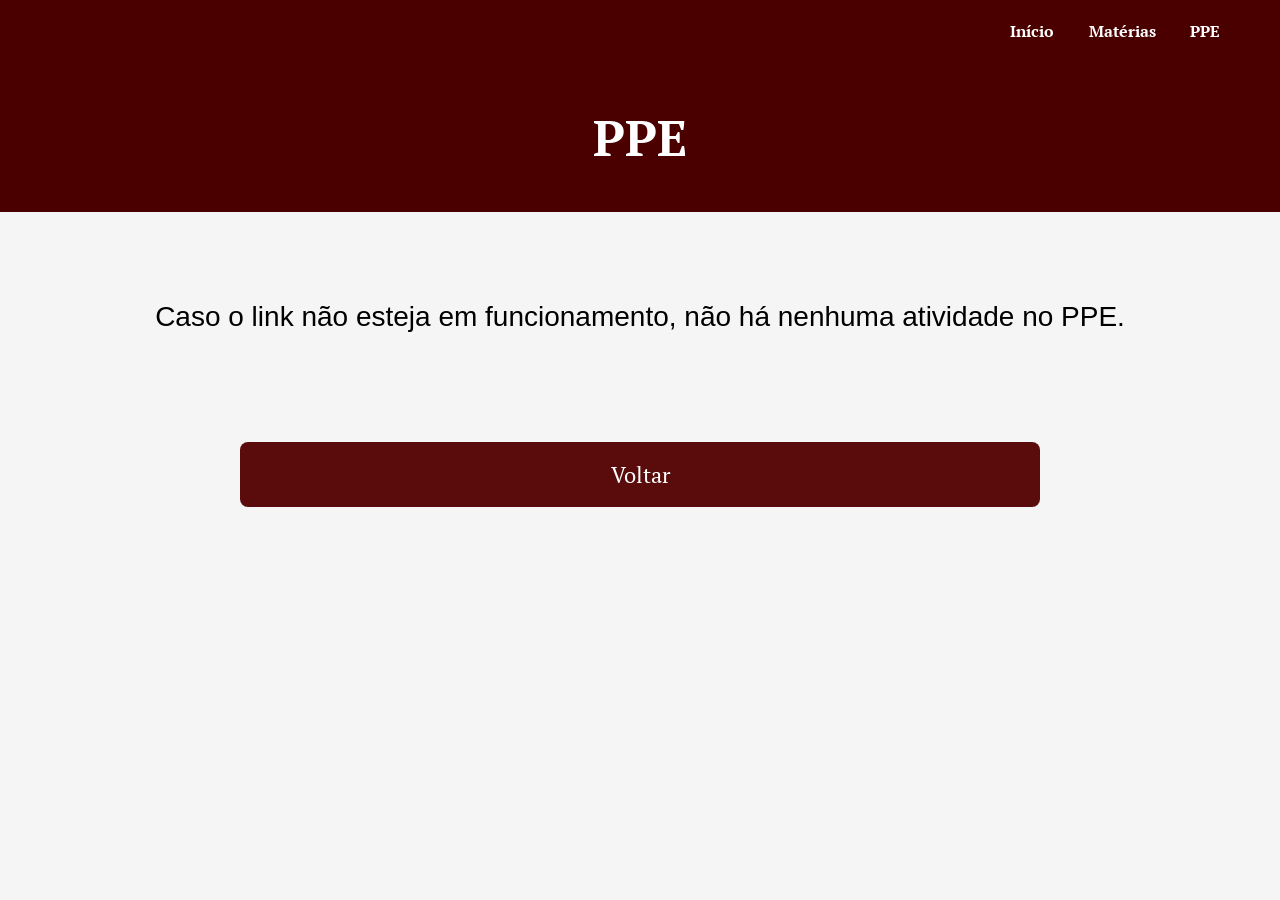
<file: ppe.html>
<!DOCTYPE html>
<html lang="pt-br">
<head>
  <meta charset="UTF-8">
  <title>PPE</title>

  <link rel="stylesheet" href="ppe.css">
  <link href="https://fonts.googleapis.com/css2?family=PT+Serif&display=swap" rel="stylesheet">
</head>

<body>

<header>
  <a href="index.html">Início</a>
  <a href="materias.html">Matérias</a>
  <a href="ppe.html">PPE</a>
</header>


<div class="faixa">
  <h1>PPE</h1>
</div>


<div class="aviso">
  <p>
    Caso o link não esteja em funcionamento, não há nenhuma atividade no PPE.
  </p>
</div>


<div class="voltar">
  <a href="index.html">Voltar</a>
</div>

</body>
</html>
</file>
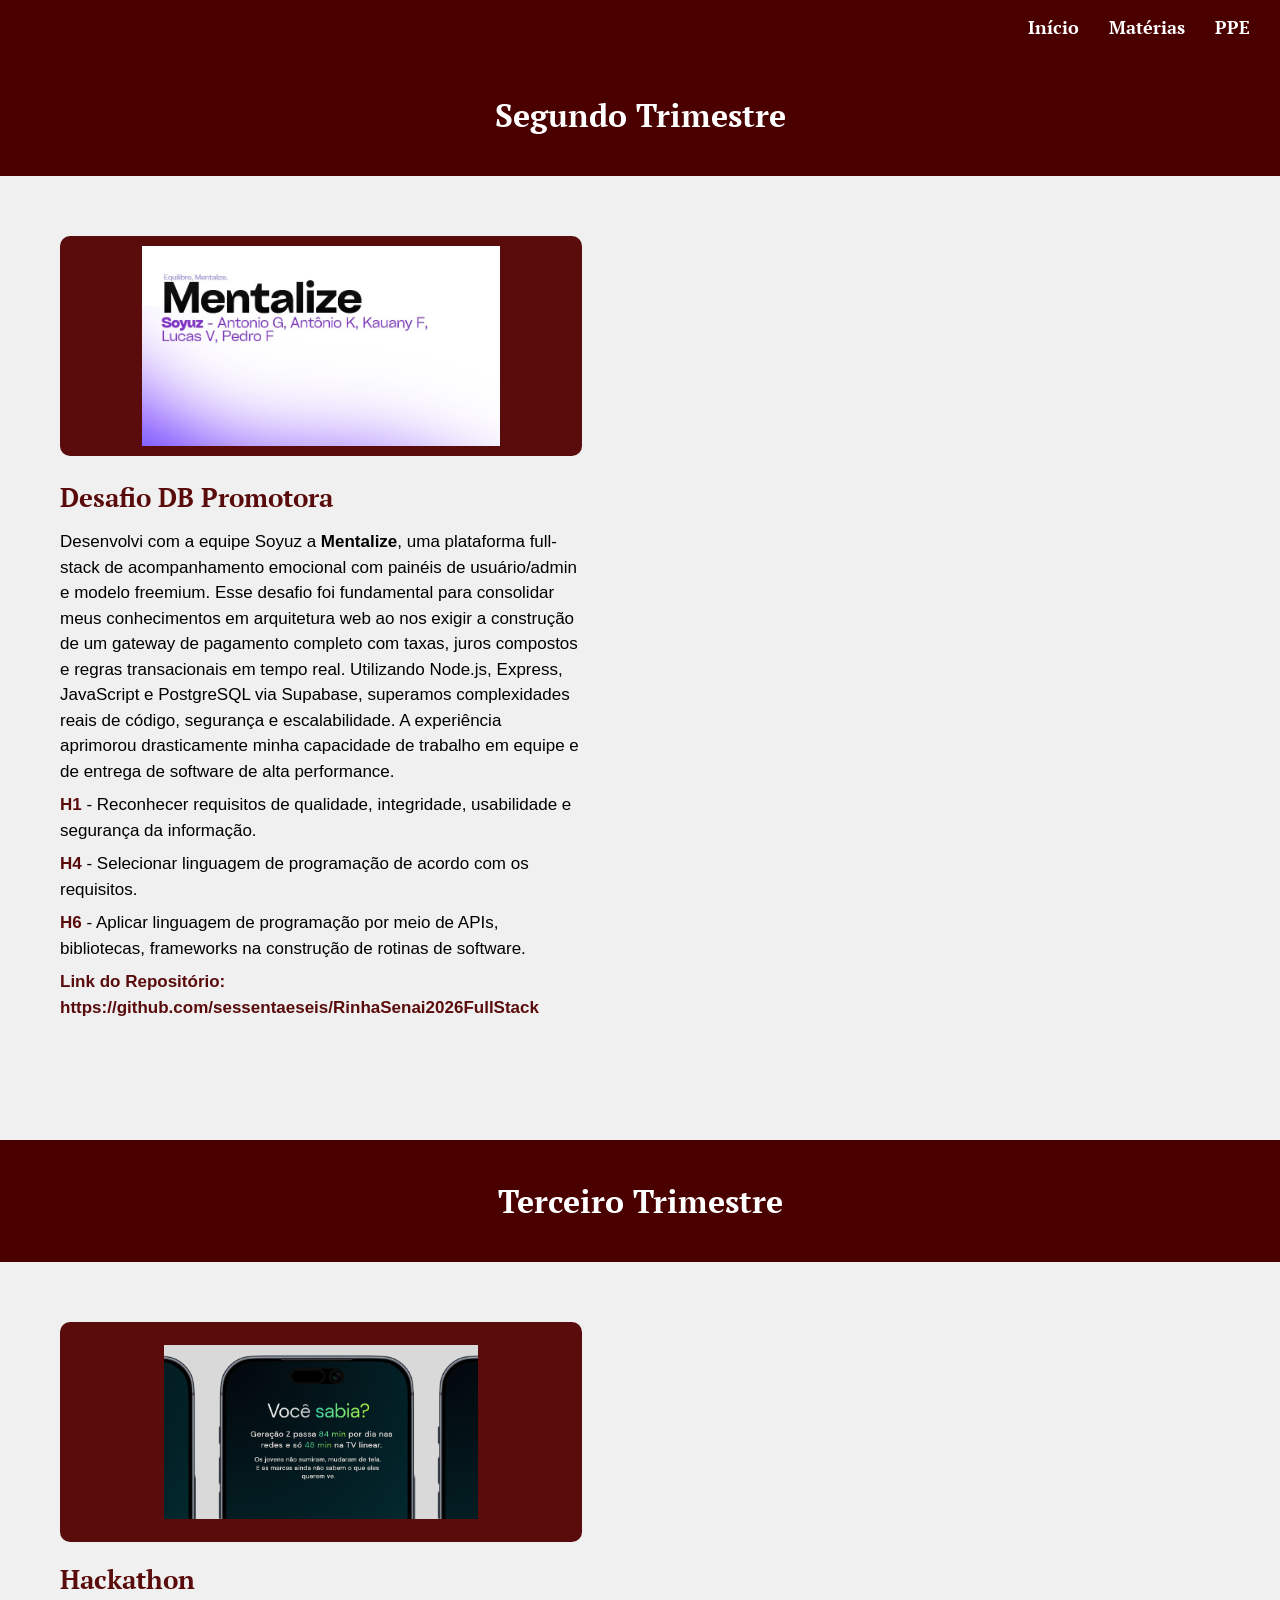
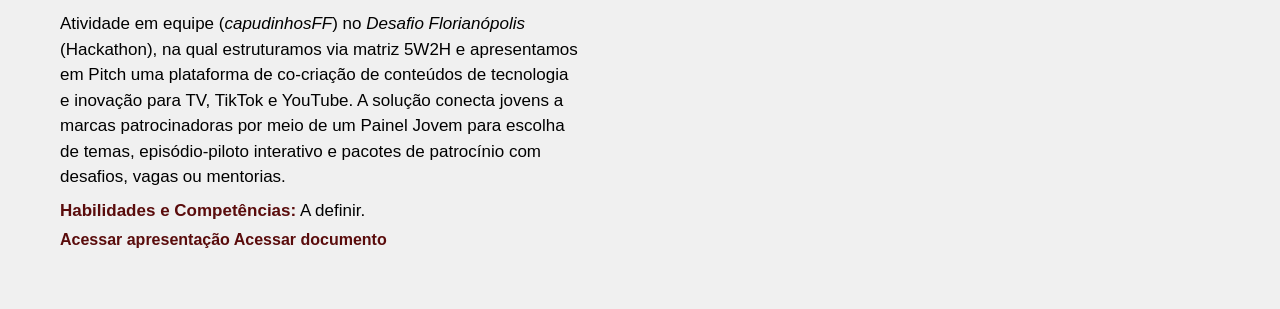
<file: programação_de_aplicativos_e_desenvolvimento_de_sistemas.html>
<!DOCTYPE html>
<html lang="pt-br">

<head>
    <meta charset="UTF-8">
    <meta name="viewport" content="width=device-width, initial-scale=1.0">

    <title>Programação de Aplicativos e Desenvolvimento de Sistemas</title>

    <link rel="stylesheet" href="programação_de_aplicativos_e_desenvolvimento_de_sistemas.css">

    <link href="https://fonts.googleapis.com/css2?family=PT+Serif:wght@400;700&display=swap" rel="stylesheet">
</head>

<body>

    <header>
        <a href="index.html">Início</a>
        <a href="materias.html">Matérias</a>
        <a href="ppe.html">PPE</a>
    </header>

    <div class="faixa">
        <h1>Segundo Trimestre</h1>
    </div>

    <section class="atividades-container">

        <div class="atividade">

            <a href="https://www.canva.com/design/DAHLU6quweE/RDrVQd-j-5PbRO0xnFLVuw/edit" target="_blank">
                <img src="40.jpeg" class="atividade-img" alt="Desafio DB Promotora">
            </a>

            <h2 class="titulo">Desafio DB Promotora</h2>

            <p class="descricao">
                Desenvolvi com a equipe Soyuz a <strong>Mentalize</strong>,
                uma plataforma full-stack de acompanhamento emocional com
                painéis de usuário/admin e modelo freemium. Esse desafio foi
                fundamental para consolidar meus conhecimentos em arquitetura
                web ao nos exigir a construção de um gateway de pagamento
                completo com taxas, juros compostos e regras transacionais
                em tempo real. Utilizando Node.js, Express, JavaScript e
                PostgreSQL via Supabase, superamos complexidades reais de
                código, segurança e escalabilidade. A experiência aprimorou
                drasticamente minha capacidade de trabalho em equipe e de
                entrega de software de alta performance.
            </p>

            <p class="descricao2">
                <strong class="destaque">H1</strong> - Reconhecer requisitos
                de qualidade, integridade, usabilidade e segurança da informação.
            </p>

            <p class="descricao2">
                <strong class="destaque">H4</strong> - Selecionar linguagem
                de programação de acordo com os requisitos.
            </p>

            <p class="descricao2">
                <strong class="destaque">H6</strong> - Aplicar linguagem de
                programação por meio de APIs, bibliotecas, frameworks na
                construção de rotinas de software.
            </p>

            <p class="descricao2">
                <strong class="destaque">Link do Repositório:</strong>
                <a href="https://github.com/sessentaeseis/RinhaSenai2026FullStack"
                   target="_blank" class="link-atividade">
                    https://github.com/sessentaeseis/RinhaSenai2026FullStack
                </a>
            </p>

        </div>

    </section>


    <div class="faixa2">
        <h2>Terceiro Trimestre</h2>
    </div>

    <section class="atividades-container">

        <div class="atividade">

            <div class="imagem-atividade">
                <img src="56.jpg" alt="Hackathon">
            </div>

            <h2 class="titulo">Hackathon</h2>

            <p class="descricao">
                Atividade em equipe (<em>capudinhosFF</em>) no
                <em>Desafio Florianópolis</em> (Hackathon), na qual
                estruturamos via matriz 5W2H e apresentamos em Pitch
                uma plataforma de co-criação de conteúdos de tecnologia
                e inovação para TV, TikTok e YouTube. A solução conecta
                jovens a marcas patrocinadoras por meio de um Painel
                Jovem para escolha de temas, episódio-piloto interativo
                e pacotes de patrocínio com desafios, vagas ou mentorias.
            </p>

            <p class="descricao2">
                <strong class="destaque">Habilidades e Competências:</strong>
                A definir.
            </p>

            <p class="descricao2">
            </p>

            <a href="https://www.canva.com/design/DAHaJTL0rRI/HiA9qnkEo9A3cGtIUwRyxg/edit"
               target="_blank" class="link-atividade">
                Acessar apresentação
            </a>

            <a href="https://docs.google.com/document/d/1Db4FAOctAp7Z_aT8x4Wiz5-Z9SI1hXOUpYiFUw2-yDw/edit?tab=t.0#heading=h.vagzszh7n4z1"
               target="_blank" class="link-atividade">
                Acessar documento
            </a>

        </div>

    </section>

</body>
</html>
</file>
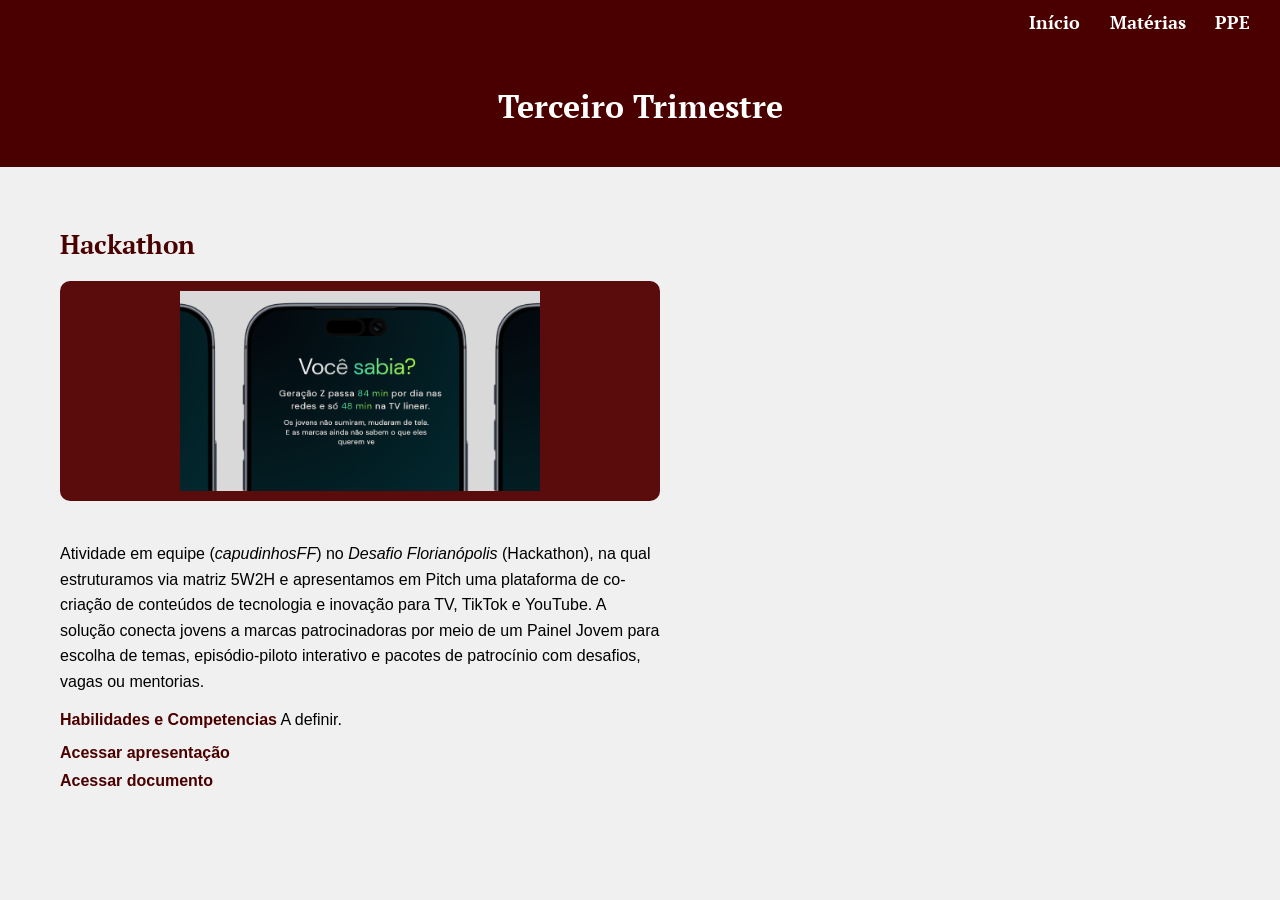
<file: teste_de_sistemas.html>
<!DOCTYPE html>
<html lang="pt-br">

<head>
    <meta charset="UTF-8">
    <meta name="viewport" content="width=device-width, initial-scale=1.0">

    <title>Teste de Sistemas</title>

    <link rel="stylesheet" href="teste_de_sistemas.css">

    <link href="https://fonts.googleapis.com/css2?family=PT+Serif:wght@400;700&display=swap" rel="stylesheet">
</head>

<body>

    <header>
        <nav>
            <a href="index.html">Início</a>
            <a href="materias.html">Matérias</a>
            <a href="ppe.html">PPE</a>
        </nav>
    </header>

    <div class="faixa2">
        <h2>Terceiro Trimestre</h2>
    </div>

    <main class="atividades-container">

        <div class="atividade">

            <h2>Hackathon</h2>

            <div class="imagem-atividade">
                <img src="56.jpg" alt="Hackathon">
            </div>

            <p>
                Atividade em equipe (<em>capudinhosFF</em>) no
                <em>Desafio Florianópolis</em> (Hackathon), na qual
                estruturamos via matriz 5W2H e apresentamos em Pitch
                uma plataforma de co-criação de conteúdos de tecnologia
                e inovação para TV, TikTok e YouTube. A solução conecta
                jovens a marcas patrocinadoras por meio de um Painel
                Jovem para escolha de temas, episódio-piloto interativo
                e pacotes de patrocínio com desafios, vagas ou mentorias.
            </p>

            <p>
                <strong>Habilidades e Competencias</strong> A definir.
            </p>


            <a href="https://www.canva.com/design/DAHaJTL0rRI/HiA9qnkEo9A3cGtIUwRyxg/edit" target="_blank">
                Acessar apresentação
            </a>

            <a href="https://docs.google.com/document/d/1Db4FAOctAp7Z_aT8x4Wiz5-Z9SI1hXOUpYiFUw2-yDw/edit?tab=t.0#heading=h.vagzszh7n4z1" target="_blank">
                Acessar documento
            </a>

        </div>

    </main>

</body>

</html>
</file>
<file: style.css>
* {
  margin: 0;
  padding: 0;
  box-sizing: border-box;
}

body {
  font-family: Arial, sans-serif;
  background: #f5f5f5;
}

/* CABEÇALHO */
header {
  background-color: #4B0000;
  width: 100%;
  min-height: 65px;
  padding: 15px 60px;
  display: flex;
  flex-direction: row;
  justify-content: space-between;
  align-items: center;
}

header .logo {
  color: white;
  text-decoration: none;
  font-family: 'PT Serif', serif;
  font-size: 20px;
  font-weight: bold;
  white-space: nowrap;
}

header nav {
  display: flex;
  align-items: center;
  gap: 30px;
}

header nav a {
  color: white;
  text-decoration: none;
  font-family: 'PT Serif', serif;
  font-weight: bold;
  transition: 0.3s;
}

header nav a:hover,
header .logo:hover {
  color: #ffb3b3;
}

/* BANNER */
.banner img {
  width: 100%;
  display: block;
}

.faixa {
  height: 90px;
  background-color: #4B0000;
}

.faixa2 {
  margin-top: 60px;
  background-color: #4B0000;
  text-align: center;
  padding: 40px 0;
}

.faixa2 h2 {
  color: white;
  font-family: 'PT Serif', serif;
  font-size: 28px;
}

/* SOBRE */
.about {
  display: flex;
  justify-content: center;
  align-items: center;
  padding: 80px;
  gap: 80px;
  background: #eee;
}

.imagens {
  display: flex;
  flex-direction: column;
  gap: 20px;
}

.imagens img {
  width: 400px;
  border-radius: 10px;
  transition: 0.3s;
}

.imagens img:hover {
  transform: scale(1.03);
}

.texto {
  max-width: 600px;
}

.texto h1 {
  font-family: 'PT Serif', serif;
  font-size: 70px;
  margin-bottom: 20px;
}

.texto p {
  font-size: 18px;
  line-height: 1.6;
}

/* BOTÕES */
.botao a {
  display: block;
  background: #5a0c0c;
  color: white;
  padding: 15px;
  text-align: center;
  text-decoration: none;
  margin-top: 20px;
  border-radius: 5px;
  transition: 0.3s;
}

.botao a:hover {
  background: #7a0f0f;
  transform: scale(1.03);
}

/* PORTFÓLIOS */
.portfolio-section {
  display: flex;
  justify-content: center;
  align-items: flex-start;
  gap: 30px;
  padding: 60px;
  flex-wrap: wrap;
}

.portfolio-item {
  display: flex;
  flex-direction: column;
  align-items: center;
  text-align: center;
}

.portfolio-item h3 {
  font-family: 'PT Serif', serif;
  color: #4B0000;
  margin-top: 15px;
  font-size: 20px;
}

.bloco {
  width: 400px;
  height: 260px;
  position: relative;
  border-radius: 12px;
  overflow: hidden;
  text-decoration: none;
}

.frame {
  width: 100%;
  height: 100%;
  background: #ddd;
  transition: 0.3s;
}

.bloco:hover .frame {
  background: #5a0c0c;
  transform: scale(1.03);
}

.imagem {
  position: absolute;
  top: 50%;
  left: 50%;
  transform: translate(-50%, -50%);
  max-width: 90%;
  max-height: 90%;
}

.bloco iframe {
  width: 100%;
  height: 100%;
  border: none;
}

/* MEMORIAL */
.memorial-container {
  display: flex;
  align-items: center;
  justify-content: center;
  gap: 60px;
  padding: 60px;
}

.memorial-img {
  width: 300px;
  border-radius: 10px;
  transition: 0.3s;
}

.memorial-img:hover {
  transform: scale(1.05);
}

.memorial-botao a {
  display: block;
  width: 400px;
  text-align: center;
  margin: 0 auto;
  background: #5a0c0c;
  color: white;
  padding: 18px;
  text-decoration: none;
  font-family: 'PT Serif', serif;
  font-size: 20px;
  border-radius: 8px;
  transition: 0.3s;
}

.memorial-botao a:hover {
  background: #7a0f0f;
  transform: scale(1.05);
}

/* RESPONSIVIDADE */
@media (max-width: 700px) {
  header {
    padding: 15px 20px;
    flex-wrap: wrap;
    gap: 15px;
  }

  header nav {
    gap: 15px;
  }

  .portfolio-section {
    padding: 30px 15px;
  }

  .bloco {
    max-width: 100%;
  }

  .about,
  .memorial-container {
    flex-direction: column;
    padding: 30px 20px;
    gap: 30px;
  }

  .imagens img {
    max-width: 100%;
  }

  .memorial-botao a {
    max-width: 100%;
  }
}
</file>
<file: banco_de_dados.css>
* {
  margin: 0;
  padding: 0;
  box-sizing: border-box;
}

body {
  background: #f5f5f5;
  font-family: Arial, sans-serif;
}

header {
  background-color: #4B0000;
  padding: 20px 60px;

  display: flex;
  justify-content: flex-end;
  align-items: center;

  animation: fadeDown 0.8s ease;
}

header a {
  color: white;
  margin-left: 30px;
  text-decoration: none;
  font-family: 'PT Serif', serif;
  font-weight: bold;
  font-size: 18px;
  transition: 0.3s;
}

header a:hover {
  color: #ffb3b3;
  transform: scale(1.05);
}

.faixa {
  background-color: #4B0000;
  text-align: center;
  padding: 40px 0;
  animation: fadeUp 1s ease;
}

.faixa h1 {
  color: white;
  font-family: 'PT Serif', serif;
  font-size: 32px;
}

.atividades-container {
  display: flex;
  flex-wrap: wrap;
  gap: 200px;
  padding: 60px;
}

.atividade {
  width: 45%;
  max-width: 600px;
  animation: fadeUp 0.8s ease forwards;
}

.atividade-img {
  width: 100%;
  height: 220px;
  object-fit: contain;

  background: #5a0c0c;
  border-radius: 10px;
  padding: 10px;

  margin-bottom: 20px;
  transition: 0.3s;
}

.atividade-img:hover {
  transform: scale(1.05);
}

.titulo {
  color: #5a0c0c;
  font-family: 'PT Serif', serif;
  font-size: 26px;
  font-weight: bold;
  margin-bottom: 15px;
  transition: 0.3s;
}

.titulo:hover {
  transform: translateX(5px);
}

.descricao {
  font-size: 17px;
  line-height: 1.5;
}

.descricao2 {
  font-size: 17px;
  margin-top: 8px;
}

.destaque {
  color: #5a0c0c;
  font-weight: bold;
}

.faixa2 {
  background-color: #4B0000;
  text-align: center;
  padding: 40px 0;
  margin-top: 60px;
  animation: fadeUp 1s ease;
}

.faixa2 h2 {
  color: white;
  font-family: 'PT Serif', serif;
  font-size: 32px;
}
</file>
<file: humanas.css>
* {
  margin: 0;
  padding: 0;
  box-sizing: border-box;
}

body {
  background: #f5f5f5;
  font-family: Arial, sans-serif;
}

header {
  background-color: #4B0000;
  padding: 20px 60px;

  display: flex;
  justify-content: flex-end;
  align-items: center;
}

header a {
  color: white;
  margin-left: 30px;
  text-decoration: none;
  font-family: 'PT Serif', serif;
  font-weight: bold;
  font-size: 18px;
}

.faixa {
  background-color: #4B0000;
  text-align: center;
  padding: 40px 0;
}

.faixa h1 {
  color: white;
  font-family: 'PT Serif', serif;
  font-size: 32px;
}

.atividades-container {
  display: flex;
  flex-wrap: wrap;
  gap: 200px;
  padding: 60px;
}

.atividade {
  width: 45%;
  max-width: 600px;
}

.atividade3 {
  width: 45%;
}

.atividade-img {
  width: 100%;
  height: 220px;
  object-fit: contain;

  background: #5a0c0c;
  border-radius: 10px;
  padding: 10px;

  margin-bottom: 20px;
}

.titulo {
  color: #5a0c0c;
  font-family: 'PT Serif', serif;
  font-size: 26px;
  font-weight: bold;
  margin-bottom: 15px;
}

.descricao {
  font-size: 17px;
  line-height: 1.5;
}

.descricao2 {
  font-size: 17px;
  margin-top: 8px;
}

.destaque {
  color: #5a0c0c;
  font-weight: bold;
}

.faixa2 {
  background-color: #4B0000;
  text-align: center;
  padding: 40px 0;
  margin-top: 60px;
}

.faixa2 h2 {
  color: white;
  font-family: 'PT Serif', serif;
  font-size: 32px;
}

.atividade-img {
  transition: 0.3s;
}

.atividade-img:hover {
  transform: scale(1.05);
}
</file>
<file: internet_das_coisas.css>
* {
    margin: 0;
    padding: 0;
    box-sizing: border-box;
}

body {
    background: #f5f5f5;
    font-family: Arial, sans-serif;
}



header {
    background-color: #4B0000;
    padding: 20px 60px;

    display: flex;
    justify-content: flex-end;
    align-items: center;
}

header a {
    color: white;
    margin-left: 30px;
    text-decoration: none;

    font-family: 'PT Serif', serif;
    font-weight: bold;
    font-size: 18px;

    transition: 0.3s;
}

header a:hover {
    color: #ffb3b3;
    transform: scale(1.05);
}




.faixa {
    background-color: #4B0000;

    text-align: center;

    padding: 40px 0;
}

.faixa h1 {
    color: white;

    font-family: 'PT Serif', serif;

    font-size: 32px;
}



.atividades-container {
    display: grid;


    grid-template-columns: repeat(2, 1fr);

    gap: 100px 80px;

    padding: 60px 45px;

    align-items: start;
}




.atividade {
    width: 100%;
    max-width: 600px;

    animation: fadeUp 0.8s ease forwards;
}




.titulo {
    color: #5a0c0c;

    font-family: 'PT Serif', serif;

    font-size: 26px;

    font-weight: bold;

    margin-bottom: 15px;

    transition: 0.3s;
}

.titulo:hover {
    transform: translateX(5px);
}



.atividade-img {
    width: 100%;
    height: 220px;

    object-fit: contain;

    background: #5a0c0c;

    border-radius: 10px;

    padding: 10px;

    margin-bottom: 20px;

    transition: 0.3s;
}

.atividade-img:hover {
    transform: scale(1.05);
}



.descricao {
    font-size: 17px;

    line-height: 1.5;
}

.descricao2 {
    font-size: 17px;

    line-height: 1.5;

    margin-top: 8px;
}

.destaque {
    color: #5a0c0c;

    font-weight: bold;
}



pre {
    background-color: #222;

    color: white;

    padding: 18px;

    border-radius: 8px;

    overflow-x: auto;

    margin-top: 10px;
    margin-bottom: 15px;
}

pre code {
    font-family: Consolas, monospace;

    font-size: 14px;

    line-height: 1.5;
}




.faixa2 {
    background-color: #4B0000;

    text-align: center;

    padding: 40px 0;

    margin-top: 60px;
}

.faixa2 h2 {
    color: white;

    font-family: 'PT Serif', serif;

    font-size: 32px;
}



@keyframes fadeUp {

    from {
        opacity: 0;
        transform: translateY(20px);
    }

    to {
        opacity: 1;
        transform: translateY(0);
    }

}



@media (max-width: 900px) {

    .atividades-container {
        grid-template-columns: 1fr;

        gap: 60px;

        padding: 40px 30px;
    }

    .atividade {
        width: 100%;
        max-width: 600px;

        justify-self: center;
    }

}


@media (max-width: 600px) {

    header {
        padding: 20px;
    }

    .atividades-container {
        padding: 30px 20px;
    }

    .atividade-img {
        height: 200px;
    }

}
</file>
<file: linguagens.css>
* {
  margin: 0;
  padding: 0;
  box-sizing: border-box;
}

body {
  background: #f5f5f5;
  font-family: Arial, sans-serif;
}

header {
  background-color: #4B0000;
  padding: 20px 60px;

  display: flex;
  justify-content: flex-end;
  align-items: center;
}

header a {
  color: white;
  margin-left: 30px;
  text-decoration: none;
  font-family: 'PT Serif', serif;
  font-weight: bold;
  font-size: 18px;
}

.faixa {
  background-color: #4B0000;
  text-align: center;
  padding: 40px 0;
}

.faixa h1 {
  color: white;
  font-family: 'PT Serif', serif;
  font-size: 32px;
}

.atividades-container {
  display: flex;
  flex-wrap: wrap;
  gap: 200px;
  padding: 60px;
}

.atividade {
  width: 45%;
  max-width: 600px;
}

.atividade-img {
  width: 100%;
  height: 220px;
  object-fit: contain;

  background: #5a0c0c;
  border-radius: 10px;
  padding: 10px;

  margin-bottom: 20px;
}

.titulo {
  color: #5a0c0c;
  font-family: 'PT Serif', serif;
  font-size: 26px;
  font-weight: bold;
  margin-bottom: 15px;
}

.descricao {
  font-size: 17px;
  line-height: 1.5;
}

.descricao2 {
  font-size: 17px;
  margin-top: 8px;
}

.destaque {
  color: #5a0c0c;
  font-weight: bold;
}

.faixa2 {
  background-color: #4B0000;
  text-align: center;
  padding: 40px 0;
  margin-top: 60px;
}

.faixa2 h2 {
  color: white;
  font-family: 'PT Serif', serif;
  font-size: 32px;
}



.atividade {
  animation: fadeUp 0.8s ease forwards;
}

.atividade:nth-child(1) {
  animation-delay: 0.2s;
}

.atividade:nth-child(2) {
  animation-delay: 0.4s;
}

.atividade-img {
  transition: 0.3s;
}

.atividade-img:hover {
  transform: scale(1.05);
}

.titulo {
  transition: 0.3s;
}

.titulo:hover {
  transform: translateX(5px);
}

header a {
  transition: 0.3s;
}

header a:hover {
  color: #ffb3b3;
  transform: scale(1.05);
}

.faixa, .faixa2 {
  animation: fadeUp 1s ease;
}

.redacoes-imagens {
    display: flex;
    flex-direction: column;
    align-items: center;
    gap: 20px;
    width: 100%;
    margin-bottom: 20px;
}

.redacoes-imagens img {
    width: 100%;
    max-width: 420px;
    height: auto;
    object-fit: contain;
    display: block;
}

.faixa h2,
.faixa2 h2 {
    color: #ffffff !important;
}

.faixa h2,
.faixa2 h2 {
    font-family: "PT Serif", Georgia, serif !important;
    font-size: 26px !important;
    font-weight: bold !important;
    color: #ffffff !important;
    margin: 0 !important;
    text-align: center;
}
</file>
<file: matematica.css>
* {
  margin: 0;
  padding: 0;
  box-sizing: border-box;
}

body {
  background: #f5f5f5;
  font-family: Arial, sans-serif;
}

header {
  background-color: #4B0000;
  padding: 20px 60px;

  display: flex;
  justify-content: flex-end;
  align-items: center;
}

header a {
  color: white;
  margin-left: 30px;
  text-decoration: none;
  font-family: 'PT Serif', serif;
  font-weight: bold;
  font-size: 18px;
  transition: 0.3s;
}

header a:hover {
  color: #ffb3b3;
  transform: scale(1.05);
}

.faixa {
  background-color: #4B0000;
  text-align: center;
  padding: 40px 0;
  animation: fadeUp 1s ease;
}

.faixa h1 {
  color: white;
  font-family: 'PT Serif', serif;
  font-size: 32px;
}

.atividades-container {
  display: flex;
  flex-wrap: wrap;
  gap: 200px;
  padding: 60px;
}

.atividade {
  width: 45%;
  max-width: 600px;
  animation: fadeUp 0.8s ease forwards;
}

.atividade-img {
  width: 100%;
  height: 220px;
  object-fit: contain;

  background: #5a0c0c;
  border-radius: 10px;
  padding: 10px;

  margin-bottom: 20px;
  transition: 0.3s;
}

.atividade-img:hover {
  transform: scale(1.05);
}

.titulo {
  color: #5a0c0c;
  font-family: 'PT Serif', serif;
  font-size: 26px;
  font-weight: bold;
  margin-bottom: 15px;
  transition: 0.3s;
}

.titulo:hover {
  transform: translateX(5px);
}

.descricao {
  font-size: 17px;
  line-height: 1.5;
}

.descricao2 {
  font-size: 17px;
  margin-top: 8px;
}

.destaque {
  color: #5a0c0c;
  font-weight: bold;
}

.faixa2 {
  background-color: #4B0000;
  text-align: center;
  padding: 40px 0;
  margin-top: 60px;
  animation: fadeUp 1s ease;
}

.faixa2 h2 {
  color: white;
  font-family: 'PT Serif', serif;
  font-size: 32px;
}
</file>
<file: modelagem_de_sistemas.css>
* {
  margin: 0;
  padding: 0;
  box-sizing: border-box;
}

body {
  background: #f5f5f5;
  font-family: Arial, sans-serif;
}

header {
  background-color: #4B0000;
  padding: 20px 60px;

  display: flex;
  justify-content: flex-end;
  align-items: center;

  animation: fadeDown 0.8s ease;
}

header a {
  color: white;
  margin-left: 30px;
  text-decoration: none;
  font-family: 'PT Serif', serif;
  font-weight: bold;
  font-size: 18px;
  transition: 0.3s;
}

header a:hover {
  color: #ffb3b3;
  transform: scale(1.05);
}

.faixa {
  background-color: #4B0000;
  text-align: center;
  padding: 40px 0;
  animation: fadeUp 1s ease;
}

.faixa h1 {
  color: white;
  font-family: 'PT Serif', serif;
  font-size: 32px;
}

.atividades-container {
  display: flex;
  flex-wrap: wrap;
  gap: 200px;
  padding: 60px;
}

.atividade {
  width: 45%;
  max-width: 600px;
  animation: fadeUp 0.8s ease forwards;
}

.atividade-img {
  width: 100%;
  height: 220px;
  object-fit: contain;

  background: #5a0c0c;
  border-radius: 10px;
  padding: 10px;

  margin-bottom: 20px;
  transition: 0.3s;
}

.atividade-img:hover {
  transform: scale(1.05);
}

.titulo {
  color: #5a0c0c;
  font-family: 'PT Serif', serif;
  font-size: 26px;
  font-weight: bold;
  margin-bottom: 15px;
  transition: 0.3s;
}

.titulo:hover {
  transform: translateX(5px);
}

.descricao {
  font-size: 17px;
  line-height: 1.5;
}

.descricao2 {
  font-size: 17px;
  margin-top: 8px;
}

.destaque {
  color: #5a0c0c;
  font-weight: bold;
}

.faixa2 {
  background-color: #4B0000;
  text-align: center;
  padding: 40px 0;
  margin-top: 60px;
  animation: fadeUp 1s ease;
}

.faixa2 h2 {
  color: white;
  font-family: 'PT Serif', serif;
  font-size: 32px;
}
</file>
<file: natureza.css>
* {
  margin: 0;
  padding: 0;
  box-sizing: border-box;
}

body {
  background: #f5f5f5;
  font-family: Arial, sans-serif;
}

header {
  background-color: #4B0000;
  padding: 20px 60px;

  display: flex;
  justify-content: flex-end;
  align-items: center;
}

header a {
  color: white;
  margin-left: 30px;
  text-decoration: none;
  font-family: 'PT Serif', serif;
  font-weight: bold;
  font-size: 18px;
  transition: 0.3s;
}

header a:hover {
  color: #ffb3b3;
}

.faixa {
  background-color: #4B0000;
  text-align: center;
  padding: 40px 0;
}

.faixa h1 {
  color: white;
  font-family: 'PT Serif', serif;
  font-size: 32px;
}

.atividades-container {
  display: flex;
  flex-wrap: wrap; 
  gap: 200px;
  padding: 60px;
}

.atividade {
  width: 45%;
  max-width: 600px;
}

.atividade3 {
  width: 45%;
}

.atividade-img {
  width: 100%;
  height: 220px;
  object-fit: contain;

  background: #5a0c0c;
  border-radius: 10px;
  padding: 10px;

  margin-bottom: 20px;
  transition: 0.3s;
}

.atividade-img:hover {
  transform: scale(1.03);
}

.titulo {
  color: #5a0c0c;
  font-family: 'PT Serif', serif;
  font-size: 26px;
  font-weight: bold;
  margin-bottom: 15px;
}

.descricao {
  font-size: 17px;
  line-height: 1.5;
}

.descricao2 {
  font-size: 17px;
  line-height: 1.5;
  margin-top: 8px;
}

.destaque {
  color: #5a0c0c;
  font-weight: bold;
}
.faixa2 {
  background-color: #4B0000;
  text-align: center;
  padding: 40px 0;
  margin-top: 60px;
}

.faixa2 h2 {
  color: white;
  font-family: 'PT Serif', serif;
  font-size: 32px;
}
</file>
<file: ppe.css>
* {
  margin: 0;
  padding: 0;
  box-sizing: border-box;
}

body {
  font-family: Arial, sans-serif;
  background: #f5f5f5;

  animation: fadeIn 0.8s ease;
}


header {
  background-color: #4B0000;
  padding: 20px 60px;
  text-align: right;
}

header a {
  color: white;
  margin-left: 30px;
  text-decoration: none;
  font-family: 'PT Serif', serif;
  font-weight: bold;
  transition: 0.3s;
}

header a:hover {
  color: #ffb3b3;
}


.faixa {
  width: 100%;
  height: 150px;
  background-color: #4B0000;

  display: flex;
  align-items: center;
  justify-content: center;

  animation: fadeDown 1s ease;
}

.faixa h1 {
  color: white;
  font-family: 'PT Serif', serif;
  font-size: 50px;
}


.aviso {
  text-align: center;
  margin: 80px 20px;

  animation: fadeUp 1s ease;
  animation-delay: 0.5s;
  animation-fill-mode: both;
}

.aviso p {
  font-size: 28px;
  line-height: 1.8;

  white-space: nowrap;
  overflow-x: auto;
}


.voltar {
  text-align: center;
  margin-top: 100px;

  animation: fadeUp 1s ease;
  animation-delay: 1s;
  animation-fill-mode: both;
}

.voltar a {
  display: block;
  width: 800px;
  margin: 0 auto;

  background: #5a0c0c;
  color: white;
  padding: 18px;
  text-decoration: none;
  font-family: 'PT Serif', serif;
  font-size: 22px;
  border-radius: 8px;

  transition: 0.3s;
}

.voltar a:hover {
  background: #7a0f0f;
  transform: scale(1.05);
}


@keyframes fadeIn {
  from {opacity: 0;}
  to {opacity: 1;}
}

@keyframes fadeUp {
  from {
    opacity: 0;
    transform: translateY(40px);
  }
  to {
    opacity: 1;
    transform: translateY(0);
  }
}

@keyframes fadeDown {
  from {
    opacity: 0;
    transform: translateY(-40px);
  }
  to {
    opacity: 1;
    transform: translateY(0);
  }
}
</file>
<file: programação_de_aplicativos_e_desenvolvimento_de_sistemas.css>
* {
    margin: 0;
    padding: 0;
    box-sizing: border-box;
}

body {
    background: #f0f0f0;
    font-family: Arial, sans-serif;
    animation: fadeIn 0.8s ease;
}

/* MENU */
header {
    width: 100%;
    background-color: #4B0000;
    padding: 15px 30px;
    display: flex;
    justify-content: flex-end;
    align-items: center;
    animation: fadeDown 0.8s ease;
}

header a {
    color: white;
    margin-left: 30px;
    text-decoration: none;
    font-family: 'PT Serif', serif;
    font-weight: bold;
    font-size: 18px;
    transition: 0.3s;
}

header a:hover {
    color: #ffb3b3;
    transform: scale(1.05);
}

/* FAIXAS DOS TRIMESTRES */
.faixa,
.faixa2 {
    width: 100%;
    background-color: #4B0000;
    text-align: center;
    padding: 40px 20px;
    animation: fadeUp 1s ease;
}

.faixa2 {
    margin-top: 60px;
}

.faixa h1,
.faixa2 h2 {
    color: white;
    font-family: 'PT Serif', serif;
    font-size: 32px;
    margin: 0;
}

/* CONTAINER DAS ATIVIDADES */
.atividades-container {
    display: flex;
    flex-wrap: wrap;
    justify-content: flex-start;
    align-items: flex-start;
    gap: 200px;
    padding: 60px;
    width: 100%;
}

/* ATIVIDADE */
.atividade {
    width: 45%;
    max-width: 600px;
    animation: fadeUp 0.8s ease both;
}

/* IMAGENS */
.atividade-img,
.imagem-atividade img {
    width: 100%;
    height: 220px;
    object-fit: contain;
    background: #5a0c0c;
    border-radius: 10px;
    padding: 10px;
    margin-bottom: 20px;
    transition: 0.3s;
}

.atividade-img:hover,
.imagem-atividade img:hover {
    transform: scale(1.05);
}

/* CAIXA DA IMAGEM DO HACKATHON */
.imagem-atividade {
    width: 100%;
    height: 220px;
    background: #5a0c0c;
    border-radius: 10px;
    display: flex;
    justify-content: center;
    align-items: center;
    overflow: hidden;
    margin-bottom: 20px;
}

.imagem-atividade img {
    width: 60%;
    height: 200px;
    object-fit: contain;
    background: transparent;
    padding: 0;
    margin: 0;
}

/* TÍTULOS */
.titulo {
    color: #5a0c0c;
    font-family: 'PT Serif', serif;
    font-size: 26px;
    font-weight: bold;
    margin-bottom: 15px;
    transition: 0.3s;
}

.titulo:hover {
    transform: translateX(5px);
}

/* DESCRIÇÕES */
.descricao {
    font-size: 17px;
    line-height: 1.5;
    text-align: left;
}

.descricao2 {
    font-size: 17px;
    line-height: 1.5;
    margin-top: 8px;
}

.destaque {
    color: #5a0c0c;
    font-weight: bold;
}

/* LINKS */
.link-atividade {
    color: #5a0c0c;
    text-decoration: none;
    font-weight: bold;
    transition: 0.3s;
    overflow-wrap: anywhere;
}

.link-atividade:hover {
    color: #7a0f0f;
    text-decoration: underline;
}

/* ANIMAÇÕES */
@keyframes fadeIn {
    from {
        opacity: 0;
    }

    to {
        opacity: 1;
    }
}

@keyframes fadeUp {
    from {
        opacity: 0;
        transform: translateY(40px);
    }

    to {
        opacity: 1;
        transform: translateY(0);
    }
}

@keyframes fadeDown {
    from {
        opacity: 0;
        transform: translateY(-40px);
    }

    to {
        opacity: 1;
        transform: translateY(0);
    }
}

/* RESPONSIVIDADE */
@media (max-width: 768px) {

    header {
        justify-content: center;
        padding: 15px 10px;
    }

    header a {
        margin: 0 10px;
        font-size: 16px;
    }

    .faixa h1,
    .faixa2 h2 {
        font-size: 26px;
    }

    .atividades-container {
        flex-direction: column;
        align-items: center;
        padding: 40px 20px;
        gap: 40px;
    }

    .atividade {
        width: 100%;
    }

    .atividade-img,
    .imagem-atividade {
        height: 200px;
    }

    .imagem-atividade img {
        width: 80%;
        height: 180px;
    }
}
</file>
<file: teste_de_sistemas.css>
* {
    margin: 0;
    padding: 0;
    box-sizing: border-box;
}

body {
    font-family: Arial, sans-serif;
    background: #f0f0f0;
    animation: fadeIn 0.8s ease;
}

/* MENU SUPERIOR */
header {
    width: 100%;
    height: 45px;
    background-color: #4B0000;
    padding: 10px 30px;
    text-align: right;
}

header nav a {
    color: white;
    margin-left: 25px;
    text-decoration: none;
    font-family: 'PT Serif', serif;
    font-weight: bold;
    font-size: 18px;
    transition: 0.3s;
}

header nav a:hover {
    color: #ffb3b3;
}

/* FAIXA DO TRIMESTRE */
.faixa2 {
    width: 100%;
    background-color: #4B0000;
    text-align: center;
    padding: 40px 20px;
    animation: fadeDown 1s ease;
}

.faixa2 h2 {
    color: white;
    font-family: 'PT Serif', serif;
    font-size: 32px;
    margin: 0;
}

/* CONTAINER DAS ATIVIDADES */
.atividades-container {
    display: flex;
    justify-content: flex-start;
    align-items: flex-start;
    flex-wrap: wrap;
    gap: 200px;
    padding: 60px;
    width: 100%;
}

/* ATIVIDADE */
.atividade {
    width: 600px;
    max-width: 100%;
    animation: fadeUp 1s ease both;
}

.atividade h2 {
    color: #4B0000;
    font-family: 'PT Serif', serif;
    font-size: 26px;
    margin-bottom: 20px;
}

/* IMAGEM */
.imagem-atividade {
    width: 100%;
    height: 220px;
    background-color: #5a0c0c;
    border-radius: 10px;
    display: flex;
    justify-content: center;
    align-items: center;
    overflow: hidden;
    margin-bottom: 40px;
}

.imagem-atividade img {
    width: 60%;
    height: 200px;
    object-fit: contain;
    transition: 0.4s;
}

.imagem-atividade img:hover {
    transform: scale(1.05);
}

/* DESCRIÇÃO */
.atividade p {
    font-size: 16px;
    line-height: 1.6;
    text-align: left;
    margin-bottom: 12px;
}

.atividade p strong {
    color: #4B0000;
}

.atividade .materiais {
    margin-top: 20px;
}

/* LINKS */
.atividade a {
    display: block;
    color: #4B0000;
    font-size: 16px;
    font-weight: bold;
    text-decoration: none;
    margin-top: 10px;
    transition: 0.3s;
}

.atividade a:hover {
    color: #7a0f0f;
    text-decoration: underline;
}

/* ANIMAÇÕES */
@keyframes fadeIn {
    from {
        opacity: 0;
    }

    to {
        opacity: 1;
    }
}

@keyframes fadeUp {
    from {
        opacity: 0;
        transform: translateY(40px);
    }

    to {
        opacity: 1;
        transform: translateY(0);
    }
}

@keyframes fadeDown {
    from {
        opacity: 0;
        transform: translateY(-40px);
    }

    to {
        opacity: 1;
        transform: translateY(0);
    }
}

/* RESPONSIVIDADE */
@media (max-width: 768px) {

    header {
        text-align: center;
        padding: 10px;
    }

    header nav a {
        margin: 0 8px;
        font-size: 16px;
    }

    .faixa2 h2 {
        font-size: 26px;
    }

    .atividades-container {
        padding: 40px 20px;
        gap: 40px;
    }

    .atividade {
        width: 100%;
    }

    .imagem-atividade {
        height: 200px;
    }

    .imagem-atividade img {
        width: 80%;
    }
}
</file>
